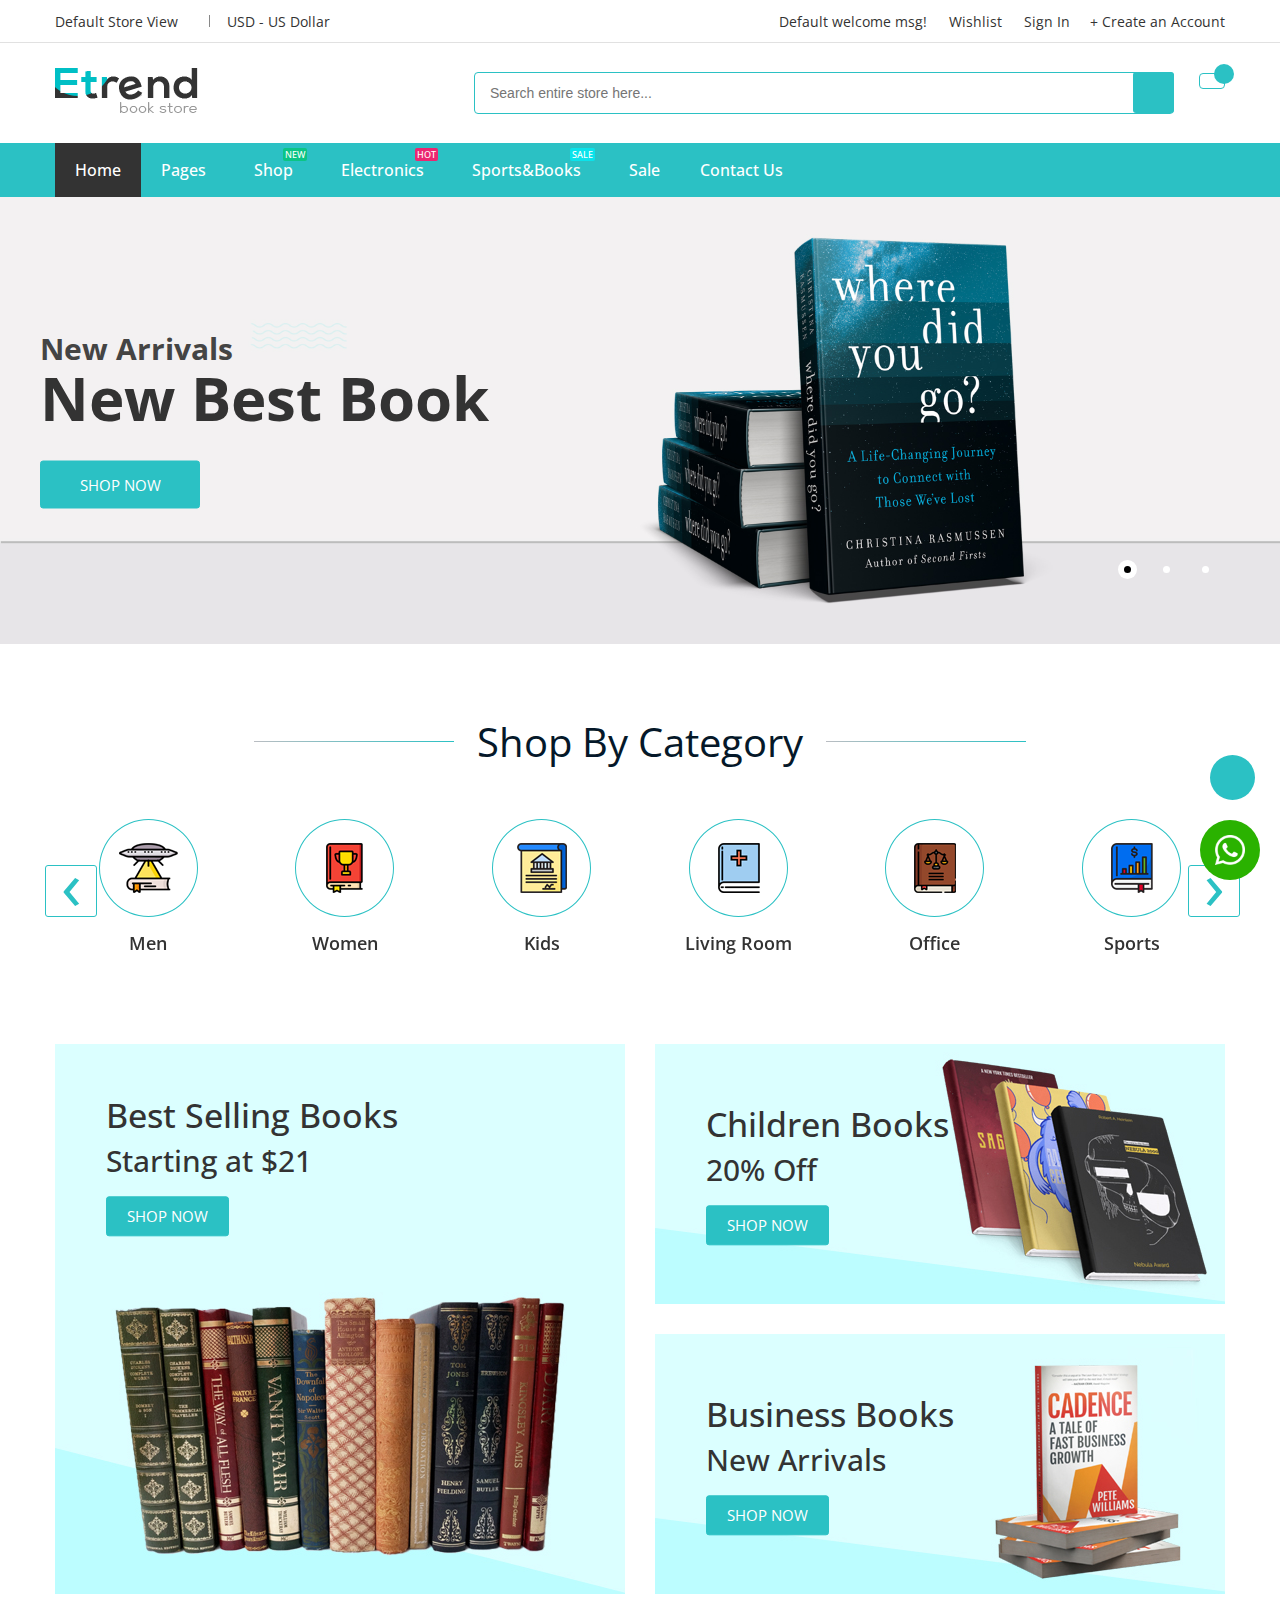
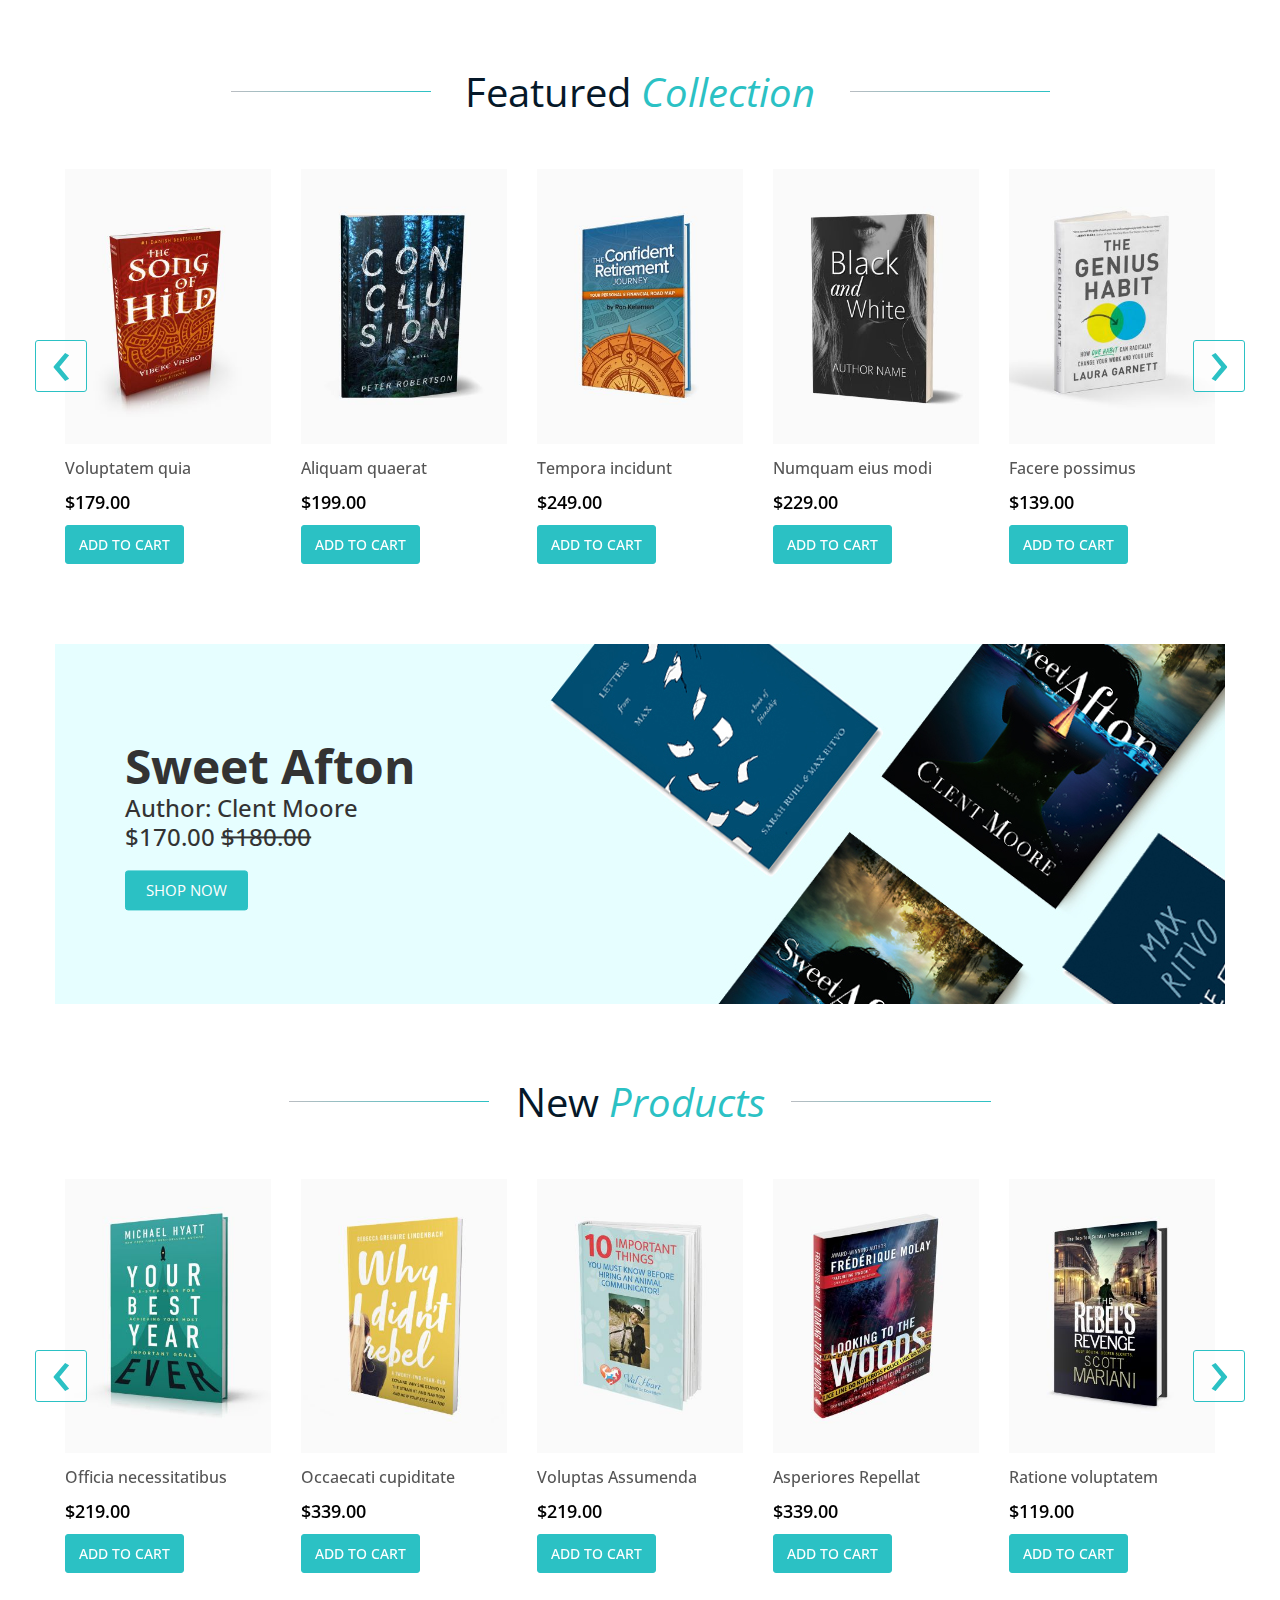
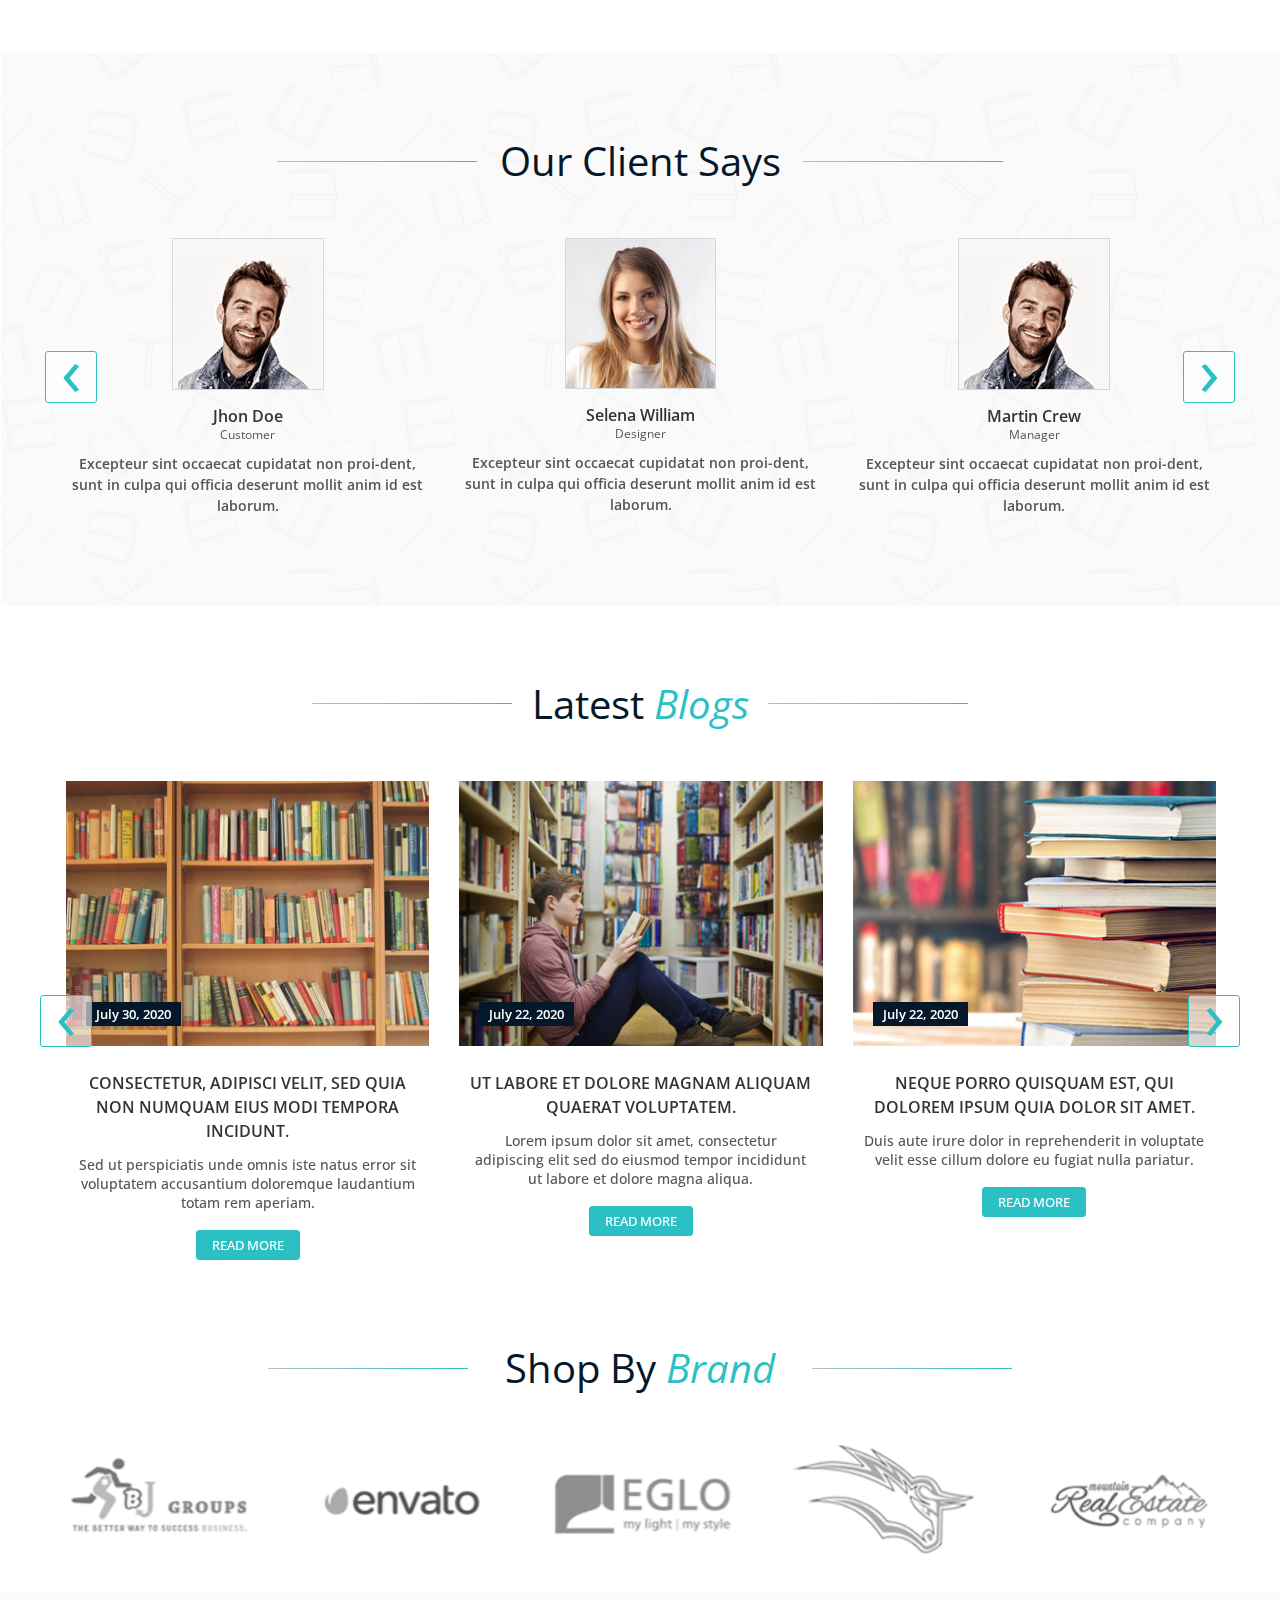
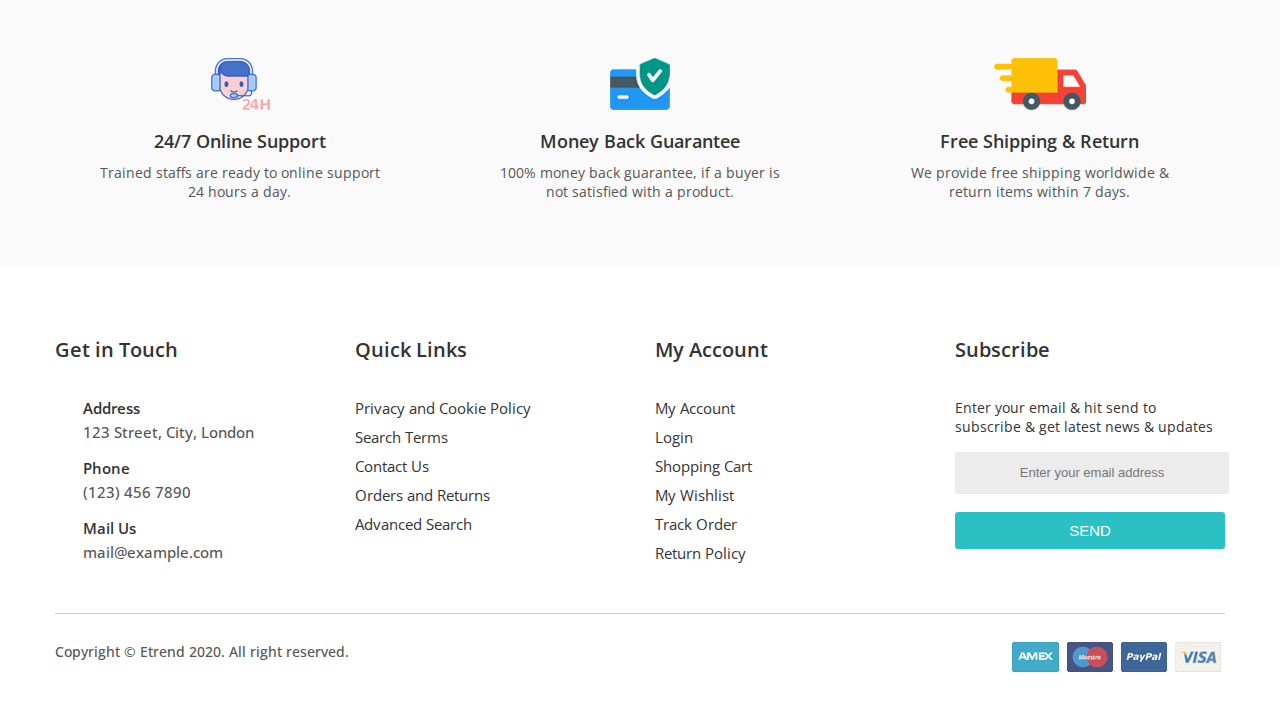
<file: index.html>
<!DOCTYPE html>
<html lang="en">

<head>
    <meta charset="UTF-8">
    <meta name="viewport" content="width=device-width, initial-scale=1.0">
    <title>Home </title>
    <link rel="stylesheet" href="assets/css/style.css">
    <script src="assets/js/jquery-3.7.1.min.js"></script>
    <script src="assets/js/owl.carousel.min.js"></script>
    <link href="https://fonts.googleapis.com/css2?family=Open+Sans:wght@300;400;500;600;700;800&display=swap"
        rel="stylesheet">
    <link rel="stylesheet" href="https://cdnjs.cloudflare.com/ajax/libs/font-awesome/6.4.2/css/all.min.css"
        integrity="sha512-z3gLpd7yknf1YoNbCzqRKc4qyor8gaKU1qmn+CShxbuBusANI9QpRohGBreCFkKxLhei6S9CQXFEbbKuqLg0DA=="
        crossorigin="anonymous" referrerpolicy="no-referrer" />
    <link rel="stylesheet" href="assets/css/owl.carousel.min.css">
    <link rel="stylesheet" href="assets/css/owl.theme.default.min.css">


</head>

<body>
    <div class="header-main">
        <div class="header-main-inner">
            <div class="header-top">
                <div class="container">
                    <div class="header-top-inner">
                        <div class="block-1">
                            <span>
                                <a href="#">Default Store View <i class="fa-regular fa-angle-down"></i></a>

                                <!-- <li class="view-french switcher-option">
                                    <a href="https://demo4techies.com/etrend/mage/bookstore/stores/store/redirect/___store/french/___from_store/default/uenc/aHR0cHM6Ly9kZW1vNHRlY2hpZXMuY29tL2V0cmVuZC9tYWdlL2Jvb2tzdG9yZS8_X19fc3RvcmU9ZnJlbmNo/">
                                        <span>French</span>
                                    </a>
                                </li> -->
                            </span>
                            <span><a href="#">USD - US Dollar <i class="fa-regular fa-angle-down"></i></a></span>
                        </div>
                        <div class="block-2">
                            <ul class="msg">
                                <li><span>Default welcome msg!</span></li>
                                <li><a href="#"><i class="fa-regular fa-heart"></i> Wishlist</a></li>
                                <li><a href="#"><i class="fa-regular fa-user"></i> Sign In</a></li>
                                <li><a href="#">+ Create an Account</a></li>
                            </ul>
                        </div>
                    </div>
                </div>
            </div>
            <div class="header-middel">
                <div class="container">
                    <div class="header-middel-inner">
                        <div class="image">
                            <div class="icon ">
                                <i class="fa-solid fa-bars"></i>

                                <div class="block">
                                    <div class="item">
                                        <div class="heading"><a href="#">Menu</a>
                                            <div class="menu">
                                                <ul>
                                                    <li><a href="index.html">Home</a></li>
                                                    <li><a href="#">Pages<i class="fa-solid fa-angle-down"></i></a>
                                                        <ul class="sub-menu">
                                                            <li><a href="#">About Us</a></li>
                                                            <li><a href="#">FAQ</a></li>
                                                            <li><a href="#">404</a></li>
                                                            <li><a href="#">Pricing</a></li>
                                                        </ul>
                                                    </li>
                                                    <li><a href="shop.html">Shop
                                                            <i class="fa-solid fa-angle-down"></i></a>
                                                        <div class="lable-1">NEW</div>
                                                        <ul class="sub-menu-1">
                                                            <li class="title"><a href="#">Fashion</a>
                                                                <ul class="submenu-inner">
                                                                    <li><a href="#">Men</a></li>
                                                                    <li><a href="#">Women</a></li>
                                                                    <li><a href="#">Kids</a></li>
                                                                    <li><a href="#">Accessories</a></li>
                                                                </ul>
                                                            </li>
                                                            <li class="title"><a href="#">Furniture</a>
                                                                <ul class="submenu-inner">
                                                                    <li><a href="#">Living Room</a></li>
                                                                    <li><a href="#">Kitchen</a></li>
                                                                    <li><a href="#">Office</a></li>
                                                                    <li><a href="#">Home Decore</a></li>
                                                                </ul>
                                                            </li>
                                                            <li class="title"><a href="#">Jewellery</a>
                                                                <ul class="submenu-inner">
                                                                    <li><a href="#">Rings</a></li>
                                                                    <li><a href="#">Bracelet</a></li>
                                                                    <li><a href="#">Nacklaces</a></li>
                                                                    <li><a href="#">Wedding Banda</a></li>
                                                                </ul>
                                                            </li>
                                                            <li class="title"><a href="#">Autoparts</a>
                                                                <ul class="submenu-inner">
                                                                    <li><a href="#">Engine Parts</a></li>
                                                                    <li><a href="#">Exhust parts</a></li>
                                                                    <li><a href="#">Body Parts</a></li>
                                                                    <li><a href="#">Brake Parts</a></li>
                                                                </ul>
                                                            </li>
                                                        </ul>
                                                    </li>
                                                    <li><a href="#">Electronics<i
                                                                class="fa-solid fa-angle-down"></i></a>
                                                        <ul class="sub-menu-2">
                                                            <li class="title"><a href="#">Mobile</a>
                                                                <ul class="sub-menu-2-inner">
                                                                    <li><a href="#">Apple</a></li>
                                                                    <li><a href="#">Samsung</a></li>
                                                                    <li><a href="#">Xiaomi</a></li>
                                                                    <li><a href="#">BlackBarry</a></li>
                                                                    <li><a href="#">Lenovo</a></li>
                                                                </ul>
                                                            </li>
                                                            <li class="title"><a href="#">Camera</a>
                                                                <ul class="sub-menu-2-inner">
                                                                    <li><a href="#">Lenses</a></li>
                                                                    <li><a href="#">DSLR</a></li>
                                                                    <li><a href="#">Tripods</a></li>
                                                                    <li><a href="#">Accessories</a></li>
                                                                </ul>
                                                            </li>
                                                        </ul>
                                                    </li>
                                                    <li><a href="#">Sports&Books<i
                                                                class="fa-solid fa-angle-down"></i></a>
                                                        <ul class="sub-menu-3">
                                                            <li class="title"><a href="#">Sports</a>
                                                                <ul class="inner-1">
                                                                    <li><a href="#">Cricket</a></li>
                                                                    <li><a href="#">Badminton</a></li>
                                                                    <li><a href="#">Football</a></li>
                                                                </ul>
                                                            </li>
                                                            <li class="title"><a href="#">Books</a>
                                                                <ul class="inner-2">
                                                                    <li><a href="#">Academics</a></li>
                                                                    <li><a href="#">Literature</a></li>
                                                                    <li><a href="#">Business</a></li>
                                                                </ul>
                                                            </li>
                                                            <li class="title"><a href="#">Accessories</a></li>
                                                        </ul>
                                                    </li>
                                                    <li><a href="#">Sale</a></li>
                                                    <li><a href="contact-us.html">Contact Us</a></li>
                                                </ul>
                                            </div>
                                        </div>

                                    </div>
                                    <div class="item">
                                        <div class="heading"><a href="#">Account</a>
                                            <div class="menu-1">
                                                <ul>
                                                    <li><span>Default welcome msg!</span></li>
                                                    <li><a href="#"> Wishlist</a></li>
                                                    <li><a href="#">Sign In</a></li>
                                                    <li><a href="#">Create an Account</a></li>
                                                </ul>
                                            </div>
                                        </div>
                                    </div>
                                    <div class="item">
                                        <div class="heading"><a href="#">Settings</a>
                                            <div class="menu-2">
                                                <div class="view">
                                                    <a href="#">Default Store View <i
                                                            class="fa-regular fa-angle-down"></i></a>
                                                    <div class="inner">
                                                        <a href="#">French</a>
                                                    </div>
                                                </div>
                                                <div class="dollar">
                                                    <a href="#">USD - US Dollar <i
                                                            class="fa-regular fa-angle-down"></i></a>
                                                    <div class="inner">
                                                        <a href="#">EUR-Euro</a>
                                                    </div>
                                                </div>
                                            </div>
                                        </div>
                                    </div>
                                </div>
                            </div>
                            <img src="assets/img/Book-Store-logo.png" alt="">

                        </div>
                        <div class="block-left">
                            <div class="search">

                                <form action="post"><input type="text" placeholder="Search entire store here...">
                                    <i class="fa-solid fa-magnifying-glass"></i>
                                </form>
                            </div>
                            <div class="cart">
                                <span><a href="#"><i class="fa-solid fa-bag-shopping"></i></a></span>
                                <div class="circle"></div>
                            </div>
                        </div>
                        <div class="icon">
                            <div class="icon-1"><i class="fa-solid fa-magnifying-glass"></i></div>
                            <div class="icon-2"><i class="fa-solid fa-cart-shopping"></i></div>
                        </div>
                    </div>
                </div>
            </div>
            <div class="header-bottom">
                <div class="container">
                    <div class="header-bottom-inner">
                        <ul class="menu">
                            <li class="classic"><a href="index.html">Home</a></li>
                            <li><a href="#">Pages<i class="fa-solid fa-angle-down"></i></a>
                                <ul class="sub-menu">
                                    <li><a href="#">About Us</a></li>
                                    <li><a href="#">FAQ</a></li>
                                    <li><a href="#">404</a></li>
                                    <li><a href="#">Pricing</a></li>
                                </ul>
                            </li>
                            <li><a href="shop.html">Shop
                                    <span class="new">New</span>
                                    <i class="fa-solid fa-angle-down"></i></a>
                                <ul class="sub-menu-1">
                                    <li class="title"><a href="#">Fashion</a>
                                        <ul class="submenu-inner">
                                            <li><a href="#">Men</a></li>
                                            <li><a href="#">Women</a></li>
                                            <li><a href="#">Kids</a></li>
                                            <li><a href="#">Accessories</a></li>
                                        </ul>
                                    </li>
                                    <li class="title"><a href="#">Furniture</a>
                                        <ul class="submenu-inner">
                                            <li><a href="#">Living Room</a></li>
                                            <li><a href="#">Kitchen</a></li>
                                            <li><a href="#">Office</a></li>
                                            <li><a href="#">Home Decore</a></li>
                                        </ul>
                                    </li>
                                    <li class="title"><a href="#">Jewellery</a>
                                        <ul class="submenu-inner">
                                            <li><a href="#">Rings</a></li>
                                            <li><a href="#">Bracelet</a></li>
                                            <li><a href="#">Nacklaces</a></li>
                                            <li><a href="#">Wedding Banda</a></li>
                                        </ul>
                                    </li>
                                    <li class="title"><a href="#">Autoparts</a>
                                        <ul class="submenu-inner">
                                            <li><a href="#">Engine Parts</a></li>
                                            <li><a href="#">Exhust parts</a></li>
                                            <li><a href="#">Body Parts</a></li>
                                            <li><a href="#">Brake Parts</a></li>
                                        </ul>
                                    </li>
                                </ul>
                            </li>
                            <li><a href="#">Electronics
                                    <span class="hot">HOT</span>
                                    <i class="fa-solid fa-angle-down"></i></a>
                                <ul class="sub-menu-2">
                                    <li class="title"><a href="#">Mobile</a>
                                        <ul class="sub-menu-2-inner">
                                            <li><a href="#">Apple</a></li>
                                            <li><a href="#">Samsung</a></li>
                                            <li><a href="#">Xiaomi</a></li>
                                            <li><a href="#">BlackBarry</a></li>
                                            <li><a href="#">Lenovo</a></li>
                                        </ul>
                                    </li>
                                    <li class="title"><a href="#">Camera</a>
                                        <ul class="sub-menu-2-inner">
                                            <li><a href="#">Lenses</a></li>
                                            <li><a href="#">DSLR</a></li>
                                            <li><a href="#">Tripods</a></li>
                                            <li><a href="#">Accessories</a></li>
                                        </ul>
                                    </li>
                                </ul>
                            </li>
                            <li><a href="#">Sports&Books
                                    <span class="sale">SALE</span>
                                    <i class="fa-solid fa-angle-down"></i></a>
                                <ul class="sub-menu-3">
                                    <li class="title"><a href="#">Sports</a>
                                        <ul class="inner-1">
                                            <li><a href="#">Cricket</a></li>
                                            <li><a href="#">Badminton</a></li>
                                            <li><a href="#">Football</a></li>
                                        </ul>
                                    </li>
                                    <li class="title"><a href="#">Books</a>
                                        <ul class="inner-2">
                                            <li><a href="#">Academics</a></li>
                                            <li><a href="#">Literature</a></li>
                                            <li><a href="#">Business</a></li>
                                        </ul>
                                    </li>
                                    <li class="title"><a href="#">Accessories</a></li>
                                </ul>
                            </li>
                            <li class="classic"><a href="#">Sale</a></li>
                            <li class="classic"><a href="contact-us.html">Contact Us</a></li>
                        </ul>
                    </div>
                </div>
            </div>
        </div>
    </div>

    <!-- poster-page -->
    <div class="owl-carousel owl-theme poster">
        <div class="item">
            <div class="poster-main">
                <div class="poster-main-inner">
                    <img src="assets/img/bookstore-1.jpg" alt="">
                    <div class="container container-move">
                        <div class="text">
                            <div class="text-inner">
                                <h2>
                                    New Arrivals
                                    <strong>New Best Book</strong>
                                </h2>
                                <a href="shop.html">Shop Now</a>
                            </div>
                        </div>
                    </div>
                </div>
            </div>

        </div>
        <div class="item">
            <div class="poster-main">
                <div class="poster-main-inner">
                    <img src="assets/img/bookstore-2.jpg" alt="">
                    <div class="container container-move">
                        <div class="text">
                            <div class="text-inner">
                                <h2>
                                    Special trend for books
                                    <strong>Online Book Store</strong>
                                </h2>
                                <a href="shop.html" class="action primary">Shop Now</a>
                            </div>
                        </div>
                    </div>
                </div>
            </div>

        </div>
        <div class="item">
            <div class="poster-main">
                <div class="poster-main-inner">
                    <img src="assets/img/bookstore-3.jpg" alt="">
                    <div class="container container-move">
                        <div class="text">
                            <div class="text-inner">
                                <h2>
                                    Welcome to PS-book<br>
                                    <strong>Best Author Book</strong><br>
                                </h2>
                                <a href="shop.html" class="action primary">Shop Now</a>
                            </div>
                        </div>
                    </div>
                </div>
            </div>

        </div>

    </div>
    <!-- cetegory-page -->
    <div class="category-main">
        <div class="container">
            <div class="category-main-inner">
                <div class="heading-1">
                    <span>Shop by Category</span>
                </div>
                <div class="owl-carousel owl-theme product1" id="slider">
                    <div class="item">
                        <div class="item-inner">
                            <a href="#">
                                <div class="image"> <img src="assets/img/1.png" alt=""></div>
                                <div class="title">Men</div>
                            </a>
                        </div>
                    </div>
                    <div class="item">
                        <div class="item-inner">
                            <a href="#">
                                <div class="image"><img src="assets/img/2.png" alt=""></div>
                                <div class="title">Women</div>
                            </a>
                        </div>
                    </div>
                    <div class="item">
                        <div class="item-inner">
                            <a href="#">
                                <div class="image"><img src="assets/img/3.png" alt=""></div>
                                <div class="title">Kids</div>
                            </a>
                        </div>
                    </div>
                    <div class="item">
                        <div class="item-inner">
                            <a href="#">
                                <div class="image"><img src="assets/img/4.png" alt=""></div>
                                <div class="title">Living Room</div>
                            </a>
                        </div>
                    </div>
                    <div class="item">
                        <div class="item-inner">
                            <a href="#">
                                <div class="image"><img src="assets/img/5.png" alt=""></div>
                                <div class="title">Office</div>
                            </a>
                        </div>
                    </div>
                    <div class="item">
                        <div class="item-inner">
                            <a href="#">
                                <div class="image"><img src="assets/img/6.png" alt=""></div>
                                <div class="title">Sports</div>
                            </a>
                        </div>
                    </div>
                    <div class="item">
                        <div class="item-inner">
                            <a href="#">
                                <div class="image"><img src="assets/img/7.png" alt=""></div>
                                <div class="title">Books</div>
                            </a>
                        </div>
                    </div>
                    <div class="item">
                        <div class="item-inner">
                            <a href="#">
                                <div class="image"><img src="assets/img/8.png" alt=""></div>
                                <div class="title">Accessories</div>
                            </a>
                        </div>
                    </div>
                </div>
            </div>
        </div>
    </div>

    <!-- promotion-page -->

    <div class="promotion-main">
        <div class="container">
            <div class="promotion-main-inner">
                <div class="item-one">
                    <div class="item-one-inner">
                        <img src="assets/img/image78.jpg" alt="">
                        <div class="text">
                            <p>
                                Best Selling Books<br>
                                <span>Starting at $21</span><br>
                            </p>
                            <a class="action primary" href="shop.html">
                                Shop Now
                            </a>
                        </div>
                    </div>
                </div>
                <div class="item-right">
                    <div class="item-above">
                        <img src="assets/img/image79.jpg" alt="">
                        <div class="text">
                            <p>
                                Children Books<br>
                                <span>20% Off</span><br>
                            </p>
                            <a class="action primary" href="shop.html">
                                Shop Now
                            </a>
                        </div>
                    </div>
                    <div class="item-below">
                        <img src="assets/img/image80.jpg" alt="">
                        <div class="text">
                            <p>
                                Business Books<br>
                                <span>New Arrivals</span><br>
                            </p>
                            <a class="action primary" href="shop.html">
                                Shop Now
                            </a>
                        </div>
                    </div>
                </div>
            </div>
        </div>
    </div>

    <!-- collection-page -->

    <div class="collection-main">
        <div class="container">
            <div class="collection-main-inner">
                <div class="heading-2">
                    <span>Featured <i>Collection</i></span>
                </div>
                <div class="owl-carousel owl-theme product2">
                    <div class="item">
                        <div class="item-inner">
                            <div class="image">
                                <a href="#">
                                    <img src="assets/img/product2_1.jpg" alt="">
                                    <div class="block">
                                        <div class="icon">
                                            <a class="icon-1" href="#"><i class="fa-solid fa-heart"></i></a>
                                            <a class="icon-2" href="#"><i class="fa-solid fa-chart-simple"></i></a>
                                        </div>
                                    </div>
                                </a>
                            </div>
                            <div class="text">
                                <a href="#" class="link">Voluptatem quia </a>
                                <span>$179.00</span>
                                <a href="#" class="click">Add to Cart</a>
                            </div>
                        </div>
                    </div>
                    <div class="item">
                        <div class="item-inner">
                            <div class="image">
                                <a href="#">
                                    <img src="assets/img/product4_1_1_1.jpg" alt="">
                                    <div class="block">
                                        <div class="icon">
                                            <a class="icon-1" href="#"><i class="fa-solid fa-heart"></i></a>
                                            <a class="icon-2" href="#"><i class="fa-solid fa-chart-simple"></i></a>
                                        </div>
                                    </div>
                                </a>
                            </div>
                            <div class="text">
                                <a href="#" class="link">Aliquam quaerat</a>
                                <span>$199.00</span>
                                <a href="#" class="click">Add to Cart</a>
                            </div>
                        </div>
                    </div>
                    <div class="item">
                        <div class="item-inner">
                            <div class="image">
                                <a href="#">
                                    <img src="assets/img/product6_1.jpg" alt="">
                                    <div class="block">
                                        <div class="icon">
                                            <a class="icon-1" href="#"><i class="fa-solid fa-heart"></i></a>
                                            <a class="icon-2" href="#"><i class="fa-solid fa-chart-simple"></i></a>
                                        </div>
                                    </div>
                                </a>
                            </div>
                            <div class="text">
                                <a href="#" class="link">Tempora incidunt</a>
                                <span>$249.00</span>
                                <a href="#" class="click">Add to Cart</a>
                            </div>
                        </div>
                    </div>
                    <div class="item">
                        <div class="item-inner">
                            <div class="image">
                                <a href="#">
                                    <img src="assets/img/product7_1_1_1.jpg" alt="">
                                    <div class="block">
                                        <div class="icon">
                                            <a class="icon-1" href="#"><i class="fa-solid fa-heart"></i></a>
                                            <a class="icon-2" href="#"><i class="fa-solid fa-chart-simple"></i></a>
                                        </div>
                                    </div>
                                </a>
                            </div>
                            <div class="text">
                                <a href="#" class="link">Numquam eius modi</a>
                                <span>$229.00</span>
                                <a href="#" class="click">Add to Cart</a>
                            </div>
                        </div>
                    </div>
                    <div class="item">
                        <div class="item-inner">
                            <div class="image">
                                <a href="#">
                                    <img src="assets/img/product3_1_1.jpg" alt="">
                                    <div class="block">
                                        <div class="icon">
                                            <a class="icon-1" href="#"><i class="fa-solid fa-heart"></i></a>
                                            <a class="icon-2" href="#"><i class="fa-solid fa-chart-simple"></i></a>
                                        </div>
                                    </div>
                                </a>
                            </div>
                            <div class="text">
                                <a href="#" class="link">Facere possimus </a>
                                <span>$139.00</span>
                                <a href="#" class="click">Add to Cart</a>
                            </div>
                        </div>
                    </div>
                    <div class="item">
                        <div class="item-inner">
                            <div class="image">
                                <a href="#">
                                    <img src="assets/img/product5.jpg" alt="">
                                    <div class="block">
                                        <div class="icon">
                                            <a class="icon-1" href="#"><i class="fa-solid fa-heart"></i></a>
                                            <a class="icon-2" href="#"><i class="fa-solid fa-chart-simple"></i></a>
                                        </div>
                                    </div>
                                </a>
                            </div>
                            <div class="text">
                                <a href="#" class="link">Ratione voluptatem </a>
                                <span>$229.00</span>
                                <a href="#" class="click">Add to Cart</a>
                            </div>
                        </div>
                    </div>
                    <div class="item">
                        <div class="item-inner">
                            <div class="image">
                                <a href="#">
                                    <img src="assets/img/product8_1_1.jpg" alt="">
                                    <div class="block">
                                        <div class="icon">
                                            <a class="icon-1" href="#"><i class="fa-solid fa-heart"></i></a>
                                            <a class="icon-2" href="#"><i class="fa-solid fa-chart-simple"></i></a>
                                        </div>
                                    </div>
                                </a>
                            </div>
                            <div class="text">
                                <a href="#" class="link">Iure reprehenderit </a>
                                <span>$279.00</span>
                                <a href="#" class="click">Add to Cart</a>
                            </div>
                        </div>
                    </div>
                    <div class="item">
                        <div class="item-inner">
                            <div class="image">
                                <a href="#">
                                    <img src="assets/img/product1.jpg" alt="">
                                    <div class="block">
                                        <div class="icon">
                                            <a class="icon-1" href="#"><i class="fa-solid fa-heart"></i></a>
                                            <a class="icon-2" href="#"><i class="fa-solid fa-chart-simple"></i></a>
                                        </div>
                                    </div>
                                </a>
                            </div>
                            <div class="text">
                                <a href="#" class="link">Expedita distinctio </a>
                                <span>$129.00</span>
                                <a href="#" class="click">Add to Cart</a>
                            </div>
                        </div>
                    </div>
                </div>
            </div>
        </div>
    </div>

    <!-- promotion-2 -->

    <div class="promotion-2-main">
        <div class="container">
            <div class="promotion-2-main-inner">
                <img src="assets/img/image81.jpg" alt="">
                <div class="text">
                    <p>
                        <strong>Sweet Afton</strong><br>
                        Author: Clent Moore<br>
                        $170.00 <span>$180.00</span><br>
                    </p>
                    <a class="action primary" href="shop.html">
                        Shop Now
                    </a>
                </div>
            </div>
        </div>
    </div>

    <!-- collection-page -->

    <div class="collection-main">
        <div class="container">
            <div class="collection-main-inner">
                <div class="heading-3">
                    <span>New <i>Products</i></span>
                </div>
                <div class="owl-carousel owl-theme product2">
                    <div class="item">
                        <div class="item-inner">
                            <div class="image">
                                <img src="assets/img/product9_1.jpg" alt="">
                                <div class="block">
                                    <a class="icon-1" href="#"><i class="fa-solid fa-heart"></i></a>
                                    <a class="icon-2" href="#"><i class="fa-solid fa-chart-simple"></i></a>
                                </div>
                            </div>
                            <div class="text">
                                <a href="#" class="link">Officia necessitatibus </a>
                                <span>$219.00</span>
                                <a href="#" class="click">Add to Cart</a>
                            </div>
                        </div>
                    </div>
                    <div class="item">
                        <div class="item-inner">
                            <div class="image">
                                <img src="assets/img/product12_1_1_1.jpg" alt="">
                                <div class="block">
                                    <a class="icon-1" href="#"><i class="fa-solid fa-heart"></i></a>
                                    <a class="icon-2" href="#"><i class="fa-solid fa-chart-simple"></i></a>
                                </div>
                            </div>
                            <div class="text">
                                <a href="#" class="link">Occaecati cupiditate </a>
                                <span>$339.00</span>
                                <a href="#" class="click">Add to Cart</a>
                            </div>
                        </div>
                    </div>
                    <div class="item">
                        <div class="item-inner">
                            <div class="image">
                                <img src="assets/img/product14_1.jpg" alt="">
                                <div class="block">
                                    <a class="icon-1" href="#"><i class="fa-solid fa-heart"></i></a>
                                    <a class="icon-2" href="#"><i class="fa-solid fa-chart-simple"></i></a>
                                </div>
                            </div>
                            <div class="text">
                                <a href="#" class="link">Voluptas Assumenda</a>
                                <span>$219.00</span>
                                <a href="#" class="click">Add to Cart</a>
                            </div>
                        </div>
                    </div>
                    <div class="item">
                        <div class="item-inner">
                            <div class="image">
                                <img src="assets/img/product16_1_1_1.jpg" alt="">
                                <div class="block">
                                    <a class="icon-1" href="#"><i class="fa-solid fa-heart"></i></a>
                                    <a class="icon-2" href="#"><i class="fa-solid fa-chart-simple"></i></a>
                                </div>
                            </div>
                            <div class="text">
                                <a href="#" class="link">Asperiores Repellat</a>
                                <span>$339.00</span>
                                <a href="#" class="click">Add to Cart</a>
                            </div>
                        </div>
                    </div>
                    <div class="item">
                        <div class="item-inner">
                            <div class="image">
                                <img src="assets/img/product10_1_1.jpg" alt="">
                                <div class="block">
                                    <a class="icon-1" href="#"><i class="fa-solid fa-heart"></i></a>
                                    <a class="icon-2" href="#"><i class="fa-solid fa-chart-simple"></i></a>
                                </div>
                            </div>
                            <div class="text">
                                <a href="#" class="link">Ratione voluptatem </a>
                                <span>$119.00</span>
                                <a href="#" class="click">Add to Cart</a>
                            </div>
                        </div>
                    </div>
                    <div class="item">
                        <div class="item-inner">
                            <div class="image">
                                <img src="assets/img/product13.jpg" alt="">
                                <div class="block">
                                    <a class="icon-1" href="#"><i class="fa-solid fa-heart"></i></a>
                                    <a class="icon-2" href="#"><i class="fa-solid fa-chart-simple"></i></a>
                                </div>
                            </div>
                            <div class="text">
                                <a href="#" class="link">Praesentium Voluptatum </a>
                                <span>$319.00</span>
                                <a href="#" class="click">Add to Cart</a>
                            </div>
                        </div>
                    </div>
                    <div class="item">
                        <div class="item-inner">
                            <div class="image">
                                <img src="assets/img/product15_1_1.jpg" alt="">
                                <div class="block">
                                    <a class="icon-1" href="#"><i class="fa-solid fa-heart"></i></a>
                                    <a class="icon-2" href="#"><i class="fa-solid fa-chart-simple"></i></a>
                                </div>
                            </div>
                            <div class="text">
                                <a href="#" class="link">Molestiae Consequatur </a>
                                <span>$119.00</span>
                                <a href="#" class="click">Add to Cart</a>
                            </div>
                        </div>
                    </div>
                    <div class="item">
                        <div class="item-inner">
                            <div class="image">
                                <img src="assets/img/product2_1.jpg" alt="">
                                <div class="block">
                                    <a class="icon-1" href="#"><i class="fa-solid fa-heart"></i></a>
                                    <a class="icon-2" href="#"><i class="fa-solid fa-chart-simple"></i></a>
                                </div>
                            </div>
                            <div class="text">
                                <a href="#" class="link">Voluptatem quia</a>
                                <span>$179.00</span>
                                <a href="#" class="click">Add to Cart</a>
                            </div>
                        </div>
                    </div>
                    <div class="item">
                        <div class="item-inner">
                            <div class="image">
                                <img src="assets/img/product4_1_1_1.jpg" alt="">
                                <div class="block">
                                    <a class="icon-1" href="#"><i class="fa-solid fa-heart"></i></a>
                                    <a class="icon-2" href="#"><i class="fa-solid fa-chart-simple"></i></a>
                                </div>
                            </div>
                            <div class="text">
                                <a href="#" class="link">Aliquam quaerat</a>
                                <span>$199.00</span>
                                <a href="#" class="click">Add to Cart</a>
                            </div>
                        </div>
                    </div>
                    <div class="item">
                        <div class="item-inner">
                            <div class="image">
                                <img src="assets/img/product6_1.jpg" alt="">
                                <div class="block">
                                    <a class="icon-1" href="#"><i class="fa-solid fa-heart"></i></a>
                                    <a class="icon-2" href="#"><i class="fa-solid fa-chart-simple"></i></a>
                                </div>
                            </div>
                            <div class="text">
                                <a href="#" class="link">Tempora incidunt</a>
                                <span>$249.00</span>
                                <a href="#" class="click">Add to Cart</a>
                            </div>
                        </div>
                    </div>

                </div>
            </div>
        </div>
    </div>
    </div>

    <!-- opinion -->

    <div class="opinion-main">
        <div class="container">
            <div class="opinion-main-inner">
                <div class="heading-4">
                    <span>Our Client Says</span>
                </div>
                <div class="owl-carousel owl-theme client">
                    <div class="item">
                        <div class="item-inner">
                            <div class="image"><img src="assets/img/testimonial-img-1.jpg" alt=""></div>
                            <div class="text">
                                <div class="name">
                                    <strong>Jhon Doe</strong>
                                    <p>Customer</p>
                                </div>
                                <p>
                                    Excepteur sint occaecat cupidatat non proi-dent, sunt in culpa qui officia deserunt
                                    mollit anim id est laborum.
                                </p>
                            </div>
                        </div>
                    </div>
                    <div class="item">
                        <div class="item-inner">
                            <div class="image"><img src="assets/img/testimonial-img-2.jpg" alt=""></div>
                            <div class="text">
                                <div class="name">
                                    <strong>Selena William</strong>
                                    <p>Designer</p>
                                </div>
                                <p>
                                    Excepteur sint occaecat cupidatat non proi-dent, sunt in culpa qui officia deserunt
                                    mollit anim id est laborum.
                                </p>
                            </div>
                        </div>
                    </div>
                    <div class="item">
                        <div class="item-inner">
                            <div class="image"><img src="assets/img/testimonial-img-1.jpg" alt=""></div>
                            <div class="text">
                                <div class="name">
                                    <strong>Martin Crew</strong>
                                    <p>Manager</p>
                                </div>
                                <p>
                                    Excepteur sint occaecat cupidatat non proi-dent, sunt in culpa qui officia deserunt
                                    mollit anim id est laborum.
                                </p>
                            </div>
                        </div>
                    </div>
                    <div class="item">
                        <div class="item-inner">
                            <div class="image"><img src="assets/img/testimonial-img-2.jpg" alt=""></div>
                            <div class="text">
                                <div class="name">
                                    <strong>Alina Doe</strong>
                                    <p>Designer</p>
                                </div>
                                <p>
                                    Excepteur sint occaecat cupidatat non proi-dent, sunt in culpa qui officia deserunt
                                    mollit anim id est laborum.
                                </p>
                            </div>
                        </div>
                    </div>
                </div>
            </div>
        </div>
    </div>
    </div>

    <!-- blog -->

    <div class="blog-main">
        <div class="container">
            <div class="blog-main-inner">
                <div class="heading-5">
                    <span>Latest <i>Blogs</i></span>
                </div>
                <div class="owl-carousel owl-theme info1">
                    <div class="item">
                        <div class="item-inner">
                            <div class="image">
                                <img src="assets/img/blog-1.png" alt="">
                                <div class="date">
                                    <span>July 30, 2020</span>
                                </div>
                            </div>
                            <div class="text">
                                <a href="#" class="link">
                                    Consectetur, adipisci velit, sed quia non numquam eius modi tempora incidunt.
                                </a>
                                <div class="post-text">
                                    <p>
                                        Sed ut perspiciatis unde omnis iste natus error sit voluptatem accusantium
                                        doloremque
                                        laudantium totam rem aperiam.
                                    </p>
                                </div>
                                <a href="#" class="click">
                                    Read more
                                </a>
                            </div>
                        </div>
                    </div>
                    <div class="item">
                        <div class="item-inner">
                            <div class="image">
                                <img src="assets/img/blog-2.png" alt="">
                                <div class="date">
                                    <span>July 22, 2020</span>
                                </div>
                            </div>
                            <div class="text">
                                <a href="#" class="link">
                                    Ut labore et dolore magnam aliquam quaerat voluptatem.
                                </a>
                                <div class="post-text">
                                    <p>
                                        Lorem ipsum dolor sit amet, consectetur adipiscing elit sed do eiusmod tempor
                                        incididunt ut labore et dolore magna aliqua.
                                    </p>
                                </div>
                                <a href="#" class="click">
                                    Read more
                                </a>
                            </div>
                        </div>
                    </div>
                    <div class="item">
                        <div class="item-inner">
                            <div class="image">
                                <img src="assets/img/blog-3.png" alt="">
                                <div class="date">
                                    <span>July 22, 2020</span>
                                </div>
                            </div>
                            <div class="text">
                                <a href="#" class="link">
                                    Neque porro quisquam est, qui dolorem ipsum quia dolor sit amet.
                                </a>
                                <div class="post-text">
                                    <p>
                                        Duis aute irure dolor in reprehenderit in voluptate velit esse cillum dolore eu
                                        fugiat nulla pariatur.
                                    </p>
                                </div>
                                <a href="#" class="click">
                                    Read more
                                </a>
                            </div>
                        </div>
                    </div>
                    <div class="item">
                        <div class="item-inner">
                            <div class="image">
                                <img src="assets/img/blog-1.png" alt="">
                                <div class="date">
                                    <span>July 14, 2020</span>
                                </div>
                            </div>
                            <div class="text">
                                <a href="#" class="link">
                                    Ut labore et dolore magnam aliquam quaerat voluptatem.
                                </a>
                                <div class="post-text">
                                    <p>
                                        Duis aute irure dolor in reprehenderit in voluptate velit esse cillum dolore eu
                                        fugiat nulla pariatur.
                                    </p>
                                </div>
                                <a href="#" class="click">
                                    Read more
                                </a>
                            </div>
                        </div>
                    </div>
                </div>
            </div>
        </div>
    </div>

    <!-- brand -->

    <div class="brand-main">
        <div class="container">
            <div class="brand-main-inner">
                <div class="heading-6">
                    <span>Shop By <i>Brand</i></span>
                </div>
                <div class="owl-carousel owl-theme brand">
                    <div class="item">
                        <div class="item-inner">
                            <a href="#">
                                <img src="assets/img/brand3.png" alt="">
                            </a>
                        </div>
                    </div>
                    <div class="item">
                        <div class="item-inner">
                            <a href="#">
                                <img src="assets/img/brand4.png" alt="">
                            </a>
                        </div>
                    </div>
                    <div class="item">
                        <div class="item-inner">
                            <a href="#">
                                <img src="assets/img/brand5.png" alt="">
                            </a>
                        </div>
                    </div>
                    <div class="item">
                        <div class="item-inner">
                            <a href="#">
                                <img src="assets/img/brand1.png" alt="">
                            </a>
                        </div>
                    </div>
                    <div class="item">
                        <div class="item-inner">
                            <a href="#">
                                <img src="assets/img/brand2.png" alt="">
                            </a>
                        </div>
                    </div>
                </div>
            </div>
        </div>
    </div>

    <!-- footer -->

    <div class="footer-main">
        <div class="footer-main-inner">
            <div class="footer-top">
                <div class="container">
                    <div class="footer-top-inner">
                        <div class="item">
                            <div class="item-inner">
                                <img src="assets/img/service-29.png" alt="">
                                <div class="text">
                                    <strong>
                                        24/7 Online Support
                                    </strong>
                                    <p>
                                        Trained staffs are ready to online support 24 hours a day.
                                    </p>
                                </div>
                            </div>
                        </div>
                        <div class="item">
                            <div class="item-inner">
                                <img src="assets/img/service-30.png" alt="">
                                <div class="text">
                                    <strong>
                                        Money Back Guarantee
                                    </strong>
                                    <p>
                                        100% money back guarantee, if a buyer is not satisfied with a product.
                                    </p>
                                </div>
                            </div>
                        </div>
                        <div class="item">
                            <div class="item-inner">
                                <img src="assets/img/service-31.png" alt="">
                                <div class="text">
                                    <strong>
                                        Free Shipping &amp; Return
                                    </strong>
                                    <p>
                                        We provide free shipping worldwide &amp; return items within 7 days.
                                    </p>
                                </div>
                            </div>
                        </div>
                    </div>
                </div>
            </div>
            <div class="footer-middel">
                <div class="container">
                    <div class="footer-middel-inner">
                        <div class="item">
                            <div class="item-inner">
                                <div class="title" data-id="#title1">Get in Touch </div><i
                                    class="fa-solid fa-plus i-1"></i>
                                <div class="content">
                                    <div id="title1">
                                        <div class="info">
                                            <div class="icon"><i class="fa-solid fa-location-dot"></i>
                                            </div>
                                            <div class="text">
                                                <strong>Address</strong>
                                                <p>123 Street, City, London</p>
                                            </div>

                                        </div>
                                        <div class="info">
                                            <div class="icon"><i class="fa-solid fa-phone"></i></div>
                                            <div class="text">
                                                <strong>Phone</strong>
                                                <p>(123) 456 7890</p>
                                            </div>
                                        </div>
                                        <div class="info">
                                            <div class="icon"><i class="fa-solid fa-envelope"></i></div>
                                            <div class="text">
                                                <strong>Mail Us</strong>
                                                <p>mail@example.com</p>
                                            </div>
                                        </div>
                                    </div>
                                </div>
                            </div>
                        </div>
                        <div class="item">
                            <div class="item-inner">
                                <div class="title" data-id="#title2">Quick Links </div><i class="fa-solid fa-plus"></i>
                                <div class="content">
                                    <ul id="title2">
                                        <li><a href="#">Privacy and Cookie Policy </a></li>
                                        <li><a href="#">Search Terms </a></li>
                                        <li><a href="contact-us.html">Contact Us </a></li>
                                        <li><a href="#">Orders and Returns </a></li>
                                        <li><a href="#">Advanced Search </a></li>
                                    </ul>
                                </div>
                            </div>
                        </div>
                        <div class="item">
                            <div class="item-inner">
                                <div class="title" data-id="#title3">My Account </div><i class="fa-solid fa-plus"></i>
                                <div class="content">
                                    <ul id="title3">
                                        <li><a href="#">My Account</a></li>
                                        <li><a href="#">Login</a></li>
                                        <li><a href="#">Shopping Cart</a></li>
                                        <li><a href="#">My Wishlist</a></li>
                                        <li><a href="#">Track Order</a></li>
                                        <li><a href="#">Return Policy</a></li>
                                    </ul>
                                </div>
                            </div>
                        </div>
                        <div class="item">
                            <div class="item-inner">
                                <div class="title" data-id="#title4">Subscribe</div><i class="fa-solid fa-plus"></i>
                                <div class="content">
                                    <div id="title4">
                                        <p>
                                            Enter your email &amp; hit send to subscribe &amp; get latest news &amp;
                                            updates
                                        </p>
                                        <div class="block">
                                            <form action="" method="post"><input type="email"
                                                    placeholder="Enter your email address"></form>
                                            <button type="submit">SEND</button>
                                        </div>
                                    </div>
                                </div>
                            </div>
                        </div>
                    </div>
                </div>
            </div>
            <div class="footer-bottom">
                <div class="container">
                    <div class="footer-bottom-inner">
                        <div class="left">
                            <p class="copyright-text">Copyright © Etrend 2020. All right reserved.</p>
                        </div>
                        <div class="right">
                            <ul>
                                <li><img src="assets/img/amex.png" alt=""></li>
                                <li><img src="assets/img/mastercard.png" alt=""></li>
                                <li><img src="assets/img/paypal.png" alt=""></li>
                                <li><img src="assets/img/visa.png" alt=""></li>
                            </ul>
                        </div>
                    </div>
                </div>
            </div>
        </div>
    </div>
    <div class="whatsapp">
        <a href="https://web.whatsapp.com/" target="_blank">
            <img src="assets/img/whatsapp-white.png" alt="">
        </a>
    </div>
    <a href="#" class="scroll">
        <span>

            <i class="fa fa-chevron-up" aria-hidden="true"></i>

        </span>
    </a>
    <script type="text/javascript" src="assets/js/index.js"></script>
</body>

</html>
</file>
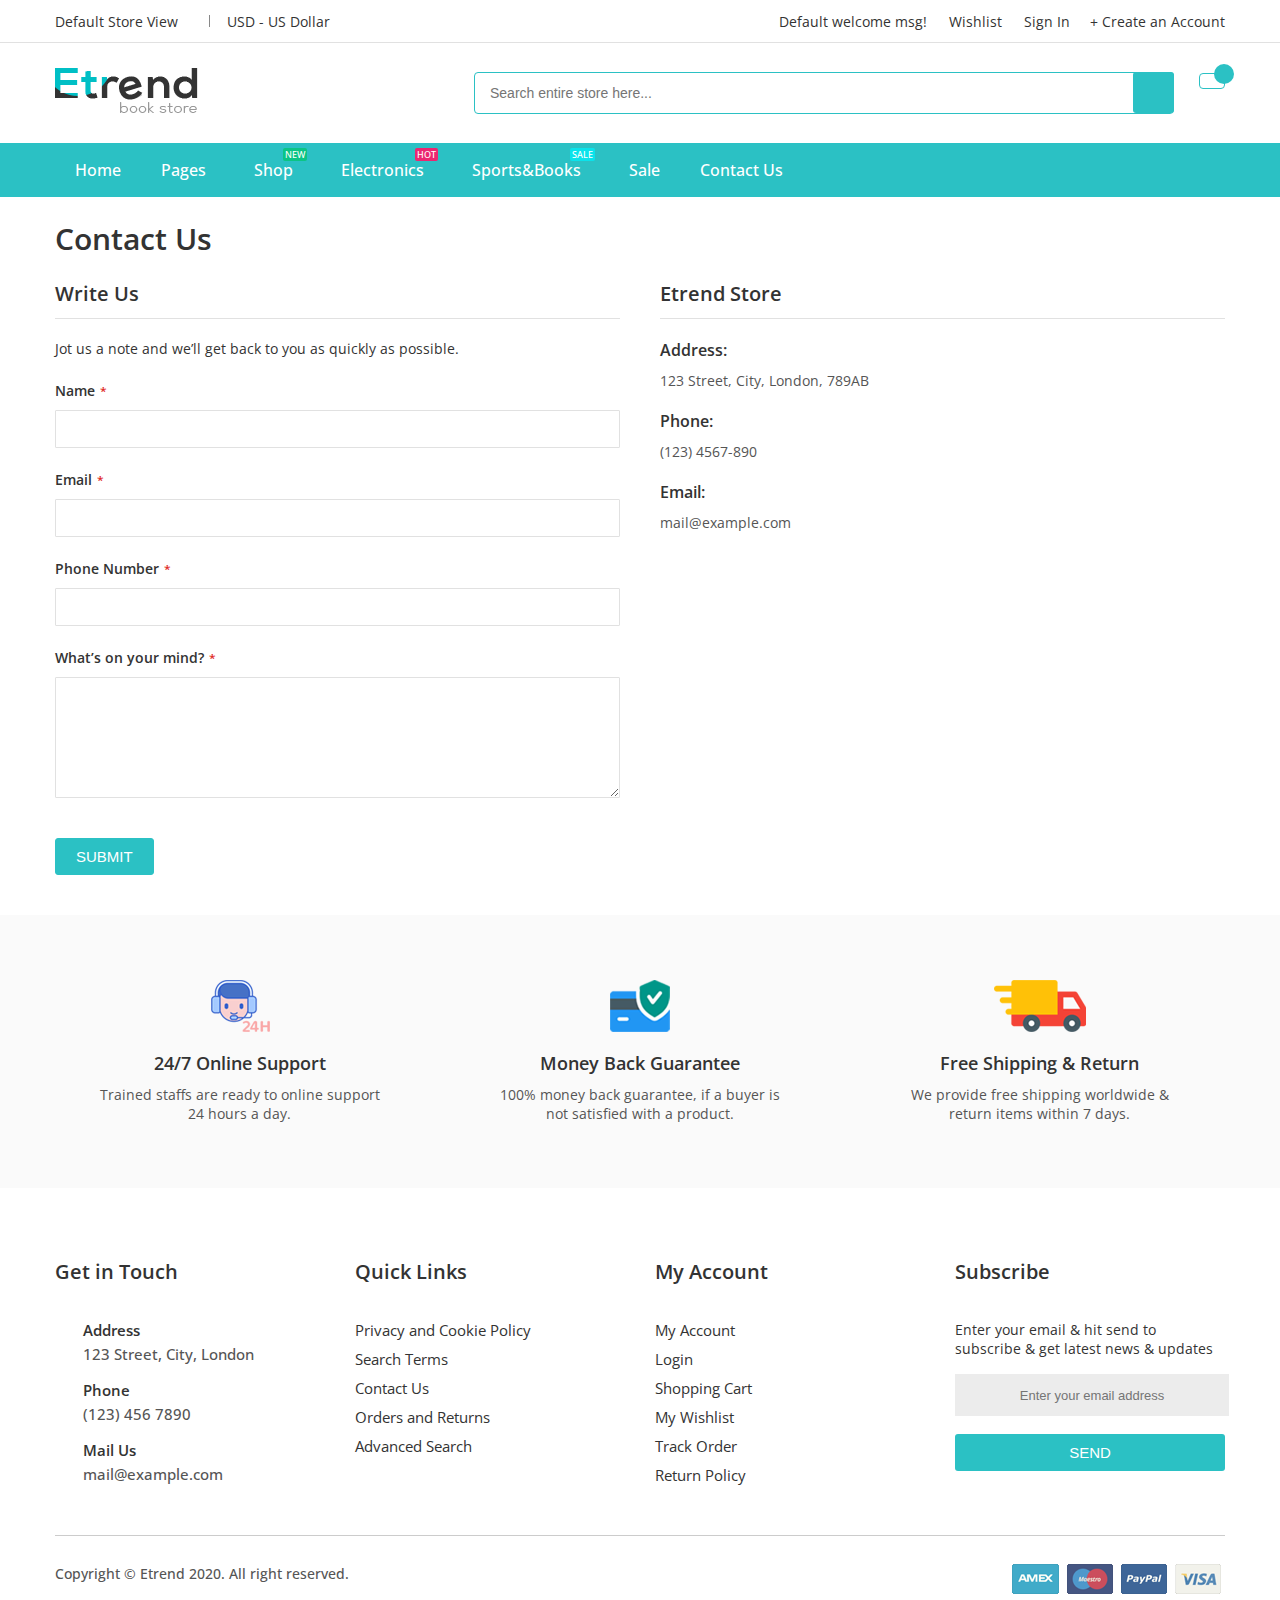
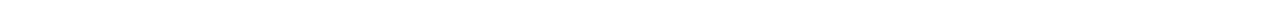
<file: contact-us.html>
<!DOCTYPE html>
<html lang="en">

<head>
    <meta charset="UTF-8">
    <meta name="viewport" content="width=device-width, initial-scale=1.0">
    <title>contact-us</title>
    <script src="assets/js/jquery-3.7.1.min.js"></script>
    <script src="assets/js/owl.carousel.min.js"></script>
    <link href="https://fonts.googleapis.com/css2?family=Open+Sans:wght@300;400;500;600;700;800&display=swap"
        rel="stylesheet">
    <link rel="stylesheet" href="https://cdnjs.cloudflare.com/ajax/libs/font-awesome/6.4.2/css/all.min.css"
        integrity="sha512-z3gLpd7yknf1YoNbCzqRKc4qyor8gaKU1qmn+CShxbuBusANI9QpRohGBreCFkKxLhei6S9CQXFEbbKuqLg0DA=="
        crossorigin="anonymous" referrerpolicy="no-referrer" />
    <link rel="stylesheet" href="assets/css/owl.carousel.min.css">
    <link rel="stylesheet" href="assets/css/owl.theme.default.min.css">
    <link rel="stylesheet" href="assets/css/contact-us.css">
    <link rel="stylesheet" href="assets/css/header.css">
    <link rel="stylesheet" href="assets/css/footer.css">
</head>

<body>
    <div class="header-main">
        <div class="header-main-inner">
            <div class="header-top">
                <div class="container">
                    <div class="header-top-inner">
                        <div class="block-1">
                            <span><a href="#">Default Store View <i class="fa-regular fa-angle-down"></i></a></span>
                            <span><a href="#">USD - US Dollar <i class="fa-regular fa-angle-down"></i></a></span>
                        </div>
                        <div class="block-2">
                            <ul class="msg">
                                <li><span>Default welcome msg!</span></li>
                                <li><a href="#"><i class="fa-regular fa-heart"></i> Wishlist</a></li>
                                <li><a href="#"><i class="fa-regular fa-user"></i> Sign In</a></li>
                                <li><a href="#">+ Create an Account</a></li>
                            </ul>
                        </div>
                    </div>
                </div>
            </div>
            <div class="header-middel">
                <div class="container">
                    <div class="header-middel-inner">
                        <div class="image">
                            <div class="icon ">
                                <i class="fa-solid fa-bars"></i>

                                <div class="block">
                                    <div class="item">
                                        <div class="heading"><a href="#">Menu</a>
                                            <div class="menu">
                                                <ul>
                                                    <li><a href="index.html">Home</a></li>
                                                    <li><a href="#">Pages<i class="fa-solid fa-angle-down"></i></a>
                                                        <ul class="sub-menu">
                                                            <li><a href="#">About Us</a></li>
                                                            <li><a href="#">FAQ</a></li>
                                                            <li><a href="#">404</a></li>
                                                            <li><a href="#">Pricing</a></li>
                                                        </ul>
                                                    </li>
                                                    <li><a href="shop.html">Shop
                                                            <i class="fa-solid fa-angle-down"></i></a>
                                                        <div class="lable-1">NEW</div>
                                                        <ul class="sub-menu-1">
                                                            <li class="title"><a href="#">Fashion</a>
                                                                <ul class="submenu-inner">
                                                                    <li><a href="#">Men</a></li>
                                                                    <li><a href="#">Women</a></li>
                                                                    <li><a href="#">Kids</a></li>
                                                                    <li><a href="#">Accessories</a></li>
                                                                </ul>
                                                            </li>
                                                            <li class="title"><a href="#">Furniture</a>
                                                                <ul class="submenu-inner">
                                                                    <li><a href="#">Living Room</a></li>
                                                                    <li><a href="#">Kitchen</a></li>
                                                                    <li><a href="#">Office</a></li>
                                                                    <li><a href="#">Home Decore</a></li>
                                                                </ul>
                                                            </li>
                                                            <li class="title"><a href="#">Jewellery</a>
                                                                <ul class="submenu-inner">
                                                                    <li><a href="#">Rings</a></li>
                                                                    <li><a href="#">Bracelet</a></li>
                                                                    <li><a href="#">Nacklaces</a></li>
                                                                    <li><a href="#">Wedding Banda</a></li>
                                                                </ul>
                                                            </li>
                                                            <li class="title"><a href="#">Autoparts</a>
                                                                <ul class="submenu-inner">
                                                                    <li><a href="#">Engine Parts</a></li>
                                                                    <li><a href="#">Exhust parts</a></li>
                                                                    <li><a href="#">Body Parts</a></li>
                                                                    <li><a href="#">Brake Parts</a></li>
                                                                </ul>
                                                            </li>
                                                        </ul>
                                                    </li>
                                                    <li><a href="#">Electronics<i
                                                                class="fa-solid fa-angle-down"></i></a>
                                                        <ul class="sub-menu-2">
                                                            <li class="title"><a href="#">Mobile</a>
                                                                <ul class="sub-menu-2-inner">
                                                                    <li><a href="#">Apple</a></li>
                                                                    <li><a href="#">Samsung</a></li>
                                                                    <li><a href="#">Xiaomi</a></li>
                                                                    <li><a href="#">BlackBarry</a></li>
                                                                    <li><a href="#">Lenovo</a></li>
                                                                </ul>
                                                            </li>
                                                            <li class="title"><a href="#">Camera</a>
                                                                <ul class="sub-menu-2-inner">
                                                                    <li><a href="#">Lenses</a></li>
                                                                    <li><a href="#">DSLR</a></li>
                                                                    <li><a href="#">Tripods</a></li>
                                                                    <li><a href="#">Accessories</a></li>
                                                                </ul>
                                                            </li>
                                                        </ul>
                                                    </li>
                                                    <li><a href="#">Sports&Books<i
                                                                class="fa-solid fa-angle-down"></i></a>
                                                        <ul class="sub-menu-3">
                                                            <li class="title"><a href="#">Sports</a>
                                                                <ul class="inner-1">
                                                                    <li><a href="#">Cricket</a></li>
                                                                    <li><a href="#">Badminton</a></li>
                                                                    <li><a href="#">Football</a></li>
                                                                </ul>
                                                            </li>
                                                            <li class="title"><a href="#">Books</a>
                                                                <ul class="inner-2">
                                                                    <li><a href="#">Academics</a></li>
                                                                    <li><a href="#">Literature</a></li>
                                                                    <li><a href="#">Business</a></li>
                                                                </ul>
                                                            </li>
                                                            <li class="title"><a href="#">Accessories</a></li>
                                                        </ul>
                                                    </li>
                                                    <li><a href="#">Sale</a></li>
                                                    <li><a href="#">Contact Us</a></li>
                                                </ul>
                                            </div>
                                        </div>

                                    </div>
                                    <div class="item">
                                        <div class="heading"><a href="#">Account</a>
                                            <div class="menu-1">
                                                <ul>
                                                    <li><span>Default welcome msg!</span></li>
                                                    <li><a href="#"> Wishlist</a></li>
                                                    <li><a href="#">Sign In</a></li>
                                                    <li><a href="#">Create an Account</a></li>
                                                </ul>
                                            </div>
                                        </div>
                                    </div>
                                    <div class="item">
                                        <div class="heading"><a href="#">Settings</a>
                                            <div class="menu-2">
                                                <div class="view">
                                                    <a href="#">Default Store View <i
                                                            class="fa-regular fa-angle-down"></i></a>
                                                    <div class="inner">
                                                        <a href="#">French</a>
                                                    </div>
                                                </div>
                                                <div class="dollar">
                                                    <a href="#">USD - US Dollar <i
                                                            class="fa-regular fa-angle-down"></i></a>
                                                    <div class="inner">
                                                        <a href="#">EUR-Euro</a>
                                                    </div>
                                                </div>
                                            </div>
                                        </div>
                                    </div>
                                </div>
                            </div>
                            <img src="assets/img/Book-Store-logo.png" alt="">

                        </div>
                        <div class="block-left">
                            <div class="search">

                                <form action="post"><input type="text" placeholder="Search entire store here...">
                                    <i class="fa-solid fa-magnifying-glass"></i>
                                </form>
                            </div>
                            <div class="cart">
                                <span><a href="#"><i class="fa-solid fa-bag-shopping"></i></a></span>
                                <div class="circle"></div>
                            </div>
                        </div>
                        <div class="icon">
                            <div class="icon-1"><i class="fa-solid fa-magnifying-glass"></i></div>
                            <div class="icon-2"><i class="fa-solid fa-cart-shopping"></i></div>
                        </div>
                    </div>
                </div>
            </div>
            <div class="header-bottom">
                <div class="container">
                    <div class="header-bottom-inner">
                        <ul class="menu">
                            <li class="classic"><a href="index.html">Home</a></li>
                            <li><a href="#">Pages<i class="fa-solid fa-angle-down"></i></a>
                                <ul class="sub-menu">
                                    <li><a href="#">About Us</a></li>
                                    <li><a href="#">FAQ</a></li>
                                    <li><a href="#">404</a></li>
                                    <li><a href="#">Pricing</a></li>
                                </ul>
                            </li>
                            <li><a href="shop.html">Shop
                                    <span class="new">New</span>
                                    <i class="fa-solid fa-angle-down"></i></a>
                                <ul class="sub-menu-1">
                                    <li class="title"><a href="#">Fashion</a>
                                        <ul class="submenu-inner">
                                            <li><a href="#">Men</a></li>
                                            <li><a href="#">Women</a></li>
                                            <li><a href="#">Kids</a></li>
                                            <li><a href="#">Accessories</a></li>
                                        </ul>
                                    </li>
                                    <li class="title"><a href="#">Furniture</a>
                                        <ul class="submenu-inner">
                                            <li><a href="#">Living Room</a></li>
                                            <li><a href="#">Kitchen</a></li>
                                            <li><a href="#">Office</a></li>
                                            <li><a href="#">Home Decore</a></li>
                                        </ul>
                                    </li>
                                    <li class="title"><a href="#">Jewellery</a>
                                        <ul class="submenu-inner">
                                            <li><a href="#">Rings</a></li>
                                            <li><a href="#">Bracelet</a></li>
                                            <li><a href="#">Nacklaces</a></li>
                                            <li><a href="#">Wedding Banda</a></li>
                                        </ul>
                                    </li>
                                    <li class="title"><a href="#">Autoparts</a>
                                        <ul class="submenu-inner">
                                            <li><a href="#">Engine Parts</a></li>
                                            <li><a href="#">Exhust parts</a></li>
                                            <li><a href="#">Body Parts</a></li>
                                            <li><a href="#">Brake Parts</a></li>
                                        </ul>
                                    </li>
                                </ul>
                            </li>
                            <li><a href="#">Electronics
                                    <span class="hot">HOT</span>
                                    <i class="fa-solid fa-angle-down"></i></a>
                                <ul class="sub-menu-2">
                                    <li class="title"><a href="#">Mobile</a>
                                        <ul class="sub-menu-2-inner">
                                            <li><a href="#">Apple</a></li>
                                            <li><a href="#">Samsung</a></li>
                                            <li><a href="#">Xiaomi</a></li>
                                            <li><a href="#">BlackBarry</a></li>
                                            <li><a href="#">Lenovo</a></li>
                                        </ul>
                                    </li>
                                    <li class="title"><a href="#">Camera</a>
                                        <ul class="sub-menu-2-inner">
                                            <li><a href="#">Lenses</a></li>
                                            <li><a href="#">DSLR</a></li>
                                            <li><a href="#">Tripods</a></li>
                                            <li><a href="#">Accessories</a></li>
                                        </ul>
                                    </li>
                                </ul>
                            </li>
                            <li><a href="#">Sports&Books
                                    <span class="sale">SALE</span>
                                    <i class="fa-solid fa-angle-down"></i></a>
                                <ul class="sub-menu-3">
                                    <li class="title"><a href="#">Sports</a>
                                        <ul class="inner-1">
                                            <li><a href="#">Cricket</a></li>
                                            <li><a href="#">Badminton</a></li>
                                            <li><a href="#">Football</a></li>
                                        </ul>
                                    </li>
                                    <li class="title"><a href="#">Books</a>
                                        <ul class="inner-2">
                                            <li><a href="#">Academics</a></li>
                                            <li><a href="#">Literature</a></li>
                                            <li><a href="#">Business</a></li>
                                        </ul>
                                    </li>
                                    <li class="title"><a href="#">Accessories</a></li>
                                </ul>
                            </li>
                            <li class="classic"><a href="#">Sale</a></li>
                            <li class="classic"><a href="contact-us.html">Contact Us</a></li>
                        </ul>
                    </div>
                </div>
            </div>
        </div>
    </div>
    <div class="main">
        <div class="container">
            <div class="main-inner">
                <div class="title"><span>Contact Us</span></div>
                <div class="inner">
                    <div class="block-left">
                        <div class="block-left-inner">
                            <div class="info">
                                <form action="" method="get">
                                    <div class="heading">
                                        <span>Write Us</span>
                                    </div>
                                    <p>Jot us a note and we’ll get back to you as quickly as possible.</p>
                                    <div class="block">
                                        <label for="">Name<span>*</span></label>
                                        <input type="text">
                                    </div>
                                    <div class="block">
                                        <label for="">Email<span>*</span></label>
                                        <input type="email">
                                    </div>
                                    <div class="block">
                                        <label for="">Phone Number<span>*</span></label>
                                        <input type="text">
                                    </div>
                                    <div class="block-2" cols="5" rows="3">
                                        <label for="">What’s on your mind?<span>*</span></label>
                                        <textarea name="comment" id="comment" title="What’s on your mind?"
                                            class="input-text" cols="5" rows="3" data-validate="{required:true}"
                                            aria-required="true" style="height: 121px;"></textarea>
                                    </div>
                                    <div class="block-3">
                                        <input type="submit" value="submit">
                                    </div>
                                </form>
                            </div>
                        </div>
                    </div>
                    <div class="block-right">
                        <div class="block-right-inner">
                            <div class="heading">
                                <span>Etrend Store </span>
                            </div>
                            <div class="info">
                                <div class="item">
                                    <span>Address:</span>
                                    <p>123 Street, City, London, 789AB</p>
                                </div>
                                <div class="item">
                                    <span>Phone:</span>
                                    <p>(123) 4567-890</p>
                                </div>
                                <div class="item">
                                    <span>Email:</span>
                                    <p>mail@example.com </p>
                                </div>
                            </div>
                        </div>
                    </div>
                </div>
            </div>
        </div>
    </div>
    <!-- footer -->

    <div class="footer-main">
        <div class="footer-main-inner">
            <div class="footer-top">
                <div class="container">
                    <div class="footer-top-inner">
                        <div class="item">
                            <div class="item-inner">
                                <img src="assets/img/service-29.png" alt="">
                                <div class="text">
                                    <strong>
                                        24/7 Online Support
                                    </strong>
                                    <p>
                                        Trained staffs are ready to online support 24 hours a day.
                                    </p>
                                </div>
                            </div>
                        </div>
                        <div class="item">
                            <div class="item-inner">
                                <img src="assets/img/service-30.png" alt="">
                                <div class="text">
                                    <strong>
                                        Money Back Guarantee
                                    </strong>
                                    <p>
                                        100% money back guarantee, if a buyer is not satisfied with a product.
                                    </p>
                                </div>
                            </div>
                        </div>
                        <div class="item">
                            <div class="item-inner">
                                <img src="assets/img/service-31.png" alt="">
                                <div class="text">
                                    <strong>
                                        Free Shipping &amp; Return
                                    </strong>
                                    <p>
                                        We provide free shipping worldwide &amp; return items within 7 days.
                                    </p>
                                </div>
                            </div>
                        </div>
                    </div>
                </div>
            </div>
            <div class="footer-middel">
                <div class="container">
                    <div class="footer-middel-inner">
                        <div class="item">
                            <div class="item-inner">
                                <div class="title" data-id="#title1">Get in Touch </div><i
                                    class="fa-solid fa-plus i-1"></i>
                                <div class="content">
                                    <div id="title1">
                                        <div class="info">
                                            <div class="icon"><i class="fa-solid fa-location-dot"></i>
                                            </div>
                                            <div class="text">
                                                <strong>Address</strong>
                                                <p>123 Street, City, London</p>
                                            </div>

                                        </div>
                                        <div class="info">
                                            <div class="icon"><i class="fa-solid fa-phone"></i></div>
                                            <div class="text">
                                                <strong>Phone</strong>
                                                <p>(123) 456 7890</p>
                                            </div>
                                        </div>
                                        <div class="info">
                                            <div class="icon"><i class="fa-solid fa-envelope"></i></div>
                                            <div class="text">
                                                <strong>Mail Us</strong>
                                                <p>mail@example.com</p>
                                            </div>
                                        </div>
                                    </div>
                                </div>
                            </div>
                        </div>
                        <div class="item">
                            <div class="item-inner">
                                <div class="title" data-id="#title2">Quick Links </div><i class="fa-solid fa-plus"></i>
                                <div class="content">
                                    <ul id="title2">
                                        <li><a href="#">Privacy and Cookie Policy </a></li>
                                        <li><a href="#">Search Terms </a></li>
                                        <li><a href="#">Contact Us </a></li>
                                        <li><a href="#">Orders and Returns </a></li>
                                        <li><a href="#">Advanced Search </a></li>
                                    </ul>
                                </div>
                            </div>
                        </div>
                        <div class="item">
                            <div class="item-inner">
                                <div class="title" data-id="#title3">My Account </div><i class="fa-solid fa-plus"></i>
                                <div class="content">
                                    <ul id="title3">
                                        <li><a href="#">My Account</a></li>
                                        <li><a href="#">Login</a></li>
                                        <li><a href="#">Shopping Cart</a></li>
                                        <li><a href="#">My Wishlist</a></li>
                                        <li><a href="#">Track Order</a></li>
                                        <li><a href="#">Return Policy</a></li>
                                    </ul>
                                </div>
                            </div>
                        </div>
                        <div class="item">
                            <div class="item-inner">
                                <div class="title" data-id="#title4">Subscribe</div><i class="fa-solid fa-plus"></i>
                                <div class="content">
                                    <div id="title4">
                                        <p>
                                            Enter your email &amp; hit send to subscribe &amp; get latest news &amp;
                                            updates
                                        </p>
                                        <div class="block">
                                            <form action="" method="post"><input type="email"
                                                    placeholder="Enter your email address"></form>
                                            <button type="submit">SEND</button>
                                        </div>
                                    </div>
                                </div>
                            </div>
                        </div>
                    </div>
                </div>
            </div>
            <div class="footer-bottom">
                <div class="container">
                    <div class="footer-bottom-inner">
                        <div class="left">
                            <p class="copyright-text">Copyright © Etrend 2020. All right reserved.</p>
                        </div>
                        <div class="right">
                            <ul>
                                <li><img src="assets/img/amex.png" alt=""></li>
                                <li><img src="assets/img/mastercard.png" alt=""></li>
                                <li><img src="assets/img/paypal.png" alt=""></li>
                                <li><img src="assets/img/visa.png" alt=""></li>
                            </ul>
                        </div>
                    </div>
                </div>
            </div>
        </div>
    </div>
</body>

</html>
</file>
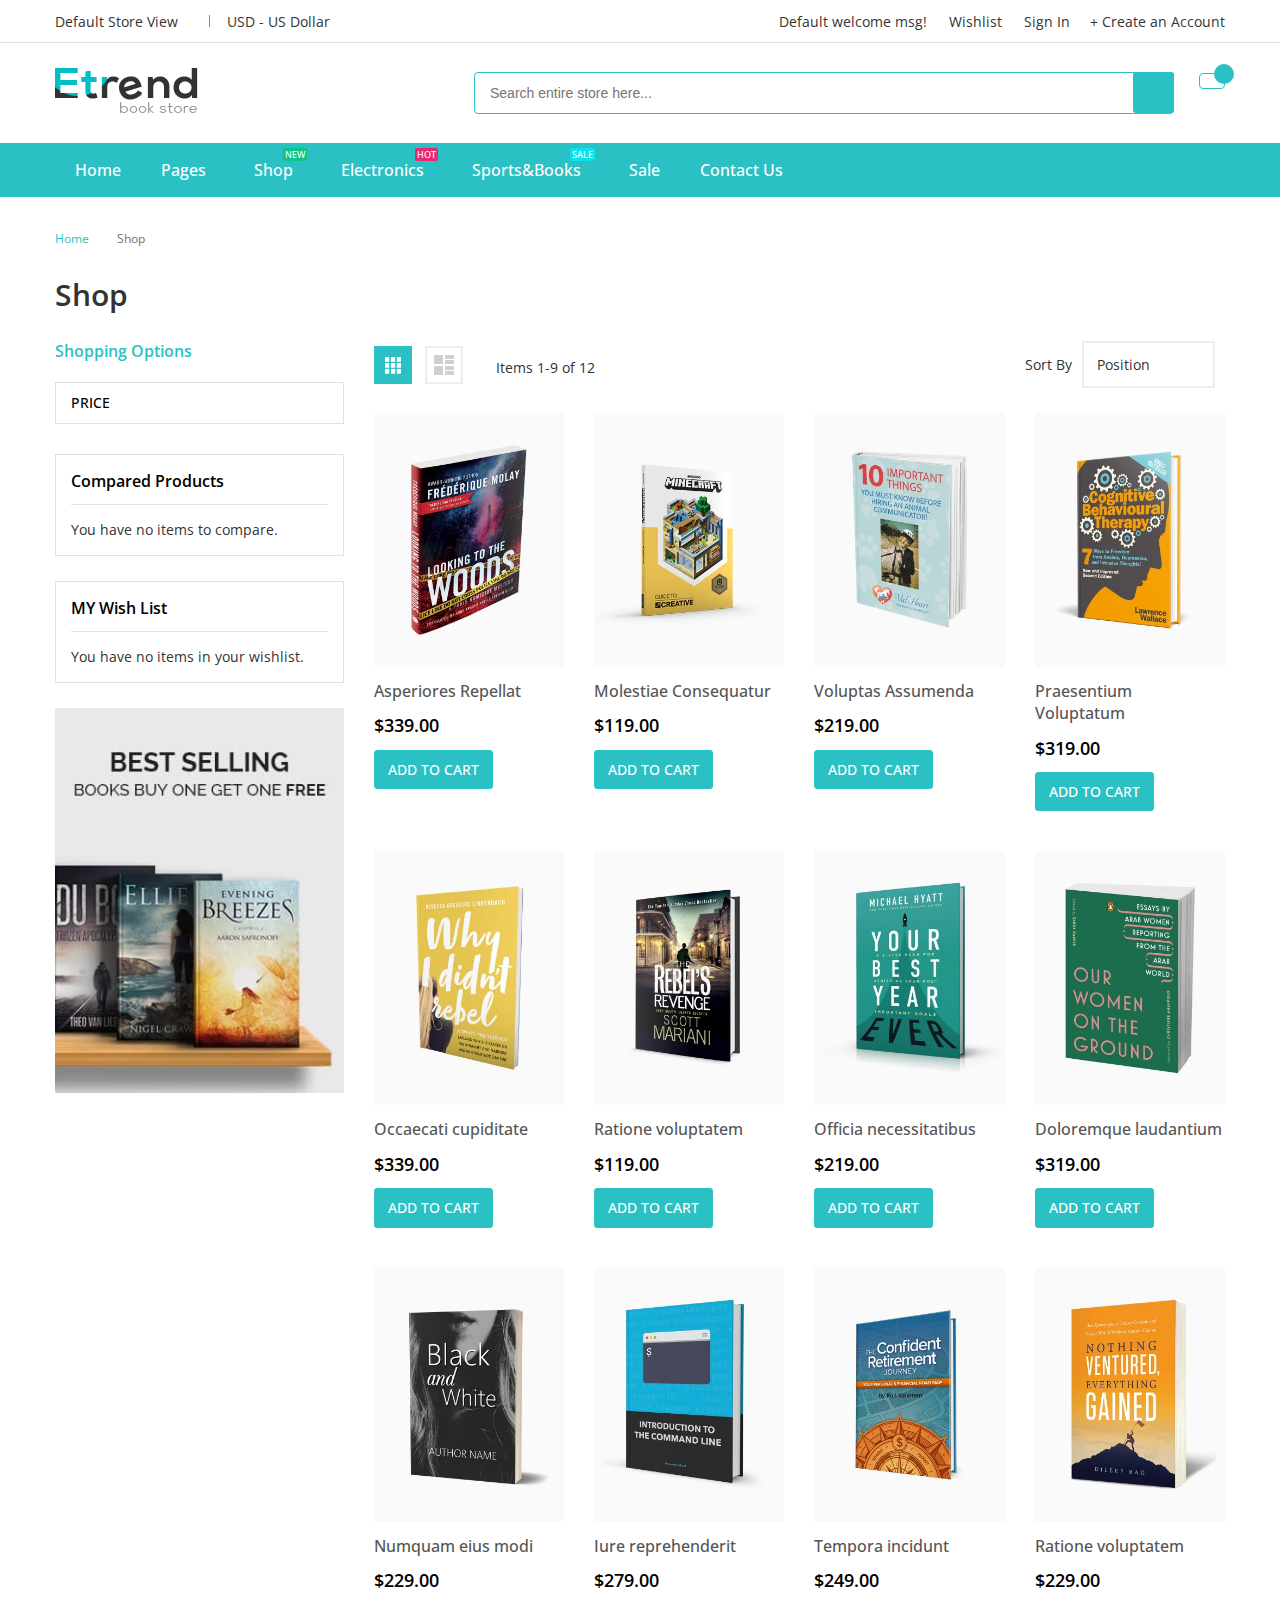
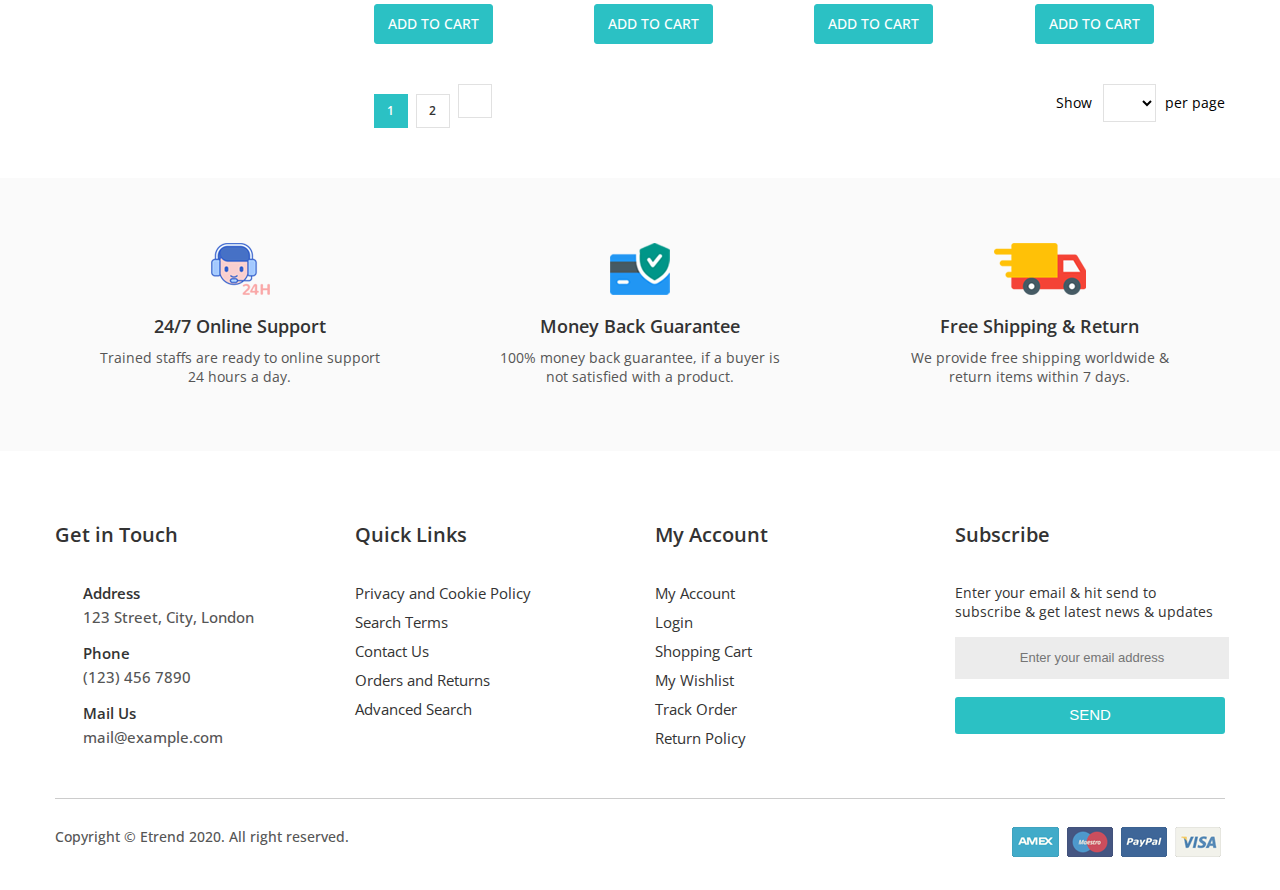
<file: shop.html>
<!DOCTYPE html>
<html lang="en">

<head>
    <meta charset="UTF-8">
    <meta name="viewport" content="width=device-width, initial-scale=1.0">
    <title>shop</title>
    <script src="assets/js/jquery-3.7.1.min.js"></script>
    <script src="assets/js/owl.carousel.min.js"></script>
    <link href="https://fonts.googleapis.com/css2?family=Open+Sans:wght@300;400;500;600;700;800&display=swap"
        rel="stylesheet">
    <link rel="stylesheet" href="https://cdnjs.cloudflare.com/ajax/libs/font-awesome/6.4.2/css/all.min.css"
        integrity="sha512-z3gLpd7yknf1YoNbCzqRKc4qyor8gaKU1qmn+CShxbuBusANI9QpRohGBreCFkKxLhei6S9CQXFEbbKuqLg0DA=="
        crossorigin="anonymous" referrerpolicy="no-referrer" />
    <link rel="stylesheet" href="assets/css/owl.carousel.min.css">
    <link rel="stylesheet" href="assets/css/owl.theme.default.min.css">
    <link rel="stylesheet" href="assets/css/header.css">
    <link rel="stylesheet" href="assets/css/footer.css">
    <link rel="stylesheet" href="assets/css/shop.css">
</head>

<body>
    <div class="header-main">
        <div class="header-main-inner">
            <div class="header-top">
                <div class="container">
                    <div class="header-top-inner">
                        <div class="block-1">
                            <span><a href="#">Default Store View <i class="fa-regular fa-angle-down"></i></a></span>
                            <span><a href="#">USD - US Dollar <i class="fa-regular fa-angle-down"></i></a></span>
                        </div>
                        <div class="block-2">
                            <ul class="msg">
                                <li><span>Default welcome msg!</span></li>
                                <li><a href="#"><i class="fa-regular fa-heart"></i> Wishlist</a></li>
                                <li><a href="#"><i class="fa-regular fa-user"></i> Sign In</a></li>
                                <li><a href="#">+ Create an Account</a></li>
                            </ul>
                        </div>
                    </div>
                </div>
            </div>
            <div class="header-middel">
                <div class="container">
                    <div class="header-middel-inner">
                        <div class="image">
                            <div class="icon ">
                                <i class="fa-solid fa-bars"></i>

                                <div class="block">
                                    <div class="item">
                                        <div class="heading"><a href="#">Menu</a>
                                            <div class="menu">
                                                <ul>
                                                    <li><a href="index.html">Home</a></li>
                                                    <li><a href="#">Pages<i class="fa-solid fa-angle-down"></i></a>
                                                        <ul class="sub-menu">
                                                            <li><a href="#">About Us</a></li>
                                                            <li><a href="#">FAQ</a></li>
                                                            <li><a href="#">404</a></li>
                                                            <li><a href="#">Pricing</a></li>
                                                        </ul>
                                                    </li>
                                                    <li><a href="shop.html">Shop
                                                            <i class="fa-solid fa-angle-down"></i></a>
                                                        <div class="lable-1">NEW</div>
                                                        <ul class="sub-menu-1">
                                                            <li class="title"><a href="#">Fashion</a>
                                                                <ul class="submenu-inner">
                                                                    <li><a href="#">Men</a></li>
                                                                    <li><a href="#">Women</a></li>
                                                                    <li><a href="#">Kids</a></li>
                                                                    <li><a href="#">Accessories</a></li>
                                                                </ul>
                                                            </li>
                                                            <li class="title"><a href="#">Furniture</a>
                                                                <ul class="submenu-inner">
                                                                    <li><a href="#">Living Room</a></li>
                                                                    <li><a href="#">Kitchen</a></li>
                                                                    <li><a href="#">Office</a></li>
                                                                    <li><a href="#">Home Decore</a></li>
                                                                </ul>
                                                            </li>
                                                            <li class="title"><a href="#">Jewellery</a>
                                                                <ul class="submenu-inner">
                                                                    <li><a href="#">Rings</a></li>
                                                                    <li><a href="#">Bracelet</a></li>
                                                                    <li><a href="#">Nacklaces</a></li>
                                                                    <li><a href="#">Wedding Banda</a></li>
                                                                </ul>
                                                            </li>
                                                            <li class="title"><a href="#">Autoparts</a>
                                                                <ul class="submenu-inner">
                                                                    <li><a href="#">Engine Parts</a></li>
                                                                    <li><a href="#">Exhust parts</a></li>
                                                                    <li><a href="#">Body Parts</a></li>
                                                                    <li><a href="#">Brake Parts</a></li>
                                                                </ul>
                                                            </li>
                                                        </ul>
                                                    </li>
                                                    <li><a href="#">Electronics<i
                                                                class="fa-solid fa-angle-down"></i></a>
                                                        <ul class="sub-menu-2">
                                                            <li class="title"><a href="#">Mobile</a>
                                                                <ul class="sub-menu-2-inner">
                                                                    <li><a href="#">Apple</a></li>
                                                                    <li><a href="#">Samsung</a></li>
                                                                    <li><a href="#">Xiaomi</a></li>
                                                                    <li><a href="#">BlackBarry</a></li>
                                                                    <li><a href="#">Lenovo</a></li>
                                                                </ul>
                                                            </li>
                                                            <li class="title"><a href="#">Camera</a>
                                                                <ul class="sub-menu-2-inner">
                                                                    <li><a href="#">Lenses</a></li>
                                                                    <li><a href="#">DSLR</a></li>
                                                                    <li><a href="#">Tripods</a></li>
                                                                    <li><a href="#">Accessories</a></li>
                                                                </ul>
                                                            </li>
                                                        </ul>
                                                    </li>
                                                    <li><a href="#">Sports&Books<i
                                                                class="fa-solid fa-angle-down"></i></a>
                                                        <ul class="sub-menu-3">
                                                            <li class="title"><a href="#">Sports</a>
                                                                <ul class="inner-1">
                                                                    <li><a href="#">Cricket</a></li>
                                                                    <li><a href="#">Badminton</a></li>
                                                                    <li><a href="#">Football</a></li>
                                                                </ul>
                                                            </li>
                                                            <li class="title"><a href="#">Books</a>
                                                                <ul class="inner-2">
                                                                    <li><a href="#">Academics</a></li>
                                                                    <li><a href="#">Literature</a></li>
                                                                    <li><a href="#">Business</a></li>
                                                                </ul>
                                                            </li>
                                                            <li class="title"><a href="#">Accessories</a></li>
                                                        </ul>
                                                    </li>
                                                    <li><a href="#">Sale</a></li>
                                                    <li><a href="contact-us.html">Contact Us</a></li>
                                                </ul>
                                            </div>
                                        </div>

                                    </div>
                                    <div class="item">
                                        <div class="heading"><a href="#">Account</a>
                                            <div class="menu-1">
                                                <ul>
                                                    <li><span>Default welcome msg!</span></li>
                                                    <li><a href="#"> Wishlist</a></li>
                                                    <li><a href="#">Sign In</a></li>
                                                    <li><a href="#">Create an Account</a></li>
                                                </ul>
                                            </div>
                                        </div>
                                    </div>
                                    <div class="item">
                                        <div class="heading"><a href="#">Settings</a>
                                            <div class="menu-2">
                                                <div class="view">
                                                    <a href="#">Default Store View <i
                                                            class="fa-regular fa-angle-down"></i></a>
                                                    <div class="inner">
                                                        <a href="#">French</a>
                                                    </div>
                                                </div>
                                                <div class="dollar">
                                                    <a href="#">USD - US Dollar <i
                                                            class="fa-regular fa-angle-down"></i></a>
                                                    <div class="inner">
                                                        <a href="#">EUR-Euro</a>
                                                    </div>
                                                </div>
                                            </div>
                                        </div>
                                    </div>
                                </div>
                            </div>
                            <img src="assets/img/Book-Store-logo.png" alt="">

                        </div>
                        <div class="block-left">
                            <div class="search">

                                <form action="post"><input type="text" placeholder="Search entire store here...">
                                    <i class="fa-solid fa-magnifying-glass"></i>
                                </form>
                            </div>
                            <div class="cart">
                                <span><a href="#"><i class="fa-solid fa-bag-shopping"></i></a></span>
                                <div class="circle"></div>
                            </div>
                        </div>
                        <div class="icon">
                            <div class="icon-1"><i class="fa-solid fa-magnifying-glass"></i></div>
                            <div class="icon-2"><i class="fa-solid fa-cart-shopping"></i></div>
                        </div>
                    </div>
                </div>
            </div>
            <div class="header-bottom">
                <div class="container">
                    <div class="header-bottom-inner">
                        <ul class="menu">
                            <li class="classic"><a href="index.html">Home</a></li>
                            <li><a href="#">Pages<i class="fa-solid fa-angle-down"></i></a>
                                <ul class="sub-menu">
                                    <li><a href="#">About Us</a></li>
                                    <li><a href="#">FAQ</a></li>
                                    <li><a href="#">404</a></li>
                                    <li><a href="#">Pricing</a></li>
                                </ul>
                            </li>
                            <li><a href="shop.html">Shop
                                    <span class="new">New</span>
                                    <i class="fa-solid fa-angle-down"></i></a>
                                <ul class="sub-menu-1">
                                    <li class="title"><a href="#">Fashion</a>
                                        <ul class="submenu-inner">
                                            <li><a href="#">Men</a></li>
                                            <li><a href="#">Women</a></li>
                                            <li><a href="#">Kids</a></li>
                                            <li><a href="#">Accessories</a></li>
                                        </ul>
                                    </li>
                                    <li class="title"><a href="#">Furniture</a>
                                        <ul class="submenu-inner">
                                            <li><a href="#">Living Room</a></li>
                                            <li><a href="#">Kitchen</a></li>
                                            <li><a href="#">Office</a></li>
                                            <li><a href="#">Home Decore</a></li>
                                        </ul>
                                    </li>
                                    <li class="title"><a href="#">Jewellery</a>
                                        <ul class="submenu-inner">
                                            <li><a href="#">Rings</a></li>
                                            <li><a href="#">Bracelet</a></li>
                                            <li><a href="#">Nacklaces</a></li>
                                            <li><a href="#">Wedding Banda</a></li>
                                        </ul>
                                    </li>
                                    <li class="title"><a href="#">Autoparts</a>
                                        <ul class="submenu-inner">
                                            <li><a href="#">Engine Parts</a></li>
                                            <li><a href="#">Exhust parts</a></li>
                                            <li><a href="#">Body Parts</a></li>
                                            <li><a href="#">Brake Parts</a></li>
                                        </ul>
                                    </li>
                                </ul>
                            </li>
                            <li><a href="#">Electronics
                                    <span class="hot">HOT</span>
                                    <i class="fa-solid fa-angle-down"></i></a>
                                <ul class="sub-menu-2">
                                    <li class="title"><a href="#">Mobile</a>
                                        <ul class="sub-menu-2-inner">
                                            <li><a href="#">Apple</a></li>
                                            <li><a href="#">Samsung</a></li>
                                            <li><a href="#">Xiaomi</a></li>
                                            <li><a href="#">BlackBarry</a></li>
                                            <li><a href="#">Lenovo</a></li>
                                        </ul>
                                    </li>
                                    <li class="title"><a href="#">Camera</a>
                                        <ul class="sub-menu-2-inner">
                                            <li><a href="#">Lenses</a></li>
                                            <li><a href="#">DSLR</a></li>
                                            <li><a href="#">Tripods</a></li>
                                            <li><a href="#">Accessories</a></li>
                                        </ul>
                                    </li>
                                </ul>
                            </li>
                            <li><a href="#">Sports&Books
                                    <span class="sale">SALE</span>
                                    <i class="fa-solid fa-angle-down"></i></a>
                                <ul class="sub-menu-3">
                                    <li class="title"><a href="#">Sports</a>
                                        <ul class="inner-1">
                                            <li><a href="#">Cricket</a></li>
                                            <li><a href="#">Badminton</a></li>
                                            <li><a href="#">Football</a></li>
                                        </ul>
                                    </li>
                                    <li class="title"><a href="#">Books</a>
                                        <ul class="inner-2">
                                            <li><a href="#">Academics</a></li>
                                            <li><a href="#">Literature</a></li>
                                            <li><a href="#">Business</a></li>
                                        </ul>
                                    </li>
                                    <li class="title"><a href="#">Accessories</a></li>
                                </ul>
                            </li>
                            <li class="classic"><a href="#">Sale</a></li>
                            <li class="classic"><a href="contact-us.html">Contact Us</a></li>
                        </ul>
                    </div>
                </div>
            </div>
        </div>
    </div>
    <div class="direction">

        <ul class="items">
            <li class="item home">
                <a href="book-store.html" title="Go to Home Page">
                    Home </a>
                <i class="fa-solid fa-angle-right"></i>
            </li>
            <li class="item category3">
                <strong>Shop</strong>
            </li>
        </ul>

    </div>
    <div class="main">
        <div class="container">
            <div class="main-inner">
                <div class="heading">Shop</div>
                <div class="inner">
                    <div class="block-left">
                        <div class="block-left-inner">
                            <div class="content">
                                <div class="title">
                                    Shopping Options
                                </div>
                                <div class="block">
                                    <span>Price</span>
                                </div>
                                <div class="block-2">
                                    <span>Compared Products</span>
                                    <div class="item">You have no items to compare.</div>
                                </div>
                                <div class="block-2">
                                    <span>MY Wish List</span>
                                    <div class="item">You have no items in your wishlist.</div>
                                </div>
                            </div>
                            <div class="image">
                                <a href="#">
                                    <img src="assets/img/cat-sidebar-promotion.jpg" alt="">
                                </a>
                            </div>
                        </div>
                    </div>
                    <div class="block-right">
                        <div class="block-right-inner">
                            <div class="heading">
                                <div class="left">
                                    <div class="block">
                                        <img src="assets/img/Group 29(1).png" alt="">
                                        <img src="assets/img/Group 30.png" alt="">
                                     </div> <span>Items 1-9 of 12</span>
                                </div>
                                <div class="right">
                                    <span>Sort By</span>
                                    <div class="position">
                                        Position
                                        <i class="fa-solid fa-chevron-down"></i>
                                    </div>
                                    <i class="fa-solid fa-up-long"></i>
                                </div>
                            </div>
                            <div class="products">
                                <div class="product-inner">
                                    <div class="item">
                                        <div class="item-inner">
                                            <div class="image">
                                                <img src="assets/img/product16_1_1_1.jpg" alt="">
                                                <div class="block">
                                                    <a class="icon-1" href="#"><i class="fa-solid fa-heart"></i></a>
                                                    <a class="icon-2" href="#"><i
                                                            class="fa-solid fa-chart-simple"></i></a>
                                                </div>
                                            </div>
                                            <div class="text">
                                                <a href="#" class="link">Asperiores Repellat</a>
                                                <span>$339.00</span>
                                                <a href="#" class="click">Add to Cart</a>
                                            </div>
                                        </div>
                                    </div>
                                    <div class="item">
                                        <div class="item-inner">
                                            <div class="image">
                                                <img src="assets/img/product15_1_1.jpg" alt="">
                                                <div class="block">
                                                    <a class="icon-1" href="#"><i class="fa-solid fa-heart"></i></a>
                                                    <a class="icon-2" href="#"><i
                                                            class="fa-solid fa-chart-simple"></i></a>
                                                </div>
                                            </div>
                                            <div class="text">
                                                <a href="#" class="link">Molestiae Consequatur </a>
                                                <span>$119.00</span>
                                                <a href="#" class="click">Add to Cart</a>
                                            </div>
                                        </div>
                                    </div>
                                    <div class="item">
                                        <div class="item-inner">
                                            <div class="image">
                                                <img src="assets/img/product14_1.jpg" alt="">
                                                <div class="block">
                                                    <a class="icon-1" href="#"><i class="fa-solid fa-heart"></i></a>
                                                    <a class="icon-2" href="#"><i
                                                            class="fa-solid fa-chart-simple"></i></a>
                                                </div>
                                            </div>
                                            <div class="text">
                                                <a href="#" class="link">Voluptas Assumenda</a>
                                                <span>$219.00</span>
                                                <a href="#" class="click">Add to Cart</a>
                                            </div>
                                        </div>
                                    </div>
                                    <div class="item">
                                        <div class="item-inner">
                                            <div class="image">
                                                <img src="assets/img/product13.jpg" alt="">
                                                <div class="block">
                                                    <a class="icon-1" href="#"><i class="fa-solid fa-heart"></i></a>
                                                    <a class="icon-2" href="#"><i
                                                            class="fa-solid fa-chart-simple"></i></a>
                                                </div>
                                            </div>
                                            <div class="text">
                                                <a href="#" class="link">Praesentium Voluptatum </a>
                                                <span>$319.00</span>
                                                <a href="#" class="click">Add to Cart</a>
                                            </div>
                                        </div>
                                    </div>
                                    <div class="item">
                                        <div class="item-inner">
                                            <div class="image">
                                                <img src="assets/img/product12_1_1_1.jpg" alt="">
                                                <div class="block">
                                                    <a class="icon-1" href="#"><i class="fa-solid fa-heart"></i></a>
                                                    <a class="icon-2" href="#"><i
                                                            class="fa-solid fa-chart-simple"></i></a>
                                                </div>
                                            </div>
                                            <div class="text">
                                                <a href="#" class="link">Occaecati cupiditate </a>
                                                <span>$339.00</span>
                                                <a href="#" class="click">Add to Cart</a>
                                            </div>
                                        </div>
                                    </div>
                                    <div class="item">
                                        <div class="item-inner">
                                            <div class="image">
                                                <img src="assets/img/product10_1_1.jpg" alt="">
                                                <div class="block">
                                                    <a class="icon-1" href="#"><i class="fa-solid fa-heart"></i></a>
                                                    <a class="icon-2" href="#"><i
                                                            class="fa-solid fa-chart-simple"></i></a>
                                                </div>
                                            </div>
                                            <div class="text">
                                                <a href="#" class="link">Ratione voluptatem </a>
                                                <span>$119.00</span>
                                                <a href="#" class="click">Add to Cart</a>
                                            </div>
                                        </div>
                                    </div>
                                    <div class="item">
                                        <div class="item-inner">
                                            <div class="image">
                                                <img src="assets/img/product9_1.jpg" alt="">
                                                <div class="block">
                                                    <a class="icon-1" href="#"><i class="fa-solid fa-heart"></i></a>
                                                    <a class="icon-2" href="#"><i
                                                            class="fa-solid fa-chart-simple"></i></a>
                                                </div>
                                            </div>
                                            <div class="text">
                                                <a href="#" class="link">Officia necessitatibus </a>
                                                <span>$219.00</span>
                                                <a href="#" class="click">Add to Cart</a>
                                            </div>
                                        </div>
                                    </div>
                                    <div class="item">
                                        <div class="item-inner">
                                            <div class="image">
                                                <img src="assets/img/product11.jpg" alt="">
                                                <div class="block">
                                                    <a class="icon-1" href="#"><i class="fa-solid fa-heart"></i></a>
                                                    <a class="icon-2" href="#"><i
                                                            class="fa-solid fa-chart-simple"></i></a>
                                                </div>
                                            </div>
                                            <div class="text">
                                                <a href="#" class="link">Doloremque laudantium </a>
                                                <span>$319.00</span>
                                                <a href="#" class="click">Add to Cart</a>
                                            </div>
                                        </div>
                                    </div>
                                    <div class="item">
                                        <div class="item-inner">
                                            <div class="image">
                                                <a href="#">
                                                    <img src="assets/img/product7_1_1_1.jpg" alt="">
                                                </a>
                                                <div class="block"><a href="#">
                                                    </a>
                                                    <div class="icon"><a href="#">
                                                        </a><a class="icon-1" href="#"><i
                                                                class="fa-solid fa-heart"></i></a>
                                                        <a class="icon-2" href="#"><i
                                                                class="fa-solid fa-chart-simple"></i></a>
                                                    </div>
                                                </div>

                                            </div>
                                            <div class="text">
                                                <a href="#" class="link">Numquam eius modi</a>
                                                <span>$229.00</span>
                                                <a href="#" class="click">Add to Cart</a>
                                            </div>
                                        </div>
                                    </div>
                                    <div class="item">
                                        <div class="item-inner">
                                            <div class="image">
                                                <a href="#">
                                                    <img src="assets/img/product8_1_1.jpg" alt="">
                                                </a>
                                                <div class="block"><a href="#">
                                                    </a>
                                                    <div class="icon"><a href="#">
                                                        </a><a class="icon-1" href="#"><i
                                                                class="fa-solid fa-heart"></i></a>
                                                        <a class="icon-2" href="#"><i
                                                                class="fa-solid fa-chart-simple"></i></a>
                                                    </div>
                                                </div>

                                            </div>
                                            <div class="text">
                                                <a href="#" class="link">Iure reprehenderit </a>
                                                <span>$279.00</span>
                                                <a href="#" class="click">Add to Cart</a>
                                            </div>
                                        </div>
                                    </div>

                                    <div class="item">
                                        <div class="item-inner">
                                            <div class="image">
                                                <img src="assets/img/product6_1.jpg" alt="">
                                                <div class="block">
                                                    <a class="icon-1" href="#"><i class="fa-solid fa-heart"></i></a>
                                                    <a class="icon-2" href="#"><i
                                                            class="fa-solid fa-chart-simple"></i></a>
                                                </div>
                                            </div>
                                            <div class="text">
                                                <a href="#" class="link">Tempora incidunt</a>
                                                <span>$249.00</span>
                                                <a href="#" class="click">Add to Cart</a>
                                            </div>
                                        </div>
                                    </div>
                                    <div class="item">
                                        <div class="item-inner">
                                            <div class="image">
                                                <a href="#">
                                                    <img src="assets/img/product5.jpg" alt="">
                                                </a>
                                                <div class="block"><a href="#">
                                                    </a>
                                                    <div class="icon"><a href="#">
                                                        </a><a class="icon-1" href="#"><i
                                                                class="fa-solid fa-heart"></i></a>
                                                        <a class="icon-2" href="#"><i
                                                                class="fa-solid fa-chart-simple"></i></a>
                                                    </div>
                                                </div>

                                            </div>
                                            <div class="text">
                                                <a href="#" class="link">Ratione voluptatem </a>
                                                <span>$229.00</span>
                                                <a href="#" class="click">Add to Cart</a>
                                            </div>
                                        </div>
                                    </div>
                                </div>
                            </div>
                            <div class="footer">
                                <div class="left">
                                    <ul class="pages">
                                        <li>
                                            <strong class="current">
                                                <span>1</span>
                                            </strong>
                                        </li>
                                        <li>
                                            <strong>
                                                <span>2</span>
                                            </strong>
                                        </li>
                                        <li>
                                            <strong>
                                                <span><i class="fa-solid fa-chevron-right"></i></span>
                                            </strong>
                                        </li>
                                    </ul>
                                </div>
                                <div class="right">

                                    <label class="label">
                                        <span>Show</span>
                                    </label>
                                    <div class="control">
                                        <select id="limiter" data-role="limiter" class="limiter-options">
                                            <option value="1" selected="selected">1</option>
                                            <option value="2">2</option>
                                            <option value="3">3</option>
                                        </select>
                                    </div>
                                    <span class="limiter-text">per page</span>

                                </div>
                            </div>
                        </div>
                    </div>
                </div>
            </div>
        </div>
    </div>

    <!-- footer -->

    <div class="footer-main">
        <div class="footer-main-inner">
            <div class="footer-top">
                <div class="container">
                    <div class="footer-top-inner">
                        <div class="item">
                            <div class="item-inner">
                                <img src="assets/img/service-29.png" alt="">
                                <div class="text">
                                    <strong>
                                        24/7 Online Support
                                    </strong>
                                    <p>
                                        Trained staffs are ready to online support 24 hours a day.
                                    </p>
                                </div>
                            </div>
                        </div>
                        <div class="item">
                            <div class="item-inner">
                                <img src="assets/img/service-30.png" alt="">
                                <div class="text">
                                    <strong>
                                        Money Back Guarantee
                                    </strong>
                                    <p>
                                        100% money back guarantee, if a buyer is not satisfied with a product.
                                    </p>
                                </div>
                            </div>
                        </div>
                        <div class="item">
                            <div class="item-inner">
                                <img src="assets/img/service-31.png" alt="">
                                <div class="text">
                                    <strong>
                                        Free Shipping &amp; Return
                                    </strong>
                                    <p>
                                        We provide free shipping worldwide &amp; return items within 7 days.
                                    </p>
                                </div>
                            </div>
                        </div>
                    </div>
                </div>
            </div>
            <div class="footer-middel">
                <div class="container">
                    <div class="footer-middel-inner">
                        <div class="item">
                            <div class="item-inner">
                                <div class="title" data-id="#title1">Get in Touch </div><i
                                    class="fa-solid fa-plus i-1"></i>
                                <div class="content">
                                    <div id="title1">
                                        <div class="info">
                                            <div class="icon"><i class="fa-solid fa-location-dot"></i>
                                            </div>
                                            <div class="text">
                                                <strong>Address</strong>
                                                <p>123 Street, City, London</p>
                                            </div>

                                        </div>
                                        <div class="info">
                                            <div class="icon"><i class="fa-solid fa-phone"></i></div>
                                            <div class="text">
                                                <strong>Phone</strong>
                                                <p>(123) 456 7890</p>
                                            </div>
                                        </div>
                                        <div class="info">
                                            <div class="icon"><i class="fa-solid fa-envelope"></i></div>
                                            <div class="text">
                                                <strong>Mail Us</strong>
                                                <p>mail@example.com</p>
                                            </div>
                                        </div>
                                    </div>
                                </div>
                            </div>
                        </div>
                        <div class="item">
                            <div class="item-inner">
                                <div class="title" data-id="#title2">Quick Links </div><i class="fa-solid fa-plus"></i>
                                <div class="content">
                                    <ul id="title2">
                                        <li><a href="#">Privacy and Cookie Policy </a></li>
                                        <li><a href="#">Search Terms </a></li>
                                        <li><a href="#">Contact Us </a></li>
                                        <li><a href="#">Orders and Returns </a></li>
                                        <li><a href="#">Advanced Search </a></li>
                                    </ul>
                                </div>
                            </div>
                        </div>
                        <div class="item">
                            <div class="item-inner">
                                <div class="title" data-id="#title3">My Account </div><i class="fa-solid fa-plus"></i>
                                <div class="content">
                                    <ul id="title3">
                                        <li><a href="#">My Account</a></li>
                                        <li><a href="#">Login</a></li>
                                        <li><a href="#">Shopping Cart</a></li>
                                        <li><a href="#">My Wishlist</a></li>
                                        <li><a href="#">Track Order</a></li>
                                        <li><a href="#">Return Policy</a></li>
                                    </ul>
                                </div>
                            </div>
                        </div>
                        <div class="item">
                            <div class="item-inner">
                                <div class="title" data-id="#title4">Subscribe</div><i class="fa-solid fa-plus"></i>
                                <div class="content">
                                    <div id="title4">
                                        <p>
                                            Enter your email &amp; hit send to subscribe &amp; get latest news &amp;
                                            updates
                                        </p>
                                        <div class="block">
                                            <form action="" method="post"><input type="email"
                                                    placeholder="Enter your email address"></form>
                                            <button type="submit">SEND</button>
                                        </div>
                                    </div>
                                </div>
                            </div>
                        </div>
                    </div>
                </div>
            </div>
            <div class="footer-bottom">
                <div class="container">
                    <div class="footer-bottom-inner">
                        <div class="left">
                            <p class="copyright-text">Copyright © Etrend 2020. All right reserved.</p>
                        </div>
                        <div class="right">
                            <ul>
                                <li><img src="assets/img/amex.png" alt=""></li>
                                <li><img src="assets/img/mastercard.png" alt=""></li>
                                <li><img src="assets/img/paypal.png" alt=""></li>
                                <li><img src="assets/img/visa.png" alt=""></li>
                            </ul>
                        </div>
                    </div>
                </div>
            </div>
        </div>
    </div>
</body>

</html>
</file>
<file: assets/css/style.css>
body,
p {
    margin: 0;
}

body {
    font-family: 'Open Sans', sans-serif;
}

a {
    text-decoration: none;
    transition: all .3s ease-in-out;
}

ul {
    list-style: none;
    margin: 0;
    padding: 0;
}

.header-main {
    display: block;
}

.header-main .header-main-inner {
    display: block;
}

.header-main .header-main-inner .header-top {
    display: block;
    border-bottom: 1px solid #e1e1e1;
}

.container {
    display: block;
    width: 1200px;
    margin: 0 auto;
    padding: 0 15px;
    box-sizing: border-box;
}

.header-main .header-main-inner .header-top .header-top-inner {
    display: flex;
    justify-content: space-between;
}

.header-main .header-main-inner .header-top .header-top-inner .block-1 {
    display: block;
}

.header-main .header-main-inner .header-top .header-top-inner .block-1 span {
    display: inline-block;
    padding: 10px 0;
    box-sizing: border-box;
    vertical-align: middle;
}

.header-main .header-main-inner .header-top .header-top-inner .block-1 span a {
    display: inline-block;
    color: #333333;
    font-size: 14px;
    font-weight: 400;
}

.header-main .header-main-inner .header-top .header-top-inner .block-1 span:hover a {
    color: #2BC1C4;
}

.header-main .header-main-inner .header-top .header-top-inner .block-1 span:nth-child(2) {
    padding-left: 18px;
    margin-left: 18px;
    position: relative;
}

.header-main .header-main-inner .header-top .header-top-inner .block-1 span:nth-child(2)::before {
    position: absolute;
    display: block;
    content: "";
    width: 1px;
    height: 12px;
    background-color: #888888;
    left: 0;
    top: 15px;
}

.header-main .header-main-inner .header-top .header-top-inner .block-1 span a .fa-regular.fa-angle-down {
    display: inline-block;
    font-weight: 600;
    font-size: 12px;
    line-height: 22px;
    text-align: center;
    margin-left: 5px;
}

.header-main .header-main-inner .header-top .header-top-inner .block-2 {
    display: block;
}

.header-main .header-main-inner .header-top .header-top-inner .block-2 .msg {
    display: flex;
    justify-content: right;
}

.header-main .header-main-inner .header-top .header-top-inner .block-2 .msg li {
    padding: 10px 0;
    margin-left: 20px;
    display: inline-block;
}

.header-main .header-main-inner .header-top .header-top-inner .block-2 .msg li span {
    display: inline-block;
    font-weight: 400;
    font-size: 14px;
    color: #333;
}

.header-main .header-main-inner .header-top .header-top-inner .block-2 .msg li a {
    display: inline-block;
    font-weight: 400;
    font-size: 14px;
    color: #333;
}

.header-main .header-main-inner .header-top .header-top-inner .block-2 .msg li a .fa-regular {
    margin-right: 2px;
}

.header-main .header-main-inner .header-top .header-top-inner .block-2 .msg li:hover a {
    color: #2BC1C4;
}

.header-main .header-main-inner .header-middel {
    display: block;
}

.header-main .header-main-inner .header-middel .header-middel-inner {
    display: flex;
    align-items: center;
    position: relative;
    justify-content: space-between;
}

.header-main .header-main-inner .header-middel .header-middel-inner>.icon {
    display: none;
}

.header-main .header-main-inner .header-middel .header-middel-inner .image .icon {
    display: none;
}

.header-main .header-main-inner .header-middel .header-middel-inner .image {
    display: block;
    width: 30%;
    position: relative;
    padding: 11px 0;
}

.header-main .header-main-inner .header-middel .header-middel-inner .image .fa-solid.fa-bars {
    display: block;
    position: absolute;
    font-size: 30px;
}

.header-main .header-main-inner .header-middel .header-middel-inner .block-left {
    display: flex;
}

.header-main .header-main-inner .header-middel .header-middel-inner .search {
    float: right;
    padding-left: 0;
    position: relative;
    width: 700px;
    margin-left: 15px;
    padding: 29px 0;
    text-align: end;
}

.header-main .header-main-inner .header-middel .header-middel-inner .search input {
    margin: 0;
    padding-right: 43px;
    position: static;
    border: 1px solid #2bc1c4;
    height: 42px;
    border-radius: 4px;
    padding-left: 15px;
    font-size: 14px;
    background-color: #ffffff;
    width: 700px;
    box-sizing: border-box;
}

.header-main .header-main-inner .header-middel .header-middel-inner .search .fa-solid.fa-magnifying-glass {
    position: absolute;
    right: 0;
    height: 41px;
    width: 41px;
    text-align: center;
    line-height: 40px;
    background-color: #2BC1C4;
    color: #fff;
    border-radius: 3px;
}

.header-main .header-main-inner .header-middel .header-middel-inner .cart {
    display: block;
    margin-left: 25px;
    padding: 30px 0;
    position: relative;
}

.header-main .header-main-inner .header-middel .header-middel-inner .cart .circle {
    height: 20px;
    width: 20px;
    background-color: #2BC1C4;
    position: absolute;
    right: -9px;
    top: 21px;
    border-radius: 50%;
}

.header-main .header-main-inner .header-middel .header-middel-inner .cart span {
    display: block;
    border: 1px solid #2BC1C4;
    border-radius: 4px;
}

.header-main .header-main-inner .header-middel .header-middel-inner .cart span a {
    display: block;
    color: #2BC1C4;
    font-size: 20px;
    padding: 7px 12px;
}

.header-main .header-main-inner .header-middel .header-middel-inner .cart span .fa-solid.fa-bag-shopping:hover {
    color: #333;
}

.header-main .header-main-inner .header-middel .header-middel-inner .search form {
    position: relative;
}

.header-main .header-main-inner .header-bottom {
    display: block;
    background-color: #2BC1C4;
}

.header-main .header-main-inner .header-bottom .header-bottom-inner {
    display: block;
}

.header-main .header-main-inner .header-bottom .header-bottom-inner .menu {
    display: flex;
    position: relative;
}

.header-main .header-main-inner .header-bottom .header-bottom-inner .menu>li:first-child {
    background-color: #333;
}

.header-main .header-main-inner .header-bottom .header-bottom-inner .menu>li {
    display: block;
}

.header-main .header-main-inner .header-bottom .header-bottom-inner .menu .classic a {
    padding: 17px 20px;
}

.header-main .header-main-inner .header-bottom .header-bottom-inner .menu>li>a {
    font-size: 16px;
    font-weight: 500;
    display: block;
    color: #ffffff;
    line-height: 20px;
    padding: 17px 28px 17px 20px;
    position: relative;
}

.header-main .header-main-inner .header-bottom .header-bottom-inner .menu>li>a span {
    top: 5px;
    right: 14px;

    position: absolute;
    text-transform: uppercase;
    font-size: 9px;
    padding: 2px;
    border-radius: 2px;
    line-height: 1;
    color: #fff;
}

.header-main .header-main-inner .header-bottom .header-bottom-inner .menu>li>a .new {
    background-color: #0cc485;
}

.header-main .header-main-inner .header-bottom .header-bottom-inner .menu>li>a .hot {
    background-color: #eb2771;
}

.header-main .header-main-inner .header-bottom .header-bottom-inner .menu>li>a .sale {
    background-color: #0ae3eb;
}

.header-main .header-main-inner .header-bottom .header-bottom-inner .menu>li:hover>a {
    background-color: #333;
}

.header-main .header-main-inner .header-bottom .header-bottom-inner .menu>li>a .fa-angle-down::before {
    content: "\f107";
    font-size: 10px;
    position: absolute;
    top: 40%;
    right: 3px;
}

.header-main .header-main-inner .header-bottom .header-bottom-inner .menu>li .sub-menu {
    position: absolute;
    z-index: 2;
    border: 1px solid #e1e1e1;
    background-color: #fff;
    width: 200px;
    padding: 10px 0;
    display: none;
}

.header-main .header-main-inner .header-bottom .header-bottom-inner .menu>li:hover .sub-menu {
    display: block;
}

.header-main .header-main-inner .header-bottom .header-bottom-inner .menu>li .sub-menu a {
    display: block;
    padding: 8px 20px;
    color: #555555;
    font-size: 14px;
}

.header-main .header-main-inner .header-bottom .header-bottom-inner .menu>li .sub-menu li:hover a {
    color: #2BC1C4;
}

.header-main .header-main-inner .header-bottom .header-bottom-inner .menu>li .sub-menu-1 {
    position: absolute;
    display: none;
    z-index: 2;
    border: 1px solid #e1e1e1;
    background-color: #fff;
    left: 0;
    padding: 10px;
    width: 1150px;
}

.header-main .header-main-inner .header-bottom .header-bottom-inner .menu>li:hover .sub-menu-1 {
    display: flex;
}

.header-main .header-main-inner .header-bottom .header-bottom-inner .menu>li .sub-menu-1 .title {
    display: block;
    width: 25%;
}

.header-main .header-main-inner .header-bottom .header-bottom-inner .menu>li .sub-menu-1 .title>a {
    display: block;
    color: #333;
    padding: 8px 20px;
    margin-top: 10px;
    position: relative;
    font-size: 14px;
    font-weight: 400;
}

.header-main .header-main-inner .header-bottom .header-bottom-inner .menu>li .sub-menu-1 .title:hover>a {
    color: #2BC1C4;
}

.header-main .header-main-inner .header-bottom .header-bottom-inner .menu>li .sub-menu-1 .title>a::after {
    position: absolute;
    display: block;
    content: "";
    height: 2px;
    width: 18px;
    background-color: #333;
    bottom: 0;
    font-weight: 700;
}

.header-main .header-main-inner .header-bottom .header-bottom-inner .menu>li .sub-menu-1 .title .submenu-inner {
    display: block;
    padding: 10px 0;
}

.header-main .header-main-inner .header-bottom .header-bottom-inner .menu>li .sub-menu-1 .title .submenu-inner a {
    color: #555555;
    font-size: 14px;
    padding: 8px 20px;
    display: block;
}

.header-main .header-main-inner .header-bottom .header-bottom-inner .menu>li .sub-menu-1 .title .submenu-inner li:hover a {
    color: #2BC1C4;
}

.header-main .header-main-inner .header-bottom .header-bottom-inner .menu>li .sub-menu-2 {
    display: none;
    position: absolute;
    z-index: 2;
    background-color: #fff;
    width: 357px;
    padding: 10px;
    border: 1px solid #e1e1e1;
}

.header-main .header-main-inner .header-bottom .header-bottom-inner .menu>li:hover .sub-menu-2 {
    display: flex;
}

.header-main .header-main-inner .header-bottom .header-bottom-inner .menu>li .sub-menu-2 .title>a {
    display: block;
    color: #333;
    padding: 8px 20px;
    margin-top: 10px;
    position: relative;
    font-size: 14px;
    font-weight: 400;
}

.header-main .header-main-inner .header-bottom .header-bottom-inner .menu>li .sub-menu-2 .title:hover>a {
    color: #2BC1C4;
}

.header-main .header-main-inner .header-bottom .header-bottom-inner .menu>li .sub-menu-2 .title>a::after {
    position: absolute;
    display: block;
    content: "";
    height: 2px;
    width: 18px;
    background-color: #333;
    bottom: 0;
    font-weight: 700;
}

.header-main .header-main-inner .header-bottom .header-bottom-inner .menu>li .sub-menu-2 .title {
    display: block;
    width: 50%;
    box-sizing: border-box;
}

.header-main .header-main-inner .header-bottom .header-bottom-inner .menu>li .sub-menu-2 .title .sub-menu-2-inner {
    display: block;
    padding: 10px 0;
}

.header-main .header-main-inner .header-bottom .header-bottom-inner .menu>li .sub-menu-2 .title .sub-menu-2-inner a {
    color: #555555;
    font-size: 14px;
    padding: 8px 20px;
    display: block;
}

.header-main .header-main-inner .header-bottom .header-bottom-inner .menu>li .sub-menu-2 .title .sub-menu-2-inner li:hover a {
    color: #2BC1C4;
}

.header-main .header-main-inner .header-bottom .header-bottom-inner .menu>li .sub-menu-3 {
    display: none;
    position: absolute;
    z-index: 2;
    background-color: #fff;
    width: 225px;
    padding: 10px 0;
    border: 1px solid #e1e1e1;
}

.header-main .header-main-inner .header-bottom .header-bottom-inner .menu>li:hover .sub-menu-3 {
    display: block;
}

.header-main .header-main-inner .header-bottom .header-bottom-inner .menu>li .sub-menu-3 .title>a {
    display: block;
    color: #333;
    padding: 8px 20px;
    margin-top: 10px;
    position: relative;
    font-size: 14px;
    font-weight: 400;
}

.header-main .header-main-inner .header-bottom .header-bottom-inner .menu>li .sub-menu-3 .title:hover>a {
    color: #2BC1C4;
}

.header-main .header-main-inner .header-bottom .header-bottom-inner .menu>li .sub-menu-3 .title .inner-1 {
    display: none;
    position: absolute;
    background-color: #fff;
    width: 225px;
    padding: 10px 0;
    border: 1px solid #e1e1e1;
    left: 100%;
    top: 9%;
}

.header-main .header-main-inner .header-bottom .header-bottom-inner .menu>li .sub-menu-3 .title:hover .inner-1 {
    display: block;
}

.header-main .header-main-inner .header-bottom .header-bottom-inner .menu>li .sub-menu-3 .title .inner-1 a {
    color: #555555;
    font-size: 14px;
    padding: 8px 30px;
    display: block;
}

.header-main .header-main-inner .header-bottom .header-bottom-inner .menu>li .sub-menu-3 .title .inner-1 li:hover a {
    color: #2BC1C4;
}

.header-main .header-main-inner .header-bottom .header-bottom-inner .menu>li .sub-menu-3 .title .inner-2 {
    display: none;
    position: absolute;
    background-color: #fff;
    width: 225px;
    padding: 10px 0;
    border: 1px solid #e1e1e1;
    left: 100%;
    top: 42%;
}

.header-main .header-main-inner .header-bottom .header-bottom-inner .menu>li .sub-menu-3 .title:hover .inner-2 {
    display: block;
}

.header-main .header-main-inner .header-bottom .header-bottom-inner .menu>li .sub-menu-3 .title .inner-2 a {
    color: #555555;
    font-size: 14px;
    padding: 8px 30px;
    display: block;
}

.header-main .header-main-inner .header-bottom .header-bottom-inner .menu>li .sub-menu-3 .title .inner-2 li:hover a {
    color: #2BC1C4;
}

.header-main .header-main-inner .header-middel .header-middel-inner>.icon {
    display: none;
}

.header-main .header-main-inner .header-middel .header-middel-inner>.icon .icon-1 {
    display: block;
    background-color: #051829;
    color: #fff;
    border-radius: 50%;
    box-sizing: border-box;
    margin: 0px 4px;
    width: 40px;
    height: 40px;
    line-height: 40px;
    text-align: center;
    font-size: 14px;
    margin-top: 7px;
    margin-bottom: 17px;
}

.header-main .header-main-inner .header-middel .header-middel-inner>.icon .icon-2 {
    display: block;
    background-color: #051829;
    color: #fff;
    border-radius: 50%;
    box-sizing: border-box;
    width: 40px;
    height: 40px;
    line-height: 40px;
    text-align: center;
    font-size: 14px;
    margin-top: 7px;
    margin-bottom: 17px;
}

.header-main .header-main-inner .header-middel .header-middel-inner .image .fa-solid.fa-bars {
    display: block;
    font-size: 26px;
    bottom: 27px;
    font-weight: 600;
}

.header-main .header-main-inner .header-middel .header-middel-inner .image .icon:hover .block {
    display: flex;
}

.header-main .header-main-inner .header-middel .header-middel-inner .image .icon .block {
    position: absolute;
    display: none;
    background-color: #fff;
    height: 4679.42px;
    width: 700px;
    border: 1px solid #e1e1e1;
    z-index: 2;
    top: 0;
    left: 0;
}

.header-main .header-main-inner .header-middel .header-middel-inner .image .icon:hover .block {
    left: 0;
}

.header-main .header-main-inner .header-middel .header-middel-inner .image .icon .block .item {
    display: block;
    width: 33.33%;
    text-align: center;
}

.header-main .header-main-inner .header-middel .header-middel-inner .image .icon .block .item .heading {
    text-align: center;
    padding: 24px 0;
    background: #e3e3e3;
    border: 1px solid #d7d7d7;
}

.header-main .header-main-inner .header-middel .header-middel-inner .image .icon .block .item .heading:hover {
    background-color: #fff;
}

.header-main .header-main-inner .header-middel .header-middel-inner .image .icon .block .item .heading:hover>a {
    color: #2BC1C4;
}

.header-main .header-main-inner .header-middel .header-middel-inner .image .icon .block .item .heading a {
    color: #555;
    font-weight: 600;
    font-size: 15px;
}

.header-main .header-main-inner .header-middel .header-middel-inner .image .icon .block .item {
    display: block;
    width: 33.33%;
    text-align: center;

}

.header-main .header-main-inner .header-middel .header-middel-inner .image .icon .block .item .menu {
    display: block;
    background-color: #fff;
    width: 100%;
    position: absolute;
    top: 70px;
    padding: 25px 0;
}

.header-main .header-main-inner .header-middel .header-middel-inner .image .icon .block .item .menu ul {
    text-align: left;
}

.header-main .header-main-inner .header-middel .header-middel-inner .image .icon .block .item .menu ul>li {
    display: block;
}

.header-main .header-main-inner .header-middel .header-middel-inner .image .icon .block .item .menu ul>li:nth-child(1)>a {
    color: #2BC1C4;
}

.header-main .header-main-inner .header-middel .header-middel-inner .image .icon .block .item .menu ul>li>a {
    font-size: 14px;
    font-weight: 600;
    color: #555;
    padding: 10px 36px 10px 15px;
    display: block;
    border-bottom: 1px solid #e1e1e1;
}

.header-main .header-main-inner .header-middel .header-middel-inner .image .icon .block .item .menu ul>li:hover>a {
    color: #2BC1C4;
}

.header-main .header-main-inner .header-middel .header-middel-inner .image .icon .block .item .menu ul>li>a .fa-solid.fa-angle-down {
    position: absolute;
    right: 15px;
}

.header-main .header-main-inner .header-middel .header-middel-inner .image .icon .block .item .menu ul>li:hover .sub-menu {
    display: block;
}

.header-main .header-main-inner .header-middel .header-middel-inner .image .icon .block .item .menu ul>li .sub-menu {
    display: none;
}

.header-main .header-main-inner .header-middel .header-middel-inner .image .icon .block .item .menu ul>li .sub-menu li a {
    color: #555555;
    padding: 9px 0 9px 25px;
    font-size: 13px;
    font-weight: 400;
}

.header-main .header-main-inner .header-middel .header-middel-inner .image .icon .block .item .menu ul>li .sub-menu li:hover a {
    color: #2BC1C4;
}

.header-main .header-main-inner .header-middel .header-middel-inner .image .icon .block .item .menu ul>li .sub-menu-1 {
    display: none;
}

.header-main .header-main-inner .header-middel .header-middel-inner .image .icon .block .item .menu ul>li:hover .sub-menu-1 {
    display: block;
}

.header-main .header-main-inner .header-middel .header-middel-inner .image .icon .block .item .menu ul>li .sub-menu-1 .title a {
    display: block;
    color: #555555;
    padding: 9px 0 9px 25px;
    font-size: 13px;
    font-weight: 400;
}

.header-main .header-main-inner .header-middel .header-middel-inner .image .icon .block .item .menu ul>li .sub-menu-1 .title:hover>a {
    color: #2BC1C4;
}

.header-main .header-main-inner .header-middel .header-middel-inner .image .icon .block .item .menu ul>li .sub-menu-1 .title .submenu-inner {
    display: block;
}

.header-main .header-main-inner .header-middel .header-middel-inner .image .icon .block .item .menu ul>li .sub-menu-1 .title .submenu-inner li a {
    display: block;
    padding: 9px 0 9px 35px;
}

.header-main .header-main-inner .header-middel .header-middel-inner .image .icon .block .item .menu ul>li .sub-menu-1 .title .submenu-inner li a:hover {
    color: #2BC1C4;
}

.header-main .header-main-inner .header-middel .header-middel-inner .image .icon .block .item .menu ul>li .sub-menu-2 {
    display: none;
}

.header-main .header-main-inner .header-middel .header-middel-inner .image .icon .block .item .menu ul>li:hover .sub-menu-2 {
    display: block;
}

.header-main .header-main-inner .header-middel .header-middel-inner .image .icon .block .item .menu ul>li .sub-menu-2 .title {
    display: block;
}

.header-main .header-main-inner .header-middel .header-middel-inner .image .icon .block .item .menu ul>li .sub-menu-2 .title a {
    display: block;
    color: #555555;
    padding: 9px 0 9px 25px;
    font-size: 13px;
    font-weight: 400;
}

.header-main .header-main-inner .header-middel .header-middel-inner .image .icon .block .item .menu ul>li .sub-menu-2 .title:hover>a {
    color: #2BC1C4;
}

.header-main .header-main-inner .header-middel .header-middel-inner .image .icon .block .item .menu ul>li .sub-menu-2 .title .sub-menu-2-inner {
    display: block;
}

.header-main .header-main-inner .header-middel .header-middel-inner .image .icon .block .item .menu ul>li .sub-menu-2 .title .sub-menu-2-inner li a {
    display: block;
    padding: 9px 0 9px 35px;
}

.header-main .header-main-inner .header-middel .header-middel-inner .image .icon .block .item .menu ul>li .sub-menu-2 .title .sub-menu-2-inner li a:hover {
    color: #2BC1C4;
}

.header-main .header-main-inner .header-middel .header-middel-inner .image .icon .block .item .menu ul>li .sub-menu-3 {
    display: none;
}

.header-main .header-main-inner .header-middel .header-middel-inner .image .icon .block .item .menu ul>li:hover .sub-menu-3 {
    display: block;
}

.header-main .header-main-inner .header-middel .header-middel-inner .image .icon .block .item .menu ul>li .sub-menu-3 .title {
    display: block;
}

.header-main .header-main-inner .header-middel .header-middel-inner .image .icon .block .item .menu ul>li .sub-menu-3 .title a {
    display: block;
    color: #555555;
    padding: 9px 0 9px 25px;
    font-size: 13px;
    font-weight: 400;
}

.header-main .header-main-inner .header-middel .header-middel-inner .image .icon .block .item .menu ul>li .sub-menu-3 .title:hover>a {
    color: #2BC1C4;
}

.header-main .header-main-inner .header-middel .header-middel-inner .image .icon .block .item .menu ul>li .sub-menu-3 .title .inner-1 {
    display: block;
}

.header-main .header-main-inner .header-middel .header-middel-inner .image .icon .block .item .menu ul>li .sub-menu-3 .title .inner-1 li a {
    display: block;
    padding: 9px 0 9px 35px;
}

.header-main .header-main-inner .header-middel .header-middel-inner .image .icon .block .item .menu ul>li .sub-menu-3 .title .inner-1 li a:hover {
    color: #2BC1C4;
}

.header-main .header-main-inner .header-middel .header-middel-inner .image .icon .block .item .menu-1 {
    display: none;
    position: absolute;
    z-index: 1;
    background-color: #fff;
    width: 100%;
    text-align: left;
    height: 100%;
    left: 0;
    top: 70px;
    padding: 25px 0;
}

.header-main .header-main-inner .header-middel .header-middel-inner .image .icon .block .item .heading:hover .menu-1 {
    display: block;
}

.header-main .header-main-inner .header-middel .header-middel-inner .image .icon .block .item .menu-1 li {
    display: block;
    font-size: 14px;
    font-weight: 600;
    color: #555;
    padding: 10px 36px 10px 15px;
    display: block;
    border-bottom: 1px solid #e1e1e1;
    text-transform: uppercase;
}

.header-main .header-main-inner .header-middel .header-middel-inner .image .icon .block .item .menu-1 ul li:nth-child(1) {
    border-top: 1px solid #e1e1e1;
}

.header-main .header-main-inner .header-middel .header-middel-inner .image .icon .block .item .menu-1 li a {
    text-transform: uppercase;
}

.header-main .header-main-inner .header-middel .header-middel-inner .image .icon .block .item .menu-1 li:hover a {
    color: #2BC1C4;
}

.header-main .header-main-inner .header-middel .header-middel-inner .image .icon .block .item:hover .menu-2 {
    display: block;
}

.header-main .header-main-inner .header-middel .header-middel-inner .image .icon .block .item .menu-2 {
    display: none;
    position: absolute;
    z-index: 1;
    left: 0;
    top: 70px;
    height: 100%;
    background-color: #fff;
    width: 100%;
    text-align: left;
    padding: 25px 0;
}

.header-main .header-main-inner .header-middel .header-middel-inner .image .icon .block .item .menu-2 .view {
    display: block;
    padding: 0 20px;
    margin-bottom: 15px;
}

.header-main .header-main-inner .header-middel .header-middel-inner .image .icon .block .item .menu-2 .view>a {
    padding: 8px 15px;
    background: #f6f6f6;
    border: 1px solid #e1e1e1;
    display: block;
    font-size: 14px;
    position: relative;
    font-weight: 500;
}

.header-main .header-main-inner .header-middel .header-middel-inner .image .icon .block .item .menu-2 .view a .fa-regular.fa-angle-down {
    position: absolute;
    right: 13px;
}

.header-main .header-main-inner .header-middel .header-middel-inner .image .icon .block .item .menu-2 .dollar>a .fa-regular.fa-angle-down {
    position: absolute;
    right: 13px;
}

.header-main .header-main-inner .header-middel .header-middel-inner .image .icon .block .item .menu-2 .dollar {
    display: block;
    padding: 0 20px;
    margin-bottom: 15px;
}

.header-main .header-main-inner .header-middel .header-middel-inner .image .icon .block .item .menu-2 .dollar>a {
    padding: 8px 15px;
    background: #f6f6f6;
    border: 1px solid #e1e1e1;
    display: block;
    font-size: 14px;
    font-weight: 500;
    position: relative;
}

.fa-regular.fa-angle-down {
    font-weight: 600;
}

.header-main .header-main-inner .header-middel .header-middel-inner .image .icon .block .item .menu-2 .view .inner {
    display: none;
}

.header-main .header-main-inner .header-middel .header-middel-inner .image .icon .block .item .menu-2 .view:hover .inner {
    display: block;
}

.header-main .header-main-inner .header-middel .header-middel-inner .image .icon .block .item .menu-2 .view .inner a:hover {
    color: #2BC1C4;
}

.header-main .header-main-inner .header-middel .header-middel-inner .image .icon .block .item .menu-2 .view .inner a {
    padding: 8px 15px;
    background: #fff;
    border: 1px solid #e1e1e1;
    display: block;
    font-size: 13px;
    position: relative;
    font-weight: 400;
}

.header-main .header-main-inner .header-middel .header-middel-inner .image .icon .block .item .menu-2 .dollar .inner {
    display: none;
}

.header-main .header-main-inner .header-middel .header-middel-inner .image .icon .block .item .menu-2 .dollar:hover .inner {
    display: block;
}

.header-main .header-main-inner .header-middel .header-middel-inner .image .icon .block .item .menu-2 .dollar .inner a:hover {
    color: #2BC1C4;
}

.header-main .header-main-inner .header-middel .header-middel-inner .image .icon .block .item .menu-2 .dollar .inner a {
    padding: 8px 15px;
    background: #fff;
    border: 1px solid #e1e1e1;
    display: block;
    font-size: 13px;
    position: relative;
    font-weight: 400;
}


/* poster-page */

.poster {
    position: relative;
}

.poster .poster-main {
    display: block;
    padding-bottom: 35px;
}

.poster .poster-main .poster-main-inner {
    display: block;
    position: relative;
}

.poster .poster-main .poster-main-inner img {
    display: block;
    width: 100%;
    box-sizing: border-box;
}

.container-move {
    display: block;
    position: absolute;
    top: 0;
    right: 0;
    left: 0;
    bottom: 0;
    height: 100%;
    box-sizing: border-box;
}

.poster .poster-main .poster-main-inner .text {
    position: absolute;
    top: 50%;
    transform: translate(0, -50%);
    margin: 0 -15px;
}

.poster .poster-main .poster-main-inner .text h2 {
    font-size: 30px;
    font-weight: 700;
    color: #444444;
    margin-top: 0;
    margin-bottom: 30px;
    line-height: 1.1;
}

.poster .poster-main .poster-main-inner .text h2 strong {
    color: #333333;
    font-size: 60px;
    font-weight: 700;
    display: block;
}

.poster .poster-main .poster-main-inner .text a {
    display: inline-block;
    border: 1px solid #2BC1C4;
    background-color: #2BC1C4;
    color: #fff;
    border-radius: 3px;
    text-transform: uppercase;
    font-size: 15px;
    padding: 13px 20px;
    min-width: 160px;
    box-sizing: border-box;
    text-align: center;
}

.poster .poster-main .poster-main-inner .text a:hover {
    background-color: #333;
    border-color: #555;
}

.poster .owl-dots {
    position: absolute;
    right: 55px;
    bottom: 95px;
}

.poster .owl-dots .owl-dot:hover,
.poster .owl-dots .owl-dot.active {
    background-color: #fff !important;
    border-radius: 50%;
}

.poster .owl-dots .owl-dot {
    border-radius: 50%;
    margin: 0 10px;
    transition: opacity .2s ease;
    width: 19px;
    height: 19px;
}

.poster .owl-dots .owl-dot.active span,
.poster .owl-dots .owl-dot:hover span {
    background: #000 !important;
}

.owl-theme .owl-dots .owl-dot span {
    background: #fff !important;
    width: 7px !important;
    height: 7px !important;
    margin: 6px !important;
}

/* .category-page */

.category-main {
    display: block;
    padding: 35px 0;
}

.category-main .category-main-inner {
    display: block;
}

.category-main .category-main-inner .product1 {
    position: relative;
}

.category-main .category-main-inner .heading-1 {
    display: block;
    text-align: center;
    margin-bottom: 50px;
    position: relative;
}

.category-main .category-main-inner .heading-1 span {
    font-size: 40px;
    font-weight: 400;
    text-transform: capitalize;
    color: #051829;
}

.category-main .category-main-inner .heading-1::before {
    display: block;
    content: "";
    width: 200px;
    height: 1px;
    background-image: linear-gradient(to right, #babdc2, #2BC1C4);
    position: absolute;
    top: 50%;
    left: 17%;
}

.category-main .category-main-inner .heading-1::after {
    display: block;
    content: "";
    width: 200px;
    height: 1px;
    background-image: linear-gradient(to right, #babdc2, #2BC1C4);
    position: absolute;
    top: 50%;
    right: 17%;
}

.category-main .category-main-inner .item-inner {
    padding: 0 10px;
    box-sizing: border-box;
}

.category-main .category-main-inner .item-inner a {
    display: block;
    text-align: center;
}

.category-main .category-main-inner .item-inner .image {
    text-align: center;
    box-sizing: border-box;
    margin: 0 auto;
    padding: 23px 19px;
    display: inline-block;
    border-radius: 50%;
    border: 1px solid #2bc1c4;
}

.category-main .category-main-inner .item-inner .title {
    color: #333333;
    font-size: 18px;
    font-weight: 600;
    padding: 9px 8px;
    display: block;
    box-sizing: border-box;
    transition: all ease 0.3s;
}

.category-main .category-main-inner .item-inner:hover .title {
    color: #2BC1C4;
}

.product1 .owl-prev {
    left: -10px;
    position: absolute;
    top: 50%;
    transform: translate(0, -50%);
    margin: 0 !important;
}

.owl-nav .owl-prev:hover span,
.owl-nav .owl-next:hover span {
    background-color: #fff !important;
    border-color: #000000 !important;
    color: #000000 !important;
}

.product1 .owl-nav span {
    width: 50px;
    height: 50px;
    border: 1px solid #2BC1C4;
    display: block;
    color: #2BC1C4;
    font-size: 69px;
    line-height: 50%;
    border-radius: 3px;
    background-color: rgba(255, 255, 255, 0.6);
}

.product1 .owl-next {
    position: absolute;
    right: -15px;
    margin: 0 !important;
    top: 50%;
    transform: translate(0, -50%);
}

/* promotion-page */

.promotion-main {
    display: block;
    padding: 35px 0;
}

.promotion-main .promotion-main-inner {
    display: flex;
    margin: 0 -15px;
}

.promotion-main .promotion-main-inner .item-one {
    display: block;
    padding: 0 15px;
    box-sizing: border-box;
    width: 50%;
}

.promotion-main .promotion-main-inner .item-one .text {
    position: absolute;
    top: 50%;
    transform: translate(0, -50%);
}

.promotion-main .promotion-main-inner .text a:hover {
    background-color: #333333;
    border-color: #333333;
}

.promotion-main .promotion-main-inner .item-one .item-one-inner {
    display: block;
    position: relative;
}

.promotion-main .promotion-main-inner img {
    display: block;
    width: 100%;
    box-sizing: border-box;
}

.promotion-main .promotion-main-inner .item-right {
    display: flex;
    padding: 0 15px;
    box-sizing: border-box;
    width: 50%;
    flex-direction: column;
}

.promotion-main .promotion-main-inner .item-right .item-above {
    display: block;
    position: relative;
    margin-bottom: 30px;
}

.promotion-main .promotion-main-inner .item-right .item-below {
    display: block;
    position: relative;
}

.promotion-main .promotion-main-inner .item-right .text {
    position: absolute;
    top: 50%;
    transform: translate(0, -50%);
    left: 9%;
}

.promotion-main .promotion-main-inner .item-one .item-one-inner .text {
    position: absolute;
    top: 22%;
    left: 9%;
}

.promotion-main .promotion-main-inner p {
    font-size: 34px;
    line-height: 1.3;
    margin-bottom: 15px;
    font-weight: 500;
    color: #333333;
}

.promotion-main .promotion-main-inner p span {
    font-size: 30px;
}

.promotion-main .promotion-main-inner .text a {
    display: inline-block;
    border: 1px solid #2BC1C4;
    padding: 9px 20px;
    background-color: #2BC1C4;
    color: #fff;
    border-radius: 3px;
    text-transform: uppercase;
    font-size: 15px;
}


/* collection-page */

.collection-main {
    display: block;
    padding: 35px 0;
}

.collection-main .collection-main-inner {
    display: block;
}

.product2 {
    position: relative;
}

.collection-main .collection-main-inner .heading-2 {
    display: block;
    text-align: center;
    margin-bottom: 50px;
    position: relative;
}

.collection-main .collection-main-inner .heading-2 span {
    color: #051829;
    font-size: 40px;
    font-weight: 400;
    text-transform: capitalize;
}

.collection-main .collection-main-inner .heading-2 i {
    color: #2BC1C4;
}

.collection-main .collection-main-inner .heading-2::before {
    display: block;
    content: "";
    width: 200px;
    height: 1px;
    background-image: linear-gradient(to right, #babdc2, #2BC1C4);
    position: absolute;
    top: 50%;
    left: 15%;
}

.collection-main .collection-main-inner .heading-2::after {
    display: block;
    content: "";
    width: 200px;
    height: 1px;
    background-image: linear-gradient(to right, #babdc2, #2BC1C4);
    position: absolute;
    top: 50%;
    right: 15%;
}


.collection-main .collection-main-inner .item-inner {
    display: block;
    padding: 0 10px;
    box-sizing: border-box;
}

.collection-main .collection-main-inner .image {
    display: block;
    position: relative;
    overflow: hidden;
}

.collection-main .collection-main-inner .image .block {
    display: block;
    position: absolute;
    top: 100%;
    left: 0;
    right: 0;
    bottom: 0;
    height: 100%;
    background-color: rgba(0, 0, 0, 0.35);
}

.collection-main .collection-main-inner .product2 .item:hover .image .block {
    top: 0;
}

.collection-main .collection-main-inner .product2 .item .image .block .icon-1 {
    display: inline-block;
    bottom: 5%;
    position: absolute;
    left: 30%;
    border: 1px solid #fff;
    padding: 5.5px 8.5px;
}

.collection-main .collection-main-inner .product2 .item .image .block .icon-1:hover {
    background-color: #2BC1C4;
    border-color: #2BC1C4;
}

.collection-main .collection-main-inner .product2 .item .image .block .icon-2:hover {
    border-color: #2BC1C4;
    background-color: #2BC1C4;
}

.collection-main .collection-main-inner .product2 .item .image .block .icon-1 .fa-solid.fa-heart {
    color: #fff;
}

.collection-main .collection-main-inner .product2 .item .image .block .icon-2 {
    display: inline-block;
    bottom: 5%;
    position: absolute;
    right: 30%;
    border: 1px solid #fff;
    padding: 5.5px 9.5px;
}

.collection-main .collection-main-inner .product2 .item .image .block .icon-2 .fa-solid.fa-chart-simple {
    color: #fff;
}

.collection-main .collection-main-inner .product2 .item img {
    display: block;
    width: 100%;
    box-sizing: border-box;
}

.collection-main .collection-main-inner .product2 .item .text .link {
    display: block;
    font-size: 16px;
    margin: 13px 0 11px;
    color: #555555;
    font-weight: 500;
    transition: all .3s ease-in-out;
}

.collection-main .collection-main-inner .product2 .item .text .link:hover {
    color: #2BC1C4;
}

.collection-main .collection-main-inner .product2 .item .text span {
    display: block;
    margin: 11px 0 11px;
    font-size: 18px;
    font-weight: 600;
    color: #000000;
}

.collection-main .collection-main-inner .product2 .item .text .click {
    font-size: 14px;
    display: inline-block;
    font-weight: 500;
    border: 1px solid #2BC1C4;
    padding: 9px 13px;
    background-color: #2BC1C4;
    color: #fff;
    border-radius: 3px;
    text-transform: uppercase;
}

.collection-main .collection-main-inner .product2 .item .text .click:hover {
    background-color: #333;
    border-color: #333;
}

.product2 .owl-prev {
    left: -20px;
    position: absolute;
    top: 50%;
    transform: translate(0, -50%);
    margin: 0 !important;
}

.product2 .owl-nav:hover span {
    background-color: #fff !important;
    border-color: #000000 !important;
    color: #000000 !important;
}

.product2 .owl-nav span {
    width: 50px;
    height: 50px;
    border: 1px solid #2BC1C4;
    display: block;
    color: #2BC1C4;
    font-size: 69px;
    line-height: 50%;
    border-radius: 3px;
    background-color: rgba(255, 255, 255, 0.6);
}

.product2 .owl-next {
    position: absolute;
    right: -20px;
    margin: 0 !important;
    top: 50%;
    transform: translate(0, -50%);
}

/* .owl-item.active {
	margin: 0 !important;
} */

/* promotion-2 */

.promotion-2-main {
    display: block;
    padding: 35px 0;
}

.promotion-2-main .promotion-2-main-inner {
    display: block;
    position: relative;
}

.promotion-2-main .promotion-2-main-inner img {
    display: block;
    width: 100%;
    box-sizing: border-box;
}

.promotion-2-main .promotion-2-main-inner .text {
    position: absolute;
    top: 50%;
    left: 6%;
    color: #333333;
    transform: translate(0, -50%);
}

.promotion-2-main .promotion-2-main-inner .text p {
    font-size: 24px;
    line-height: 1.2;
    margin-bottom: 18px;
    text-transform: capitalize;
    font-weight: 500;
}

.promotion-2-main .promotion-2-main-inner .text p strong {
    font-size: 48px;
}

.promotion-2-main .promotion-2-main-inner .text p span {
    text-decoration: line-through;
}

.promotion-2-main .promotion-2-main-inner .text a {
    display: inline-block;
    border: 1px solid #2BC1C4;
    padding: 9px 20px;
    background-color: #2BC1C4;
    color: #fff;
    border-radius: 3px;
    text-transform: uppercase;
    font-size: 15px;
}

.promotion-2-main .promotion-2-main-inner .text a:hover {
    background-color: #333333;
    border-color: #333333;
}

.collection-main .collection-main-inner .heading-3 {
    display: block;
    text-align: center;
    margin-bottom: 50px;
    position: relative;
}

.collection-main .collection-main-inner .heading-3 span {
    color: #051829;
    font-size: 40px;
    font-weight: 400;
    text-transform: capitalize;
}

.collection-main .collection-main-inner .heading-3 i {
    color: #2BC1C4;
}

.collection-main .collection-main-inner .heading-3::before {
    display: block;
    content: "";
    width: 200px;
    height: 1px;
    background-image: linear-gradient(to right, #babdc2, #2BC1C4);
    position: absolute;
    top: 50%;
    left: 20%;
}

.collection-main .collection-main-inner .heading-3::after {
    display: block;
    content: "";
    width: 200px;
    height: 1px;
    background-image: linear-gradient(to right, #babdc2, #2BC1C4);
    position: absolute;
    top: 50%;
    right: 20%;
}


/* opinion */

.opinion-main {
    display: block;
    padding: 80px 0;
    background-image: url(../img/testimonials-bg4.jpg);
    margin: 35px 0;
}

.opinion-main .opinion-main-inner {
    display: block;
}

.opinion-main .opinion-main-inner .heading-4 {
    display: block;
    text-align: center;
    margin-bottom: 50px;
    position: relative;
}

.opinion-main .opinion-main-inner .heading-4 span {
    color: #051829;
    font-size: 40px;
    font-weight: 400;
    text-transform: capitalize;
}

.opinion-main .opinion-main-inner .heading-4 i {
    color: #2BC1C4;
}

.opinion-main .opinion-main-inner .heading-4::before {
    display: block;
    content: "";
    width: 200px;
    height: 1px;
    background-image: linear-gradient(to right, #babdc2, #2BC1C4);
    position: absolute;
    top: 50%;
    left: 19%;
}

.opinion-main .opinion-main-inner .heading-4::after {
    display: block;
    content: "";
    width: 200px;
    height: 1px;
    background-image: linear-gradient(to right, #babdc2, #2BC1C4);
    position: absolute;
    top: 50%;
    right: 19%;
}

.opinion-main .opinion-main-inner .client {
    position: relative;
}

.opinion-main .opinion-main-inner .item {
    display: block;
    padding: 0 10px;
    box-sizing: border-box;
    text-align: center;
}

.opinion-main .opinion-main-inner .item img {
    max-width: 100%;
    width: auto;
    display: block;
    margin: 0 auto;
    border-radius: 0;
    border: 1px solid #d7d7d7;
}

.opinion-main .opinion-main-inner .item .text {
    display: block;
    position: relative;
    color: #555555;
    font-weight: 600;
}

.opinion-main .opinion-main-inner .item .text .name {
    color: #555555;
    display: inline-block;
    vertical-align: middle;
    font-weight: 400;
    margin-bottom: 10px;
    margin-top: 15px;
}

.opinion-main .opinion-main-inner .item .text .name strong {
    font-weight: 600;
    font-size: 16px;
    color: #333333;
}

.opinion-main .opinion-main-inner .item .text .name p {
    font-size: 12px;
    margin-bottom: 0;
    line-height: 1.3;
}

.opinion-main .opinion-main-inner .item .text p {
    font-size: 14px;
    line-height: 1.5;
    margin-bottom: 0;
}

.client .owl-prev {
    left: -10px;
    position: absolute;
    top: 50%;
    transform: translate(0, -50%);
    margin: 0 !important;
}

.client .owl-nav:hover span {
    background-color: #fff !important;
    border-color: #000000 !important;
    color: #000000 !important;
}

.client .owl-nav span {
    width: 50px;
    height: 50px;
    border: 1px solid #2BC1C4;
    display: block;
    color: #2BC1C4;
    font-size: 69px;
    line-height: 50%;
    border-radius: 3px;
    background-color: rgba(255, 255, 255, 0.6);
}

.client .owl-next {
    position: absolute;
    right: -10px;
    margin: 0 !important;
    top: 50%;
    transform: translate(0, -50%);
}

/* blog */

.blog-main {
    display: block;
    padding: 35px 0;
}

.blog-main .blog-main-inner {
    display: block;
}

.blog-main .blog-main-inner .heading-5 {
    display: block;
    text-align: center;
    margin-bottom: 50px;
    position: relative;
}

.blog-main .blog-main-inner .heading-5 span {
    color: #051829;
    font-size: 40px;
    font-weight: 400;
    text-transform: capitalize;
}

.blog-main .blog-main-inner .heading-5 i {
    color: #2BC1C4;
}

.blog-main .blog-main-inner .heading-5::before {
    display: block;
    content: "";
    width: 200px;
    height: 1px;
    background-image: linear-gradient(to right, #babdc2, #2BC1C4);
    position: absolute;
    top: 50%;
    left: 22%;
}

.blog-main .blog-main-inner .heading-5::after {
    display: block;
    content: "";
    width: 200px;
    height: 1px;
    background-image: linear-gradient(to right, #babdc2, #2BC1C4);
    position: absolute;
    top: 50%;
    right: 22%;
}

.blog-main .blog-main-inner .info1 {
    position: relative;
}

.blog-main .blog-main-inner .info1 .item {
    display: block;
    padding: 0 10px;
    box-sizing: border-box;
}

.blog-main .blog-main-inner .info1 .item .image {
    display: block;
    position: relative;
}

.blog-main .blog-main-inner .info1 .item .image img {
    display: block;
    width: 100%;
    box-sizing: border-box;
}

.blog-main .blog-main-inner .info1 .item .text {
    display: block;
    text-align: center;
    padding: 25px 10px 0;
    box-sizing: border-box;
}

.blog-main .blog-main-inner .info1 .item .text .link {
    display: block;
    margin-bottom: 12px;
    color: #333;
    text-transform: uppercase;
    font-weight: 600;
    font-size: 16px;
    line-height: 1.5;
}

.blog-main .blog-main-inner .info1 .item .text .post-text {
    display: block;
    margin-bottom: 18px;
    font-size: 14px;
    font-weight: 500;
    color: #555;
}

.blog-main .blog-main-inner .info1 .item .text .click {
    font-size: 13px;
    display: inline-block;
    font-weight: 500;
    border: 1px solid #2BC1C4;
    padding: 5px 15px;
    background-color: #2BC1C4;
    color: #fff;
    border-radius: 3px;
    text-transform: uppercase;
}

.blog-main .blog-main-inner .info1 .item .text .click:hover {
    background-color: #333;
    border-color: #333;
}

.blog-main .blog-main-inner .info1 .item .image .date {
    position: absolute;
    bottom: 20px;
    left: 20px;
}

.blog-main .blog-main-inner .info1 .item .image .date span {
    display: block;
    padding: 3px 10px;
    background: #051829;
    color: #fff;
    font-size: 13px;
    font-weight: 600;
}

.blog-main .blog-main-inner .info1 .owl-prev {
    left: -15px;
    position: absolute;
    top: 50%;
    transform: translate(0, -50%);
    margin: 0 !important;
}

.blog-main .blog-main-inner .info1 .owl-nav:hover span {
    background-color: #fff !important;
    border-color: #000000 !important;
    color: #000000 !important;
}

.blog-main .blog-main-inner .info1 .owl-nav span {
    width: 50px;
    height: 50px;
    border: 1px solid #2BC1C4;
    display: block;
    color: #2BC1C4;
    font-size: 69px;
    line-height: 50%;
    border-radius: 3px;
    background-color: rgba(255, 255, 255, 0.6);
}

.blog-main .blog-main-inner .info1 .owl-next {
    position: absolute;
    right: -15px;
    margin: 0 !important;
    top: 50%;
    transform: translate(0, -50%);
}

/* brand */

.brand-main {
    display: block;
    padding: 35px 0;
}

.brand-main .brand-main-inner {
    display: block;
    margin: 0 -15px;
}

.brand-main .brand-main-inner .heading-6 {
    display: block;
    text-align: center;
    margin-bottom: 50px;
    position: relative;
}

.brand-main .brand-main-inner .heading-6 span {
    color: #051829;
    font-size: 40px;
    font-weight: 400;
    text-transform: capitalize;
}

.brand-main .brand-main-inner .heading-6 i {
    color: #2BC1C4;
}

.brand-main .brand-main-inner .heading-6::before {
    display: block;
    content: "";
    width: 200px;
    height: 1px;
    background-image: linear-gradient(to right, #babdc2, #2BC1C4);
    position: absolute;
    top: 50%;
    left: 19%;
}

.brand-main .brand-main-inner .heading-6::after {
    display: block;
    content: "";
    width: 200px;
    height: 1px;
    background-image: linear-gradient(to right, #babdc2, #2BC1C4);
    position: absolute;
    top: 50%;
    right: 19%;
}

.brand-main .brand-main-inner .brand .item {
    display: block;
    padding: 0 10px;
    box-sizing: border-box;
}

.brand-main .brand-main-inner .brand .item .item-inner {
    display: block;
}

.brand-main .brand-main-inner .brand .item .item-inner img {
    display: block;
    width: 100%;
    box-sizing: border-box;
}

/* footer */

.footer-main {
    display: block;
}

.footer-main .footer-main-inner {
    display: block;
}

.footer-main .footer-main-inner .footer-top {
    display: block;
    padding: 65px 0;
    box-sizing: border-box;
    background: #fafafa;
}

.footer-main .footer-main-inner .footer-top .footer-top-inner {
    display: flex;
    margin: 0 -15px;
}

.footer-main .footer-main-inner .footer-top .footer-top-inner .item {
    display: block;
    text-align: center;
    padding: 0 15px;
    box-sizing: border-box;
    width: 33.33%;
}

.footer-main .footer-main-inner .footer-top .footer-top-inner .item .text {
    display: block;
    font-size: 14px;
    padding-top: 14px;
    font-weight: 400;
    box-sizing: border-box;
}

.footer-main .footer-main-inner .footer-top .footer-top-inner .item .text strong {
    font-weight: 600;
    font-size: 18px;
    color: #333333;
    display: block;
    margin-bottom: 10px;
}

.footer-main .footer-main-inner .footer-top .footer-top-inner .item .text p {
    font-size: 14px;
    color: #555555;
    margin: 0 auto;
    max-width: 80%;
}

.footer-middel {
    display: block;
    padding-top: 70px;
}

.footer-middel .footer-middel-inner {
    display: flex;
    margin: 0 -15px;
}

.footer-middel .footer-middel-inner .item {
    display: block;
    width: 25%;
    padding: 0 15px;
    box-sizing: border-box;
}

.footer-middel .footer-middel-inner .item .item-inner {
    display: block;
}

.footer-middel .footer-middel-inner .item .item-inner .fa-solid.fa-plus {
    display: none;
}

.footer-middel .footer-middel-inner .item .item-inner .title {
    color: #333333;
    font-size: 20px;
    font-weight: 600;
    display: block;
    margin-bottom: 35px;
}

.footer-middel .footer-middel-inner .item .item-inner .content {
    display: block;
    color: #333;
    font-size: 14px;
}

.footer-middel .footer-middel-inner .item .item-inner .content .info {
    display: block;
    position: relative;
}

.footer-middel .footer-middel-inner .item .item-inner .content .info .icon {
    position: absolute;
    color: #2BC1C4;
    font-size: 14px;
    left: 0;
    top: 0;
    text-align: center;
}

.footer-middel .footer-middel-inner .item .item-inner .content .info .text {
    display: block;
    padding-left: 28px;
    box-sizing: border-box;
}

.footer-middel .footer-middel-inner .item .item-inner .content .info .text strong {
    font-weight: 600;
    font-size: 15px;
    display: block;
    margin-bottom: 4px;
    color: #333;
}

.footer-middel .footer-middel-inner .item .item-inner .content .info .text p {
    color: #555;
    font-weight: 500;
    display: block;
    font-size: 15px;
    margin-bottom: 16px;
}

.footer-middel .footer-middel-inner .item .item-inner .content li {
    display: block;
    margin-bottom: 9px;
}

.footer-middel .footer-middel-inner .item .item-inner .content li a {
    display: block;
    color: #333;
    font-size: 15px;
    font-weight: 400;
    transition: all ease 0.3s;
}

.footer-middel .footer-middel-inner .item .item-inner .content li:hover a {
    color: #2BC1C4;
    padding-left: 6px;
}

.footer-middel .footer-middel-inner .item .item-inner .content p {
    display: block;
    margin-bottom: 16px;
    font-size: 14px;
}

.footer-middel .footer-middel-inner .item .item-inner .content input {
    margin-right: 0;
    /* padding: 0px 46px; */
    text-align: center;
    background: #ececec;
    border-color: #ececec;
    font-weight: 500;
    font-size: 13px;
    height: 40px;
    display: block;
    border: 0;
    width: 100%;
}

.footer-middel .footer-middel-inner .item .item-inner .content button {
    margin-left: 0;
    border-radius: 3px;
    width: 100%;
    line-height: 1.3;
    border: 0;
    height: 37px;
    margin-top: 18px;
    background-color: #2BC1C4;
    color: #fff;
    font-size: 15px;
}

.footer-middel .footer-middel-inner .item .item-inner .content button:hover {
    background-color: #333333;
}

.footer-bottom {
    display: block;
    padding-top: 35px;
}

.footer-bottom .footer-bottom-inner {
    display: flex;
    padding: 28px 0;
    border-top: 1px solid #ccc;
}

.footer-bottom .footer-bottom-inner .left {
    display: block;
    width: 50%;
}

.footer-bottom .footer-bottom-inner .copyright-text {
    font-size: 14px;
    color: #555;
    font-weight: 500;
}

.footer-bottom .footer-bottom-inner .right {
    display: block;
    width: 50%;
}

.footer-bottom .footer-bottom-inner .right ul {
    display: flex;
    justify-content: right;
}

.footer-bottom .footer-bottom-inner .right ul li {
    display: block;
    padding: 0 4px;
}

.whatsapp {
    display: block;
    position: fixed;
    right: 20px;
    bottom: 20px;
    z-index: 2;
}

.whatsapp a {
    background: #2ab200;
    color: #ffffff;
    display: inline-block;
    padding: 15px;
    height: 60px;
    width: 60px;
    box-sizing: border-box;
    border-radius: 50%;
}

.whatsapp a img {
    max-width: 30px;
    height: auto;
    display: inline-block;
    vertical-align: middle;
}

.scroll {
    position: fixed;
    z-index: 2;
    right: 25px;
    bottom: 100px;
}

.scroll span {
    background: #2BC1C4;
    font-size: 14px;
    font-weight: 600;
    min-height: 45px;
    line-height: 45px;
    padding: 0;
    text-align: center;
    text-transform: uppercase;
    width: 45px;
    color: #ffffff;
    display: block;
    border-radius: 50%;
    transition: all .2s ease-in-out;
    cursor: pointer;
}

/* error  */

.error-main {
    margin-top: 25px;
}

.error-main .title h1 {
    font-size: 30px;
    font-weight: 600;
    color: #333333;
    margin: 0;
    margin-bottom: 25PX;
}

.error-main dl {
    margin-bottom: 20px;
    margin-top: 0;
}

.error-main dl dt {
    font-weight: 700;
    margin-bottom: 5px;
    margin-top: 0;
    font-size: 14px;
}

.error-main dl dd {
    margin-bottom: 10px;
    margin-top: 0;
    margin-left: 0;
    font-size: 14px;
}

.error-main dl dd .disc {
    margin-bottom: 2.5rem;
    padding-left: 40px;
    list-style: disc;
}

.error-main dl dd .disc li {
    font-size: 14px;
    margin-bottom: 10px;
}

.error-main dl dd .disc li a {
    color: #2BC1C4;
}

@media (max-width: 1199px) {
    .container {
        width: 100%;
    }

    .poster .poster-main .poster-main-inner .text {
        left: 5%;
    }

    .poster .poster-main .poster-main-inner .text h2 {
        font-size: 24px;
    }

    .poster .poster-main .poster-main-inner .text h2 strong {
        font-size: 46px;
    }

    .poster .poster-main .poster-main-inner .text a {
        padding: 13px 30px;
        margin-top: -5px;
        min-width: 150px;
    }

    .promotion-main .promotion-main-inner p {
        font-size: 30px;
    }

    .collection-main .collection-main-inner .product2 .item .image .block .icon-1 {
        left: 35%;
    }

    .collection-main .collection-main-inner .product2 .item .image .block .icon-2 {
        right: 35%;
    }

    .promotion-2-main .promotion-2-main-inner .text p strong {
        font-size: 36px;
    }

    .collection-main .collection-main-inner .product .item .image .block .icon-1 {
        left: 39%;
    }

    .collection-main .collection-main-inner .product .item .image .block .icon-2 {
        right: 39%;
    }

}

@media (max-width:991px) {
    .container {
        width: 100%;
    }

    .header-main .header-main-inner .header-middel .header-middel-inner .search input {
        width: 474px;
    }

    .poster .poster-main .poster-main-inner .text h2 {
        font-size: 20px;
        margin-bottom: 20px;
    }

    .poster .poster-main .poster-main-inner .text h2 strong {
        font-size: 40px;
    }

    .poster .poster-main .poster-main-inner .text a {
        padding: 10px 25px;
    }

    .poster .owl-dots {
        position: absolute;
        right: 15px;
        bottom: 50px;
    }

    .product1 .owl-nav span {
        font-size: 44px;
        line-height: 22px;
        width: 35px;
        height: 35px;
        background-size: 22px;
    }

    .category-main .category-main-inner .heading-1 span {
        font-size: 34px;
    }

    .category-main .category-main-inner .heading-1::before {
        width: 125px;
        left: 20%;
    }

    .category-main .category-main-inner .heading-1::after {
        width: 125px;
        right: 20%;
    }

    .promotion-main .promotion-main-inner p {
        font-size: 25px;
    }

    .promotion-main .promotion-main-inner .text a {
        padding: 7px 20px;
        font-size: 14px;
    }

    .collection-main .collection-main-inner .product2 .item .image .block .icon-1 {
        left: 32%;
    }

    .collection-main .collection-main-inner .product2 .item .image .block .icon-2 {
        right: 32%;
    }

    .product2 .owl-nav span {
        font-size: 44px;
        line-height: 22px;
        width: 35px;
        height: 35px;
        background-size: 22px;
    }

    .collection-main .collection-main-inner .heading-2::before {
        width: 125px;
        left: 20%;
    }

    .collection-main .collection-main-inner .heading-2::after {
        width: 125px;
        right: 20%;
    }

    .collection-main .collection-main-inner .heading-2 span {
        font-size: 34px;
    }

    .promotion-2-main .promotion-2-main-inner .text p strong {
        font-size: 30px;
        font-weight: 700;
    }

    .promotion-2-main .promotion-2-main-inner .text a {
        padding: 7px 15px;
        font-size: 14px;
    }

    .collection-main .collection-main-inner .heading-3 span {
        font-size: 35px;
    }

    .collection-main .collection-main-inner .heading-3::before {
        width: 125px;
        left: 23%;
    }

    .collection-main .collection-main-inner .heading-3::after {
        width: 125px;
        right: 23%;
    }

    .opinion-main .opinion-main-inner .heading-4 span {
        font-size: 35px;
    }

    .opinion-main .opinion-main-inner .heading-4::before {
        width: 125px;
        left: 22%;
    }

    .opinion-main .opinion-main-inner .heading-4::after {
        width: 125px;
        right: 22%;
    }

    .client .owl-nav span {
        font-size: 44px;
        line-height: 22px;
        width: 35px;
        height: 35px;
        background-size: 22px;
    }

    .blog-main .blog-main-inner .heading-5 span {
        font-size: 35px;
    }

    .blog-main .blog-main-inner .heading-5::before {
        width: 125px;
        left: 24%;
    }

    .blog-main .blog-main-inner .heading-5::after {
        width: 125px;
        right: 24%;
    }

    .blog-main .blog-main-inner .info1 .owl-nav span {
        font-size: 44px;
        line-height: 22px;
        width: 35px;
        height: 35px;
        background-size: 22px;
    }

    .brand-main .brand-main-inner .heading-6 span {
        font-size: 35px;
    }

    .brand-main .brand-main-inner .heading-6::before {
        width: 125px;
        left: 22%;
    }

    .brand-main .brand-main-inner .heading-6::after {
        width: 125px;
        right: 22%;
    }



    .footer-main .footer-main-inner .footer-top .footer-top-inner .item .text p {
        max-width: 82%;
    }

    .footer-middel .footer-middel-inner .item .item-inner .content input {
        width: 98%;
    }
}

@media (max-width: 767px) {
    .container {
        width: 100%;
    }

    .header-main .header-main-inner .header-top {
        display: none;
    }

    .header-main .header-main-inner .header-middel .header-middel-inner .image .icon {
        display: block;
    }

    .header-main .header-main-inner .header-middel .header-middel-inner .image img {
        padding-left: 40px;
    }

    .header-main .header-main-inner .header-middel .header-middel-inner>.icon {
        display: flex;
    }

    .header-main .header-main-inner .header-bottom {
        display: none;
        background-color: #2BC1C4;
    }

    .header-main .header-main-inner .header-middel .header-middel-inner .block-left {
        display: none;
    }

    .poster .poster-main .poster-main-inner .text {
        left: 6%;
    }

    .poster .poster-main .poster-main-inner .text h2 {
        font-size: 20px;
        margin-bottom: 12px;
    }

    .poster .poster-main .poster-main-inner .text h2 strong {
        font-size: 34px;
    }

    .poster .poster-main .poster-main-inner .text a {
        padding: 7px 15px;
        min-width: auto;
        font-size: 13px;
    }

    .category-main .category-main-inner .heading-1 span {
        font-size: 28px;
    }

    .category-main .category-main-inner .heading-1::before {
        width: 75px;
        left: 22%;
    }

    .category-main .category-main-inner .heading-1::after {
        width: 75px;
        right: 22%;
    }

    .category-main .category-main-inner .products {
        flex-wrap: wrap;
    }

    .category-main .category-main-inner .products .item {
        width: 20%;
    }

    .category-main .category-main-inner .products .item:nth-child(6) {
        display: none;
    }

    .category-main .category-main-inner .products .item .item-inner .title {
        padding: 9px 5px;
    }

    .promotion-main .promotion-main-inner p {
        font-size: 20px;
        margin-bottom: 5px;
    }

    .promotion-main .promotion-main-inner p span {
        font-size: 18px;
    }

    .promotion-main .promotion-main-inner .text a {
        padding: 6px 12px;
        font-size: 13px;
    }

    .collection-main .collection-main-inner .heading-2 span {
        font-size: 28px;
    }

    .collection-main .collection-main-inner .heading-2::before {
        width: 75px;
        left: 20%;
    }

    .collection-main .collection-main-inner .heading-2::after {
        width: 75px;
        right: 20%;
    }

    .collection-main .collection-main-inner .product2 .item .image .block .icon-2 {
        right: 30%;
    }

    .collection-main .collection-main-inner .product2 .item .image .block .icon-1 {
        left: 30%;
    }

    .collection-main .collection-main-inner .product2 .item .text .click {
        font-size: 13px;
    }

    .product2 .owl-prev {
        left: -10px;
    }

    .promotion-2-main .promotion-2-main-inner .text p strong {
        font-size: 24px;
    }

    .promotion-2-main .promotion-2-main-inner .text p {
        font-size: 20px;
    }

    .promotion-2-main .promotion-2-main-inner .text a {
        padding: 6px 12px;
        font-size: 13px;
    }

    .collection-main .collection-main-inner .heading-3 span {
        font-size: 28px;
    }

    .collection-main .collection-main-inner .heading-3::before {
        width: 75px;
        left: 25%;
    }

    .collection-main .collection-main-inner .heading-3::after {
        width: 75px;
        right: 25%;
    }

    .opinion-main .opinion-main-inner .heading-4 span {
        font-size: 28px;
    }

    .opinion-main .opinion-main-inner .heading-4::before {
        width: 75px;
        left: 25%;
    }

    .opinion-main .opinion-main-inner .heading-4::after {
        width: 75px;
        right: 25%;
    }

    .blog-main .blog-main-inner .heading-5 span {
        font-size: 28px;
    }

    .blog-main .blog-main-inner .heading-5::before {
        width: 75px;
        left: 27%;
    }

    .blog-main .blog-main-inner .info .item {
        padding: 0 10px;
    }

    .blog-main .blog-main-inner .heading-5::after {
        width: 75px;
        right: 27%;
    }

    .brand-main .brand-main-inner .heading-6 span {
        font-size: 28px;
    }

    .brand-main .brand-main-inner .heading-6::before {
        width: 75px;
        left: 25%;
    }

    .brand-main .brand-main-inner .heading-6::after {
        width: 75px;
        right: 25%;
    }

    .blog-main .blog-main-inner .info1 .item {
        display: block;
        padding: 0 5px;
        box-sizing: border-box;
    }

    .footer-middel .footer-middel-inner {
        display: block;
    }

    .footer-middel .footer-middel-inner .item .item-inner .content {
        display: none;
    }

    .footer-middel .footer-middel-inner .item {
        display: block;
        width: 100%;
        padding: 0 15px;
        box-sizing: border-box;
    }

    .footer-middel .footer-middel-inner .item .item-inner .title {
        margin-bottom: 30px;
    }

    .footer-middel {
        padding-top: 30px;
    }

    .footer-bottom .footer-bottom-inner {
        flex-wrap: wrap;
    }

    .footer-bottom .footer-bottom-inner .left {
        width: 100%;
        text-align: center;
    }

    .footer-bottom .footer-bottom-inner .right {
        width: 100%;
    }

    .footer-bottom .footer-bottom-inner .right ul {
        justify-content: center;
        margin-top: 7px;
    }

    .footer-middel .footer-middel-inner .item .item-inner {
        display: block;
        position: relative;
    }

    .footer-middel .footer-middel-inner .item .item-inner .fa-solid.fa-plus {
        font-weight: 900;
        font-size: 22px;
        display: block;
        position: absolute;
        top: 0;
        right: 0;
    }

    .footer-middel .footer-middel-inner .item .item-inner .fa-solid.fa-minus {
        font-weight: 900;
        font-size: 22px;
        display: none;
        position: absolute;
        top: 0;
        right: 0;
    }

    .header-main .header-main-inner .header-middel .header-middel-inner {
        display: flex;
        align-items: center;
        position: relative;
    }
}

@media (max-width: 640px) {
    .container {
        width: 100%;
    }

    .header-main .header-main-inner .header-middel .header-middel-inner .image .icon .block {
        width: 564px;
    }

    .poster.poster-main .poster-main-inner .text h2 {
        font-size: 18px;
    }

    .poster .poster-main .poster-main-inner .text h2 strong {
        font-size: 24px;
    }

    .poster .poster-main .poster-main-inner .text a {
        padding: 7px 15px;
        font-size: 13px;
    }

    .category-main .category-main-inner .heading-1 span {
        font-size: 26px;
    }

    .category-main .category-main-inner .heading-1::before {
        width: 0;
    }

    .category-main .category-main-inner .heading-1::after {
        width: 0;
    }

    .category-main .category-main-inner .products .item {
        width: 25%;
    }

    .category-main .category-main-inner .products .item:nth-child(1) {
        display: none;
    }

    .promotion-main .promotion-main-inner {
        display: flex;
        flex-wrap: wrap;
        margin: 0;
    }

    .promotion-main .promotion-main-inner .item-right .item-above {
        margin-bottom: 20px;
    }

    .promotion-main .promotion-main-inner .item-one {
        padding: 15px 0;
        width: 100%;
    }

    .promotion-main .promotion-main-inner .item-right {
        padding: 15px 0;
        width: 100%;
    }

    .promotion-main {
        padding: 20px 0;
    }

    .category-main {
        padding: 20px 0;
    }

    .category-main .category-main-inner .heading-1 {
        margin-bottom: 25px;
    }

    .promotion-main .promotion-main-inner p {
        font-size: 24px;
    }

    .promotion-main .promotion-main-inner p span {
        font-size: 20px;
    }

    .promotion-main .promotion-main-inner .text a {
        padding: 7px 15px;
        font-size: 14px;
    }

    .collection-main .collection-main-inner .heading-2 span {
        font-size: 26px;
    }

    .collection-main .collection-main-inner .heading-2::before {
        width: 0;
    }

    .collection-main .collection-main-inner .heading-2::after {
        width: 0;
    }

    .collection-main .collection-main-inner .product2 .item .image .block .icon-2 {
        right: 28%;
    }

    .collection-main .collection-main-inner .product2 .item .image .block .icon-1 {
        left: 28%;
    }

    .collection-main .collection-main-inner .heading-2 {
        margin-bottom: 25px;
    }

    .collection-main {
        display: block;
        padding: 20px 0 15px 0;
    }

    .promotion-2-main .promotion-2-main-inner .text p {
        margin-bottom: 12px;
    }

    .promotion-2-main .promotion-2-main-inner .text a {
        padding: 7px 15px;
        font-size: 14px;
    }

    .promotion-2-main {
        padding: 25px 0;
    }

    .collection-main .collection-main-inner .heading-3 span {
        font-size: 26px;
    }

    .collection-main .collection-main-inner .heading-3::before {
        width: 0;
    }

    .collection-main .collection-main-inner .heading-3::after {
        width: 0;
    }

    .collection-main .collection-main-inner .heading-3 {
        margin-bottom: 25px;
    }

    .opinion-main {
        padding: 30px 0;
        margin: 20px 0;
    }

    .opinion-main .opinion-main-inner .heading-4 span {
        font-size: 26px;
    }

    .opinion-main .opinion-main-inner .heading-4::before {
        width: 0;
    }

    .opinion-main .opinion-main-inner .heading-4::after {
        width: 0;
    }

    .blog-main {
        display: block;
        padding: 25px 0;
    }

    .blog-main .blog-main-inner .heading-5 {
        margin-bottom: 25px;
    }

    .blog-main .blog-main-inner .heading-5::before {
        width: 0;
    }

    .blog-main .blog-main-inner .heading-5::after {
        width: 0;
    }

    .blog-main .blog-main-inner .info {
        display: flex;
        flex-wrap: wrap;
    }

    .blog-main .blog-main-inner .info .item {
        width: 50%;
    }

    .blog-main .blog-main-inner .info .item:nth-child(3) {
        display: none;
    }

    .brand-main {
        padding: 25px 0;
    }

    .brand-main .brand-main-inner .heading-6 {
        margin-bottom: 25px;
    }

    .brand-main .brand-main-inner .heading-6::before {
        width: 0;
    }

    .brand-main .brand-main-inner .heading-6::after {
        width: 0;
    }

    .footer-main .footer-main-inner .footer-top {
        padding: 30px 0;
    }

    .footer-main .footer-main-inner .footer-top .footer-top-inner {
        display: flex;
        flex-wrap: wrap;
    }

    .footer-main .footer-main-inner .footer-top .footer-top-inner .item {
        width: 100%;
        padding: 10px;
    }

}

@media (max-width: 580px) {
    .category-main .category-main-inner .products .item {
        width: 33.33%;
    }

    .header-main .header-main-inner .header-middel .header-middel-inner .image .icon .block {
        width: 516px;
    }

    .collection-main .collection-main-inner .product2 .item .image .block .icon-2 {
        right: 34%;
    }

    .collection-main .collection-main-inner .product2 .item .image .block .icon-1 {
        left: 34%;
    }

    .footer-middel .footer-middel-inner .item .item-inner .content {
        display: block;
    }

    .footer-middel .footer-middel-inner .item {
        padding-bottom: 15px;
    }
}

@media (max-width: 430px) {
    .poster .poster-main {
        padding-bottom: 15px;
    }

    .header-main .header-main-inner .header-middel .header-middel-inner .image .icon .block {
        width: 375px;
    }

    .poster .poster-main .poster-main-inner .text h2 {
        font-size: 16px;
    }

    .poster .poster-main .poster-main-inner .text h2 strong {
        font-size: 18px;
    }

    .poster .owl-dots {
        right: 8px;
        bottom: 17px;
    }

    .poster .owl-dots .owl-dot {
        margin: 0 5px;
    }

    .promotion-main .promotion-main-inner p {
        font-size: 20px;
        margin-bottom: 5px;
    }

    .collection-main .collection-main-inner .product .item .image .block .icon-1 {
        left: 28%;
    }

    .collection-main .collection-main-inner .product .item .image .block .icon-2 {
        right: 28%;
    }

    .category-main .category-main-inner .products .item {
        width: 50%;
    }

    .category-main .category-main-inner .products .item:nth-child(2) {
        display: none;
    }

    .category-main {
        padding: 10px 0;
    }

    .promotion-2-main .promotion-2-main-inner .text p {
        font-size: 14px;
        margin-bottom: 8px;
    }

    .promotion-2-main .promotion-2-main-inner .text p strong {
        font-size: 18px;
    }

    .promotion-2-main .promotion-2-main-inner .text a {
        padding: 6px 10px;
        font-size: 13px;
    }

    .opinion-main .opinion-main-inner .heading-4 {
        margin-bottom: 25px;
    }

    .blog-main .blog-main-inner .info .item {
        width: 100%;
    }

    .blog-main .blog-main-inner .info .item:nth-child(2) {
        display: none;
    }

    .blog-main {
        padding: 15px 0;
    }

    .promotion-2-main {
        padding: 15px 0;
    }

    .promotion-main {
        padding: 15px 0;
    }
}
</file>
<file: assets/css/contact-us.css>
.header-main {
    display: block;
    margin-bottom: 25px;
}

.header-main .header-main-inner .header-bottom .header-bottom-inner .menu > li:first-child {
	background-color: transparent !important;
}
.main .main-inner .inner {
    display: flex;
}

.main .main-inner .block-left {
    display: block;
    float: left;
    width: 50%;
    padding-right: 20px;
    box-sizing: border-box;
    margin-bottom: 40px;
    min-width: auto;
}

.main .main-inner .title {
    display: block;
    margin-bottom: 25px;
}

.main .main-inner .title span {
    line-height: 1.1;
    text-align: left;
    font-size: 30px;
    font-weight: 600;
    color: #333333;
}

.main .main-inner .inner .block-left .heading span {
    color: #333333;
    font-weight: 600;
    font-size: 20px;
    line-height: 1.4;
}

.main .main-inner .inner .block-left .heading {
    margin-bottom: 20px;
    border-bottom: 1px solid #e1e1e1;
    padding-bottom: 10px;
    display: block;
    line-height: 1.4;
}

.main .main-inner .block-left .info p {
    font-size: 12px;
    font-weight: 500;
    line-height: 14px;
    text-align: left;
}

.main .main-inner .block-left .info p {
    margin: 0 0 20px;
    color: #333;
    font-size: 14px;
    font-weight: 400;
    line-height: 20px;
}

.main .main-inner .block-left .info .block {
    display: block;
    margin: 0 0 20px;
}

.main .main-inner .block-left .info label {
    font-size: 14px;
    text-align: left;
    margin: 0 0 8px;
    display: inline-block;
    font-weight: 600;
    line-height: 20px;
    color: #333;
}

.main .main-inner .block-left .info label span {
    color: #e02b27;
    margin: 0 0 0 5px;
    font-size: 12px;
}

.main .main-inner .block-left .info .block input {
    display: block;
    border: 1px solid #e1e1e1;
    border-radius: 1px;
    font-size: 14px;
    height: 38px;
    line-height: 1.42857143;
    padding: 0 9px;
    width: 100%;
    box-sizing: border-box;
    background: #fff;
}

.main .main-inner .block-left .info .block-2 {
    display: block;
    margin: 0 0 40px;
}

.main .main-inner .block-left .info .block-2 textarea {
    display: block;
    border: 1px solid #e1e1e1;
    border-radius: 1px;
    font-size: 14px;
    height: 38px;
    line-height: 1.42857143;
    padding: 0 9px;
    width: 100%;
    box-sizing: border-box;
    background: #fff;
}

.main .main-inner .block-left .info .block-3 input {
    font-size: 14px;
    font-weight: 400;
    line-height: 17px;
    text-align: left;
    text-transform: uppercase;
    color: #fff;
    padding: 10px 18px;
    background-color: #DABA5D;

}

.main .main-inner .block-left .info .block-3 input {
    line-height: 17px;
    text-transform: uppercase;
    color: #fff;
    border-radius: 3px;
    background: #2BC1C4;
    border: 1px solid #2BC1C4;
    text-align: center;
    transition: all .2s ease-in-out;
    font-weight: 400;
    padding: 9px 20px;
    box-sizing: border-box;
    font-size: 15px;
}

.main .main-inner .block-right {
    float: left;
    width: 50%;
    box-sizing: border-box;
    padding-left: 20px;
    margin-bottom: 40px;
}

.main .main-inner .block-right .heading {
    color: #333333;
    font-weight: 600;
    font-size: 20px;
    margin-bottom: 20px;
    border-bottom: 1px solid #e1e1e1;
    padding-bottom: 10px;
    display: block;
    line-height: 1.4;
    text-align: left;
}

.main .main-inner .block-right .info .item {
    display: block;
    margin-bottom: 20px;
}

.main .main-inner .block-right .info .item p {
    margin: 0;
    color: #555555;
    font-size: 14px;
    display: block;
}

.main .main-inner .block-right .info .item span {
    display: block;
    font-weight: 600;
    font-size: 16px;
    margin-bottom: 10px;
    color: #333333;
}
</file>
<file: assets/css/header.css>
body,
p {
    margin: 0;
}

body {
    font-family: 'Open Sans', sans-serif;
}

a {
    text-decoration: none;
    transition: all .3s ease-in-out;
}

ul {
    list-style: none;
    margin: 0;
    padding: 0;
}
.header-main {
    display: block;
}

.header-main .header-main-inner {
    display: block;
}

.header-main .header-main-inner .header-top {
    display: block;
    border-bottom: 1px solid #e1e1e1;
}

.container {
    display: block;
    width: 1200px;
    margin: 0 auto;
    padding: 0 15px;
    box-sizing: border-box;
}

.header-main .header-main-inner .header-top .header-top-inner {
	display: flex;
	justify-content: space-between;
}

.header-main .header-main-inner .header-top .header-top-inner .block-1 {
    display: block;
}

.header-main .header-main-inner .header-top .header-top-inner .block-1 span {
    display: inline-block;
    padding: 10px 0;
    box-sizing: border-box;
    vertical-align: middle;
}

.header-main .header-main-inner .header-top .header-top-inner .block-1 span a {
    display: inline-block;
    color: #333333;
    font-size: 14px;
    font-weight: 400;
}

.header-main .header-main-inner .header-top .header-top-inner .block-1 span:hover a {
    color: #2BC1C4;
}

.header-main .header-main-inner .header-top .header-top-inner .block-1 span:nth-child(2) {
    padding-left: 18px;
    margin-left: 18px;
    position: relative;
}

.header-main .header-main-inner .header-top .header-top-inner .block-1 span:nth-child(2)::before {
    position: absolute;
    display: block;
    content: "";
    width: 1px;
    height: 12px;
    background-color: #888888;
    left: 0;
    top: 15px;
}

.header-main .header-main-inner .header-top .header-top-inner .block-1 span a .fa-regular.fa-angle-down {
    display: inline-block;
    font-weight: 600;
    font-size: 12px;
    line-height: 22px;
    text-align: center;
    margin-left: 5px;
}

.header-main .header-main-inner .header-top .header-top-inner .block-2 {
    display: block;
}

.header-main .header-main-inner .header-top .header-top-inner .block-2 .msg {
    display: flex;
    justify-content: right;
}

.header-main .header-main-inner .header-top .header-top-inner .block-2 .msg li {
    padding: 10px 0;
    margin-left: 20px;
    display: inline-block;
}

.header-main .header-main-inner .header-top .header-top-inner .block-2 .msg li span {
    display: inline-block;
    font-weight: 400;
    font-size: 14px;
    color: #333;
}

.header-main .header-main-inner .header-top .header-top-inner .block-2 .msg li a {
    display: inline-block;
    font-weight: 400;
    font-size: 14px;
    color: #333;
}

.header-main .header-main-inner .header-top .header-top-inner .block-2 .msg li a .fa-regular {
    margin-right: 2px;
}

.header-main .header-main-inner .header-top .header-top-inner .block-2 .msg li:hover a {
    color: #2BC1C4;
}
.header-main .header-main-inner .header-middel {
    display: block;
}

.header-main .header-main-inner .header-middel .header-middel-inner {
    display: flex;
    align-items: center;
    position: relative;
    justify-content: space-between;
}

.header-main .header-main-inner .header-middel .header-middel-inner>.icon {
    display: none;
}

.header-main .header-main-inner .header-middel .header-middel-inner .image .icon {
    display: none;
}

.header-main .header-main-inner .header-middel .header-middel-inner .image {
    display: block;
    width: 30%;
    position: relative;
    padding: 11px 0;
}

.header-main .header-main-inner .header-middel .header-middel-inner .image .fa-solid.fa-bars {
    display: block;
    position: absolute;
    font-size: 30px;
}

.header-main .header-main-inner .header-middel .header-middel-inner .block-left {
    display: flex;
}

.header-main .header-main-inner .header-middel .header-middel-inner .search {
	float: right;
	padding-left: 0;
	position: relative;
	width: 700px;
	margin-left: 15px;
	padding: 29px 0;
	text-align: end;
}
.header-main .header-main-inner .header-middel .header-middel-inner .search input {
    margin: 0;
    padding-right: 43px;
    position: static;
    border: 1px solid #2bc1c4;
    height: 42px;
    border-radius: 4px;
    padding-left: 15px;
    font-size: 14px;
    background-color: #ffffff;
    width: 700px;
    box-sizing: border-box;
}

.header-main .header-main-inner .header-middel .header-middel-inner .search .fa-solid.fa-magnifying-glass {
    position: absolute;
    right: 0;
    height: 41px;
    width: 41px;
    text-align: center;
    line-height: 40px;
    background-color: #2BC1C4;
    color: #fff;
    border-radius: 3px;
}

.header-main .header-main-inner .header-middel .header-middel-inner .cart {
    display: block;
    margin-left: 25px;
    padding: 30px 0;
    position: relative;
}

.header-main .header-main-inner .header-middel .header-middel-inner .cart .circle {
    height: 20px;
    width: 20px;
    background-color: #2BC1C4;
    position: absolute;
    right: -9px;
    top: 21px;
    border-radius: 50%;
}

.header-main .header-main-inner .header-middel .header-middel-inner .cart span {
    display: block;
    border: 1px solid #2BC1C4;
    border-radius: 4px;
}

.header-main .header-main-inner .header-middel .header-middel-inner .cart span a {
    display: block;
    color: #2BC1C4;
    font-size: 20px;
    padding: 7px 12px;
}

.header-main .header-main-inner .header-middel .header-middel-inner .cart span .fa-solid.fa-bag-shopping:hover {
    color: #333;
}

.header-main .header-main-inner .header-middel .header-middel-inner .search form {
    position: relative;
}
.header-main .header-main-inner .header-bottom {
    display: block;
    background-color: #2BC1C4;
}

.header-main .header-main-inner .header-bottom .header-bottom-inner {
    display: block;
}

.header-main .header-main-inner .header-bottom .header-bottom-inner .menu {
    display: flex;
    position: relative;
}

.header-main .header-main-inner .header-bottom .header-bottom-inner .menu>li:first-child {
    background-color: #333;
}

.header-main .header-main-inner .header-bottom .header-bottom-inner .menu>li {
    display: block;
}

.header-main .header-main-inner .header-bottom .header-bottom-inner .menu .classic a {
    padding: 17px 20px;
}

.header-main .header-main-inner .header-bottom .header-bottom-inner .menu>li>a {
    font-size: 16px;
    font-weight: 500;
    display: block;
    color: #ffffff;
    line-height: 20px;
    padding: 17px 28px 17px 20px;
    position: relative;
}

.header-main .header-main-inner .header-bottom .header-bottom-inner .menu>li>a span {
    top: 5px;
    right: 14px;

    position: absolute;
    text-transform: uppercase;
    font-size: 9px;
    padding: 2px;
    border-radius: 2px;
    line-height: 1;
    color: #fff;
}

.header-main .header-main-inner .header-bottom .header-bottom-inner .menu>li>a .new {
    background-color: #0cc485;
}

.header-main .header-main-inner .header-bottom .header-bottom-inner .menu>li>a .hot {
    background-color: #eb2771;
}

.header-main .header-main-inner .header-bottom .header-bottom-inner .menu>li>a .sale {
    background-color: #0ae3eb;
}

.header-main .header-main-inner .header-bottom .header-bottom-inner .menu>li:hover>a {
    background-color: #333;
}

.header-main .header-main-inner .header-bottom .header-bottom-inner .menu>li>a .fa-angle-down::before {
    content: "\f107";
    font-size: 10px;
    position: absolute;
    top: 40%;
    right: 3px;
}

.header-main .header-main-inner .header-bottom .header-bottom-inner .menu>li .sub-menu {
    position: absolute;
    z-index: 2;
    border: 1px solid #e1e1e1;
    background-color: #fff;
    width: 200px;
    padding: 10px 0;
    display: none;
}

.header-main .header-main-inner .header-bottom .header-bottom-inner .menu>li:hover .sub-menu {
    display: block;
}

.header-main .header-main-inner .header-bottom .header-bottom-inner .menu>li .sub-menu a {
    display: block;
    padding: 8px 20px;
    color: #555555;
    font-size: 14px;
}

.header-main .header-main-inner .header-bottom .header-bottom-inner .menu>li .sub-menu li:hover a {
    color: #2BC1C4;
}
 .header-main .header-main-inner .header-bottom .header-bottom-inner .menu>li .sub-menu-1 {
	position: absolute;
	z-index: 2;
	display: none;
	background-color: #fff;
	border: 1px solid #e1e1e1;
	padding: 10px;
	left: 0;
    padding: 10px;
    width: 1150px;
}

.header-main .header-main-inner .header-bottom .header-bottom-inner .menu>li:hover .sub-menu-1 {
    display: flex;
}
.header-main .header-main-inner .header-bottom .menu>li .sub-menu-1 a {
	color: #555555;
	font-size: 14px;
	padding: 8px 20px;
	display: block;
}.header-main .header-main-inner .header-bottom .menu>li .sub-menu-1 .title {
	width: 25%;
}

.header-main .header-main-inner .header-bottom .menu>li .sub-menu-1 .title>a {
	color: #333333;
	font-size: 15px;
	font-weight: 500;
	position: relative;
	display: block;
}

.header-main .header-main-inner .header-bottom .menu>li .sub-menu-1 .title:hover>a {
	color: #2BC1C4;
}

.header-main .header-main-inner .header-bottom .menu>li .sub-menu-1 .title>a::after {
	content: "";
	display: block;
	height: 1.5px;
	width: 18px;
	background-color: #333333;
	position: absolute;
	top: 100%;
}

.header-main .header-main-inner .header-bottom .menu>li .sub-menu-1 .title ul {
	padding: 10px 0;
}

.header-main .header-main-inner .header-bottom .menu>li .sub-menu-1 .title ul a:hover {
	color: #2BC1C4;
}

.header-main .header-main-inner .header-bottom .header-bottom-inner .menu>li .sub-menu-2 {
	display: none;
	position: absolute;
	z-index: 1;
	background-color: #fff;
	border: 1px solid #e1e1e1;
    width: 357px;
    padding: 10px;
}

.header-main .header-main-inner .header-bottom .menu>li:hover .sub-menu-2 {
	display: flex;
}

.header-main .header-main-inner .header-bottom .menu>li .sub-menu-2 .title {
	display: block;
	width: 50%;
}

.header-main .header-main-inner .header-bottom .menu>li .sub-menu-2 .title>a {
	color: #333333;
	font-size: 15px;
	font-weight: 500;
	position: relative;
	display: block;
}

.header-main .header-main-inner .header-bottom .menu>li .sub-menu-2 .title:hover>a {
	color: #C0A676;
}

.header-main .header-main-inner .header-bottom .menu>li .sub-menu-2 .title>a::after {
	content: "";
	display: block;
	height: 1.5px;
	width: 18px;
	background-color: #333333;
	position: absolute;
	top: 100%;
}

.header-main .header-main-inner .header-bottom .menu>li .sub-menu-2 a {
	color: #555555;
	font-size: 14px;
	padding: 8px 20px;
	display: block;
}

.header-main .header-main-inner .header-bottom .menu>li .sub-menu-2 .title ul a:hover {
	color: #2BC1C4;
}

.header-main .header-main-inner .header-bottom .menu>li .sub-menu-2 .title ul {
	padding: 10px 0;
}
.header-main .header-main-inner .header-bottom .menu>li:hover .sub-menu-2 {
	display: flex;
}

.header-main .header-main-inner .header-bottom .menu>li .sub-menu-2 .title {
	display: block;
	width: 50%;
}

.header-main .header-main-inner .header-bottom .menu>li .sub-menu-2 .title>a {
	color: #333333;
	font-size: 15px;
	font-weight: 500;
	position: relative;
	display: block;
}

.header-main .header-main-inner .header-bottom .menu>li .sub-menu-2 .title:hover>a {
	color: #2BC1C4;
}

.header-main .header-main-inner .header-bottom .menu>li .sub-menu-2 .title>a::after {
	content: "";
	display: block;
	height: 1.5px;
	width: 18px;
	background-color: #333333;
	position: absolute;
	top: 100%;
}

.header-main .header-main-inner .header-bottom .menu>li .sub-menu-2 a {
	color: #555555;
	font-size: 14px;
	padding: 8px 20px;
	display: block;
}

.header-main .header-main-inner .header-bottom .menu>li .sub-menu-2 .title ul a:hover {
	color: #2BC1C4;
}

.header-main .header-main-inner .header-bottom .menu>li .sub-menu-2 .title ul {
	padding: 10px 0;
}

.header-main .header-main-inner .header-bottom .header-bottom-inner .menu>li .sub-menu-1 .title .submenu-inner li:hover a {
    color: #2BC1C4;
}
.header-main .header-main-inner .header-bottom .header-bottom-inner .menu>li .sub-menu-3 {
    display: none;
    position: absolute;
    z-index: 2;
    background-color: #fff;
    width: 225px;
    padding: 10px 0;
    border: 1px solid #e1e1e1;
}

.header-main .header-main-inner .header-bottom .header-bottom-inner .menu>li:hover .sub-menu-3 {
    display: block;
}

.header-main .header-main-inner .header-bottom .header-bottom-inner .menu>li .sub-menu-3 .title>a {
    display: block;
    color: #333;
    padding: 8px 20px;
    margin-top: 10px;
    position: relative;
    font-size: 14px;
    font-weight: 400;
}

.header-main .header-main-inner .header-bottom .header-bottom-inner .menu>li .sub-menu-3 .title:hover>a {
    color: #2BC1C4;
}

.header-main .header-main-inner .header-bottom .header-bottom-inner .menu>li .sub-menu-3 .title .inner-1 {
    display: none;
    position: absolute;
    background-color: #fff;
    width: 225px;
    padding: 10px 0;
    border: 1px solid #e1e1e1;
    left: 100%;
    top: 9%;
}

.header-main .header-main-inner .header-bottom .header-bottom-inner .menu>li .sub-menu-3 .title:hover .inner-1 {
    display: block;
}

.header-main .header-main-inner .header-bottom .header-bottom-inner .menu>li .sub-menu-3 .title .inner-1 a {
    color: #555555;
    font-size: 14px;
    padding: 8px 30px;
    display: block;
}

.header-main .header-main-inner .header-bottom .header-bottom-inner .menu>li .sub-menu-3 .title .inner-1 li:hover a {
    color: #2BC1C4;
}

.header-main .header-main-inner .header-bottom .header-bottom-inner .menu>li .sub-menu-3 .title .inner-2 {
    display: none;
    position: absolute;
    background-color: #fff;
    width: 225px;
    padding: 10px 0;
    border: 1px solid #e1e1e1;
    left: 100%;
    top: 42%;
}

.header-main .header-main-inner .header-bottom .header-bottom-inner .menu>li .sub-menu-3 .title:hover .inner-2 {
    display: block;
}

.header-main .header-main-inner .header-bottom .header-bottom-inner .menu>li .sub-menu-3 .title .inner-2 a {
    color: #555555;
    font-size: 14px;
    padding: 8px 30px;
    display: block;
}

.header-main .header-main-inner .header-bottom .header-bottom-inner .menu>li .sub-menu-3 .title .inner-2 li:hover a {
    color: #2BC1C4;
}
</file>
<file: assets/css/footer.css>
.footer-main {
    display: block;
}

.footer-main .footer-main-inner {
    display: block;
}

.footer-main .footer-main-inner .footer-top {
    display: block;
    padding: 65px 0;
    box-sizing: border-box;
    background: #fafafa;
}

.footer-main .footer-main-inner .footer-top .footer-top-inner {
    display: flex;
    margin: 0 -15px;
}

.footer-main .footer-main-inner .footer-top .footer-top-inner .item {
    display: block;
    text-align: center;
    padding: 0 15px;
    box-sizing: border-box;
    width: 33.33%;
}

.footer-main .footer-main-inner .footer-top .footer-top-inner .item .text {
    display: block;
    font-size: 14px;
    padding-top: 14px;
    font-weight: 400;
    box-sizing: border-box;
}

.footer-main .footer-main-inner .footer-top .footer-top-inner .item .text strong {
    font-weight: 600;
    font-size: 18px;
    color: #333333;
    display: block;
    margin-bottom: 10px;
}

.footer-main .footer-main-inner .footer-top .footer-top-inner .item .text p {
    font-size: 14px;
    color: #555555;
    margin: 0 auto;
    max-width: 80%;
}

.footer-middel {
    display: block;
    padding-top: 70px;
}

.footer-middel .footer-middel-inner {
	display: flex;
	margin: 0 -15px;
}

.footer-middel .footer-middel-inner .item {
    display: block;
    width: 25%;
    padding: 0 15px;
    box-sizing: border-box;
}

.footer-middel .footer-middel-inner .item .item-inner {
    display: block;
}

.footer-middel .footer-middel-inner .item .item-inner .fa-solid.fa-plus {
    display: none;
}

.footer-middel .footer-middel-inner .item .item-inner .title {
    color: #333333;
    font-size: 20px;
    font-weight: 600;
    display: block;
    margin-bottom: 35px;
}

.footer-middel .footer-middel-inner .item .item-inner .content {
    display: block;
    color: #333;
    font-size: 14px;
}

.footer-middel .footer-middel-inner .item .item-inner .content .info {
    display: block;
    position: relative;
}

.footer-middel .footer-middel-inner .item .item-inner .content .info .icon {
    position: absolute;
    color: #2BC1C4;
    font-size: 14px;
    left: 0;
    top: 0;
    text-align: center;
}

.footer-middel .footer-middel-inner .item .item-inner .content .info .text {
    display: block;
    padding-left: 28px;
    box-sizing: border-box;
}

.footer-middel .footer-middel-inner .item .item-inner .content .info .text strong {
    font-weight: 600;
    font-size: 15px;
    display: block;
    margin-bottom: 4px;
    color: #333;
}

.footer-middel .footer-middel-inner .item .item-inner .content .info .text p {
    color: #555;
    font-weight: 500;
    display: block;
    font-size: 15px;
    margin-bottom: 16px;
}

.footer-middel .footer-middel-inner .item .item-inner .content li {
    display: block;
    margin-bottom: 9px;
}

.footer-middel .footer-middel-inner .item .item-inner .content li a {
    display: block;
    color: #333;
    font-size: 15px;
    font-weight: 400;
    transition: all ease 0.3s;
}

.footer-middel .footer-middel-inner .item .item-inner .content li:hover a {
    color: #2BC1C4;
    padding-left: 6px;
}

.footer-middel .footer-middel-inner .item .item-inner .content p {
    display: block;
    margin-bottom: 16px;
    font-size: 14px;
}

.footer-middel .footer-middel-inner .item .item-inner .content input {
    margin-right: 0;
    /* padding: 0px 46px; */
    text-align: center;
    background: #ececec;
    border-color: #ececec;
    font-weight: 500;
    font-size: 13px;
    height: 40px;
    display: block;
    border: 0;
    width: 100%;
}

.footer-middel .footer-middel-inner .item .item-inner .content button {
    margin-left: 0;
    border-radius: 3px;
    width: 100%;
    line-height: 1.3;
    border: 0;
    height: 37px;
    margin-top: 18px;
    background-color: #2BC1C4;
    color: #fff;
    font-size: 15px;
}

.footer-middel .footer-middel-inner .item .item-inner .content button:hover {
    background-color: #333333;
}

.footer-bottom {
    display: block;
    padding-top: 35px;
}

.footer-bottom .footer-bottom-inner {
    display: flex;
    padding: 28px 0;
    border-top: 1px solid #ccc;
}

.footer-bottom .footer-bottom-inner .left {
    display: block;
    width: 50%;
}

.footer-bottom .footer-bottom-inner .copyright-text {
    font-size: 14px;
    color: #555;
    font-weight: 500;
}

.footer-bottom .footer-bottom-inner .right {
    display: block;
    width: 50%;
}

.footer-bottom .footer-bottom-inner .right ul {
    display: flex;
    justify-content: right;
}

.footer-bottom .footer-bottom-inner .right ul li {
    display: block;
    padding: 0 4px;
}
</file>
<file: assets/css/shop.css>
body {
    font-family: 'Open Sans', sans-serif;
}
.header-main {
	display: block;
	margin-bottom: 25px;
}
.header-main .header-main-inner .header-bottom .header-bottom-inner .menu > li:first-child {
	background-color: transparent;
}

.main .main-inner .inner {
	display: flex;
}
.main .main-inner .block-left {
	display: block;
	width: 25%;
	padding-right: 15px;
}
.direction {
	margin-left: auto;
	margin-right: auto;
	max-width: 1200px;
	padding: 0 15px;
	margin-bottom: 25px;
}
.direction .items {
	font-size: 1.2rem;
	color: #707070;
	margin: 0;
	padding: 0;
	list-style: none none;
	padding: 0 15px;
}
.direction .items .item.home {
	display: inline-block;
	text-decoration: none;
}
.direction .items .item.home a {
	color: #2BC1C4;
	font-size: 12px;
}
.direction .items .item.home .fa-solid.fa-angle-right {
	font-size: 10px;
	line-height: 18px;
	margin: 0 10px;
	display: inline-block;
	text-align: center;
}
.direction  .item.category3 {
	display: inline-block;
	vertical-align: top;
}
.direction  .item.category3 strong {
	font-size: 12px;
	font-weight: 400;
}
.main .main-inner .content {
	display: block;
}
.main .main-inner .heading {
	font-size: 30px;
	font-weight: 600;
	margin-bottom: 25px;
	color: #333333;
}
.main .main-inner .content .title {
	font-weight: 600;
	text-transform: capitalize;
	padding: 0 0 20px;
	font-size: 16px;
	border-bottom: none;
	color: #2BC1C4;
}
.main .main-inner .content .title strong {
	display: block;
	font-size: 28px;
	font-weight: 400;
	line-height: 34px;
	text-align: left;
	color: #333333;
	padding-bottom: 20px;
	text-transform: capitalize;
}
.main .main-inner .content .block {
	border: 1px solid #e1e1e1;
	padding: 0;
	display: block;
	clear: both;
	margin-bottom: 30px;
}
.main .main-inner .content .block span {
	color: #000000;
	font-size: 14px;
	font-weight: 500;
	line-height: 1.4;
	margin: 0;
	margin-bottom: 0px;
	text-transform: uppercase;
	word-break: break-all;
	display: block;
	padding: 10px 15px;
	position: relative;
	border-bottom: 1px solid #e1e1e1;
	margin-bottom: -1px;
}
.main .main-inner .content .block-2 {
	border: 1px solid #e1e1e1;
	padding: 15px;
	margin-bottom: 25px;
}
.main .main-inner .content .block-2 span {
	position: relative;
	padding: 0 0 12px;
	color: #000000;
	border-bottom: 1px solid #e1e1e1;
	display: block;
	font-size: 16px;
	margin-top: 0;
	text-transform: capitalize;
	font-weight: 600;
	line-height: 1.4;
	margin-bottom: 15px;
}
.main .main-inner .content .block-2 .item {
	display: block;
	font-size: 14px;
	font-weight: 400;
	line-height: 20px;
	color: #333;
}
.main .main-inner .block-left .image {
	display: block;
	margin-bottom: 50px;
}
.main .main-inner .image a {
	display: block;
	position: relative;
	overflow: hidden;
}
.main .main-inner .image a img:hover{
	transform: scale(1.03);
}
.main .main-inner .image a img {
	max-width: 100%;
	display: block;
	height: auto;
	transition: all .2s ease-in 0s;
}
.main .main-inner .block-right {
	padding-left: 15px;
	box-sizing: border-box;
	width: 75%;
	padding-bottom: 40px;
}
.main .main-inner .block-right .block-right-inner {
	display: block;
}
.main .main-inner .block-right .block-right-inner .heading {
	border-bottom: none;
	margin-bottom: 25px;
	padding: 0;
	margin-top: 1px;
	display: flex;
	justify-content: space-between;
}
.main .main-inner .block-right .block-right-inner .heading .block {
	margin-right: 20px;
	display: inline-block;
}
.main .main-inner .block-right .block-right-inner .heading .block .mode {
	display: inline-block;
	margin-right: 20px;
}
.main .main-inner .block-right .block-right-inner .heading .block .mode .modes-mode.active.mode-grid {
	padding: 9px 10px;
	border: 1px solid #e1e1e1;
	margin-right: 5px;
	transition: all .2s ease-in 0s;
	box-shadow: none;
	border-radius: 0;
	border-color: #2BC1C4;
	background: #2BC1C4;
}
.main .main-inner .block-right .block-right-inner .heading .left {
	display: block;
}
.main .main-inner .block-right .block-right-inner .heading .left img {
	vertical-align: middle;
	width: 38px;
	margin-right: 5px;
}
.main .main-inner .block-right .block-right-inner .heading .left span {
	font-size: 14px;
	font-weight: 400;
	color: #333333;
	display: inline-block;
	line-height: 18px;
	padding: 7px 0;
}
.main .main-inner .block-right .block-right-inner .heading .right {
	display: flex;
}
.main .main-inner .block-right .block-right-inner .heading .right span {
	font-size: 14px;
	font-weight: 400;
	align-self: center;
}
.main .main-inner .block-right .block-right-inner .heading .right .position {
	display: block;
	align-self: center;
	border: 2px solid #EDEDED;
	padding: 12px 13px;
	margin: 0 10px;
	font-size: 14px;
	font-weight: 400;
	color: #333;
}
.main .main-inner .block-right .block-right-inner .heading .right .position .fa-solid.fa-chevron-down {
	padding-left: 50px;
	color: #333333;
	font-size: 12px;
}
.main .main-inner .block-right .block-right-inner .heading .right .fa-solid.fa-up-long {
	display: block;
	align-self: center;
	color: #333333;
	font-size: 14px;
}
.main .main-inner .block-right .block-right-inner .products {
	display: block;
	margin: 0 -15px;
	box-sizing: border-box;
}
.main .main-inner .block-right .block-right-inner .product-inner {
	display: flex;
	flex-wrap: wrap;
}
.main .main-inner .block-right .block-right-inner .products .item {
	display: block;
	width: 25%;
	padding: 0 15px;
	box-sizing: border-box;
	margin-bottom: 40px;
}
.main .main-inner .block-right .block-right-inner .products .item .item-inner {
	display: block;
	position: relative;
}
.main .main-inner .block-right .block-right-inner .products .item .item-inner .image {
	display: block;
	position: relative;
	overflow: hidden;
}
.main .main-inner .block-right .block-right-inner .products .item .item-inner .image img {
	display: block;
	width: 100%;
	box-sizing: border-box;
}
.main .main-inner .block-right .block-right-inner .image .block {
    display: block;
    position: absolute;
    top: 100%;
    left: 0;
    right: 0;
    bottom: 0;
    height: 100%;
    background-color: rgba(0, 0, 0, 0.35);
}
.main .main-inner .block-right .block-right-inner .item:hover .image .block {
    top: 0;
}

.main .main-inner .block-right .block-right-inner .item .image .block .icon-1 {
    display: inline-block;
    bottom: 5%;
    position: absolute;
    left: 30%;
    border: 1px solid #fff;
    padding: 5.5px 8.5px;
}

.main .main-inner .block-right .block-right-inner .item .image .block .icon-1:hover {
    background-color: #2BC1C4;
    border-color: #2BC1C4;
}

.main .main-inner .block-right .block-right-inner .item .image .block .icon-2:hover {
    border-color: #2BC1C4;
    background-color: #2BC1C4;
}

.main .main-inner .block-right .block-right-inner .item .image .block .icon-1 .fa-solid.fa-heart {
    color: #fff;
}

.main .main-inner .block-right .block-right-inner .item .image .block .icon-2 {
    display: inline-block;
    bottom: 5%;
    position: absolute;
    right: 30%;
    border: 1px solid #fff;
    padding: 5.5px 9.5px;
}

.main .main-inner .block-right .block-right-inner .item .image .block .icon-2 .fa-solid.fa-chart-simple {
    color: #fff;
}

.main .main-inner .block-right .block-right-inner .products .item .item-inner .text {
	letter-spacing: 0;
	line-height: 1.4;
	font-size: 14px;
	position: relative;
}
.main .main-inner .block-right .block-right-inner .products .item .item-inner .text .link {
    display: block;
    font-size: 16px;
    margin: 13px 0 11px;
    color: #555555;
    font-weight: 500;
    transition: all .3s ease-in-out;
}

.main .main-inner .block-right .block-right-inner .products .item .item-inner .text span {
    display: block;
    margin: 11px 0 11px;
    font-size: 18px;
    font-weight: 600;
    color: #000000;
}
.main .main-inner .block-right .block-right-inner .products .item .item-inner .text .click {
    font-size: 14px;
    display: inline-block;
    font-weight: 500;
    border: 1px solid #2BC1C4;
    padding: 9px 13px;
    background-color: #2BC1C4;
    color: #fff;
    border-radius: 3px;
    text-transform: uppercase;
}
.main .main-inner .block-right .block-right-inner .products .item .item-inner .text .click:hover {
    background-color: #333;
    border-color: #333;
}
.main .main-inner .block-right .block-right-inner .footer {
	display: flex;
	justify-content: space-between;
}
.main .main-inner .block-right .block-right-inner .footer .left {
	display: block;
}
.main .main-inner .block-right .block-right-inner .footer .left .pages {
	font-size: 0;
	letter-spacing: -1px;
	margin: 0;
	padding: 0;
	display: inline-block;
	font-weight: 400;
}
.main .main-inner .block-right .block-right-inner .footer .left .pages li {
	vertical-align: middle;
	position: static;
	font-size: 12px;
	line-height: 3rem;
	letter-spacing: normal;
	margin: 0 8px 0 0;
	display: inline-block;
}
.main .main-inner .block-right .block-right-inner .footer .left .pages li strong {
	box-sizing: border-box;
	font-weight: 600;
	height: 34px;
	line-height: 32px;
	min-width: 15px;
	text-align: center;
	width: 34px;
	display: inline-block;
	color: #333;
	border: 1px solid #e1e1e1;
}
.main .main-inner .block-right .block-right-inner .footer .left .pages li .current {
	background: #2BC1C4;
	border-color: #2BC1C4 !important;
	color: #fff !important;
}
.main .main-inner .block-right .block-right-inner .footer .right {
	display: block;
	float: right;
}
.main .main-inner .block-right .block-right-inner .footer .right .label {
	font-weight: 400;
	font-size: 14px;
}
.main .main-inner .block-right .block-right-inner .footer .right .control {
	display: inline-block;
}
.main .main-inner .block-right .block-right-inner .footer .right .control .limiter-options {
	font-weight: 400;
	font-size: 14px;
	box-shadow: none;
	background-color: #ffffff;
	border-radius: 0;
	margin: 0 5px 0 7px;
	width: 53.017px;
}
.main .main-inner .block-right .block-right-inner .footer .right .control select {
	border: 1px solid #e1e1e1;
	font-family: 'Open Sans','Helvetica Neue',Helvetica,Arial,sans-serif;
	height: 38px;
	line-height: 1.42857143;
	padding: 4px 25px 5px 10px;
	vertical-align: baseline;
	width: 100%;
	box-sizing: border-box;
}
.main .main-inner .block-right .block-right-inner .footer .right .limiter-text {
	font-weight: 400;
	font-size: 14px;
}
</file>
